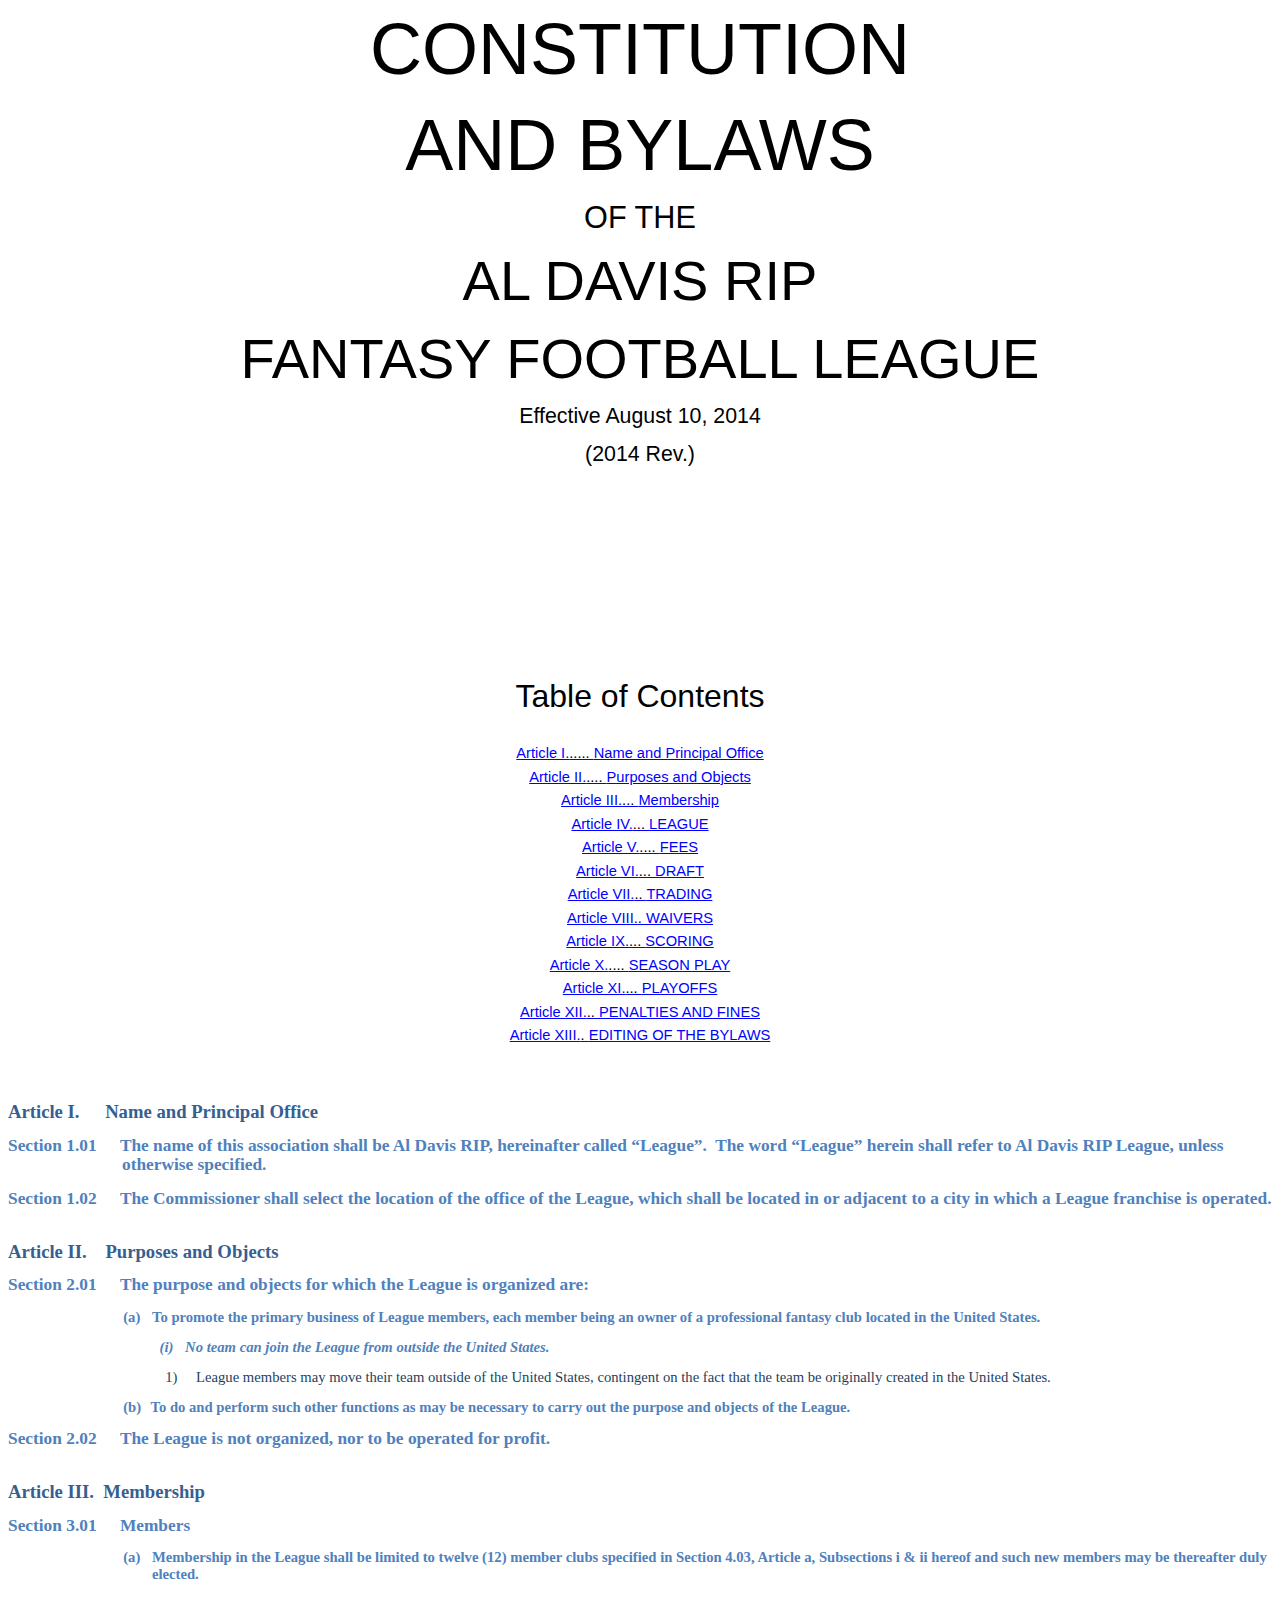
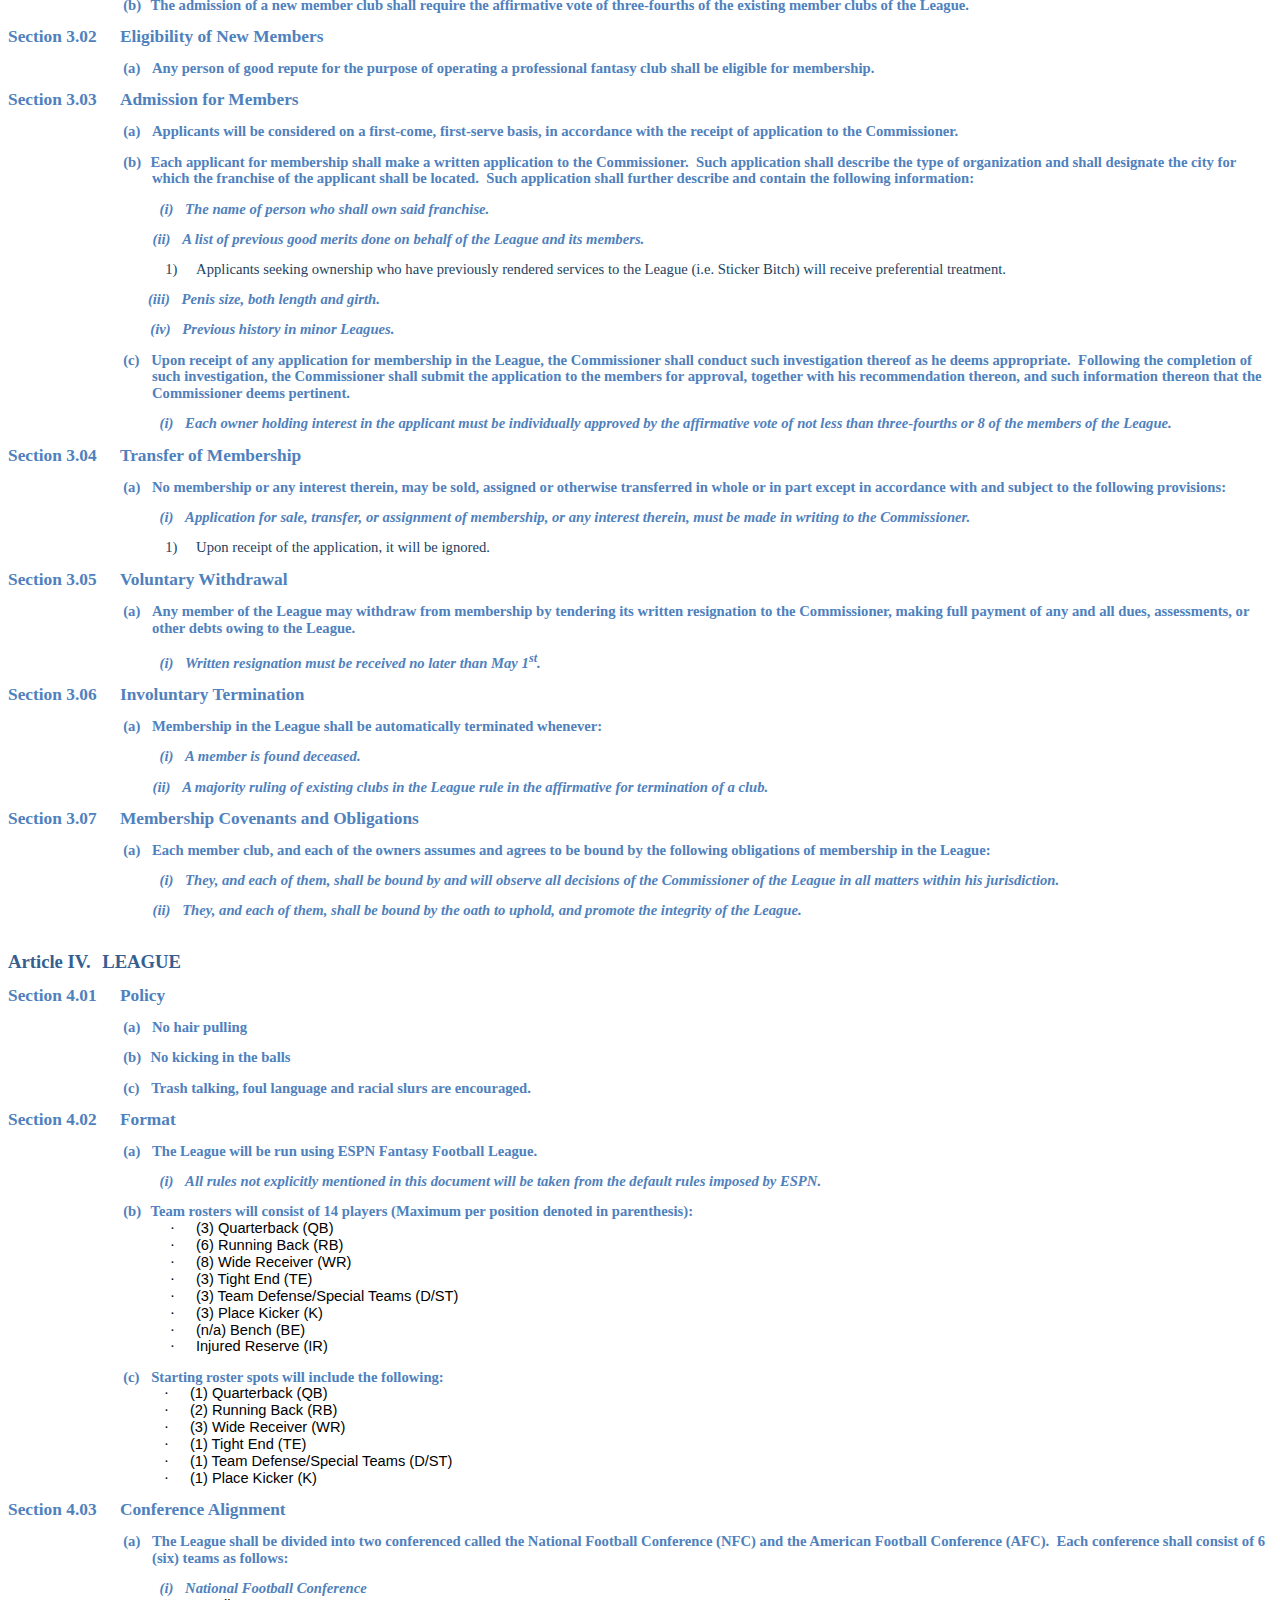
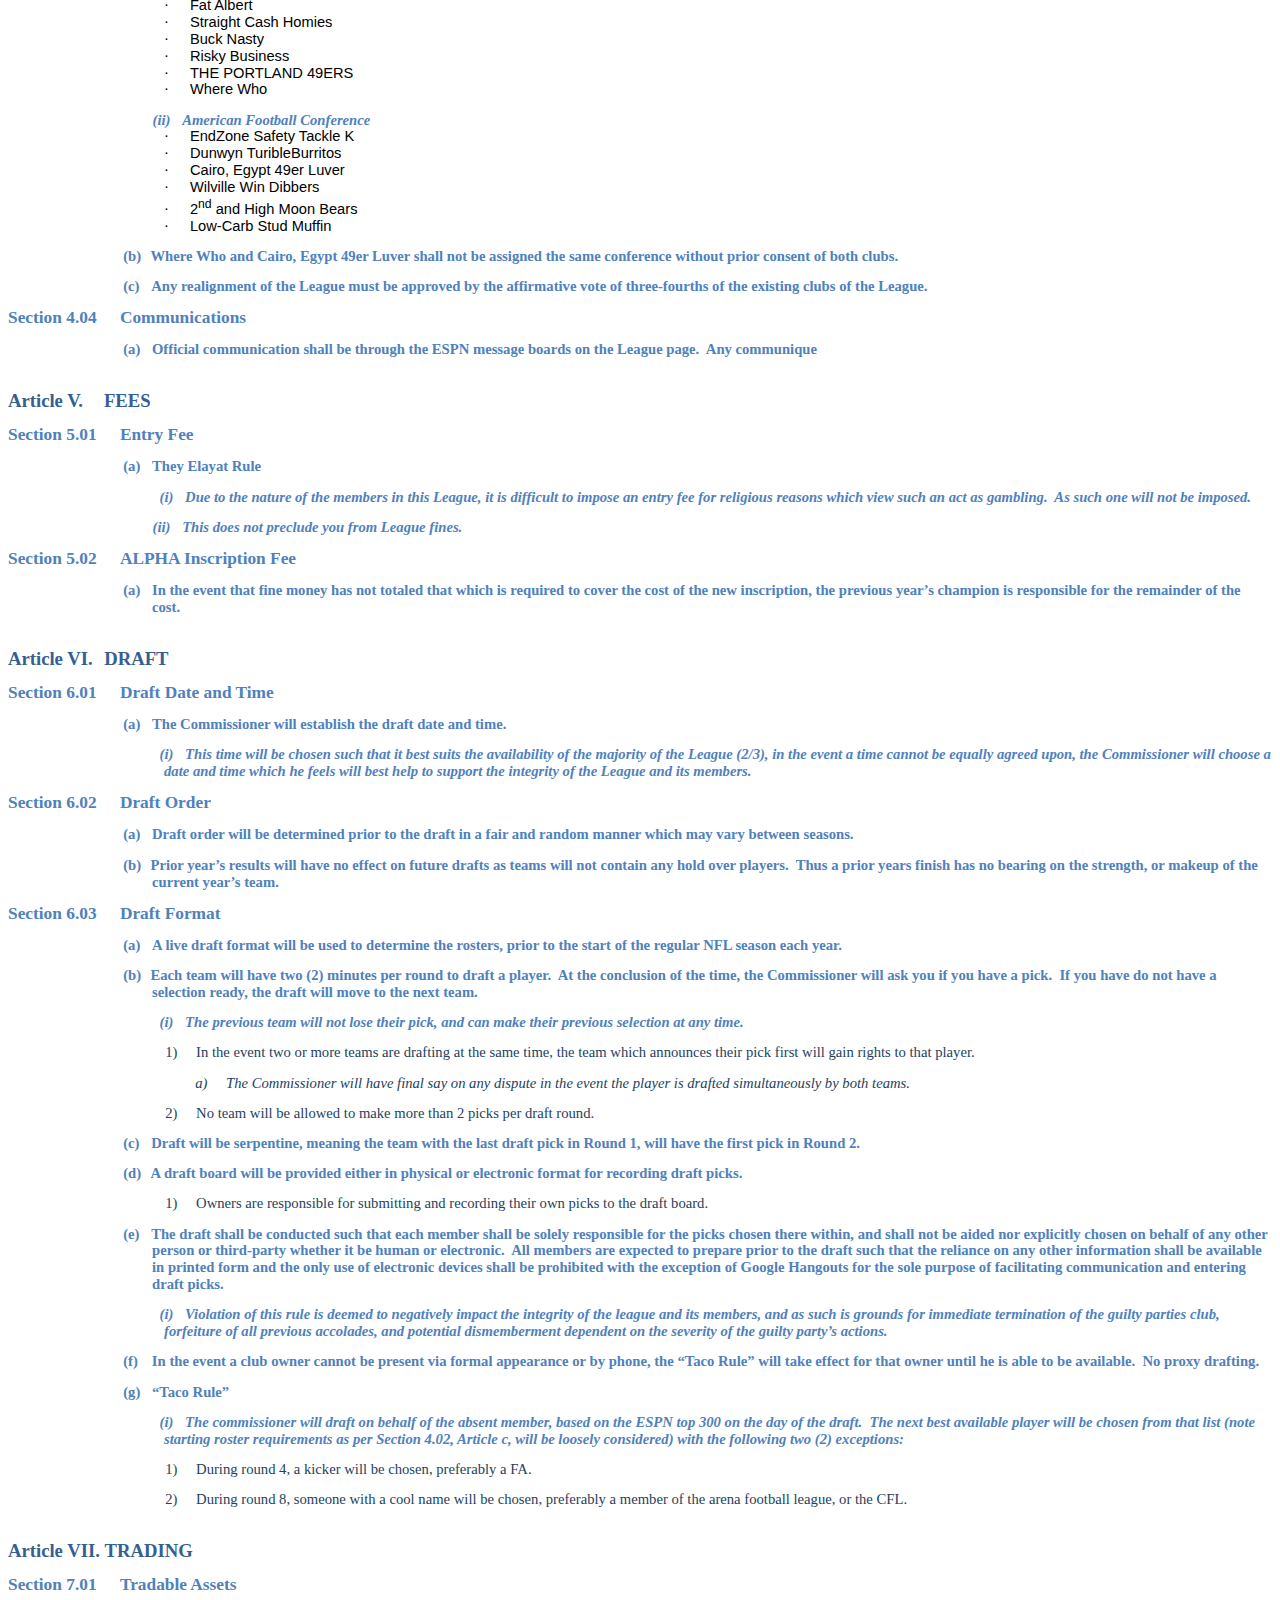
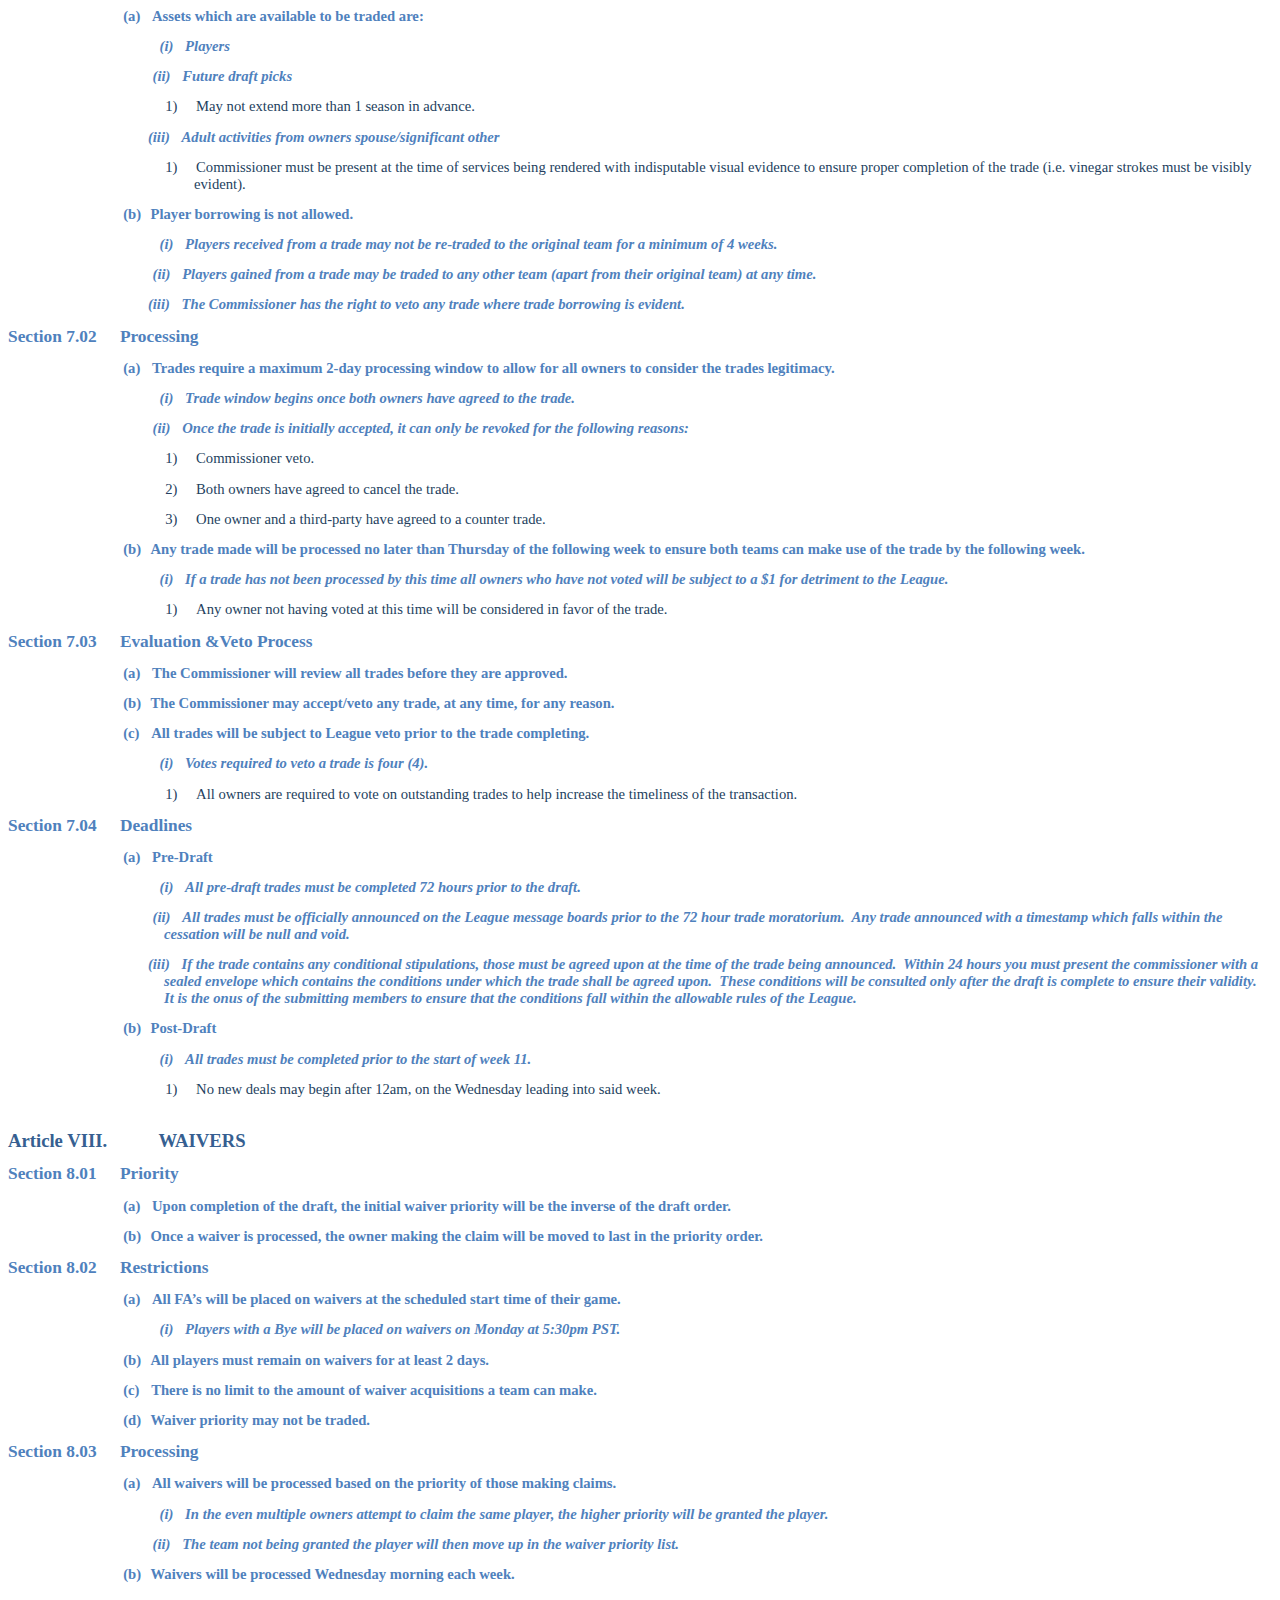
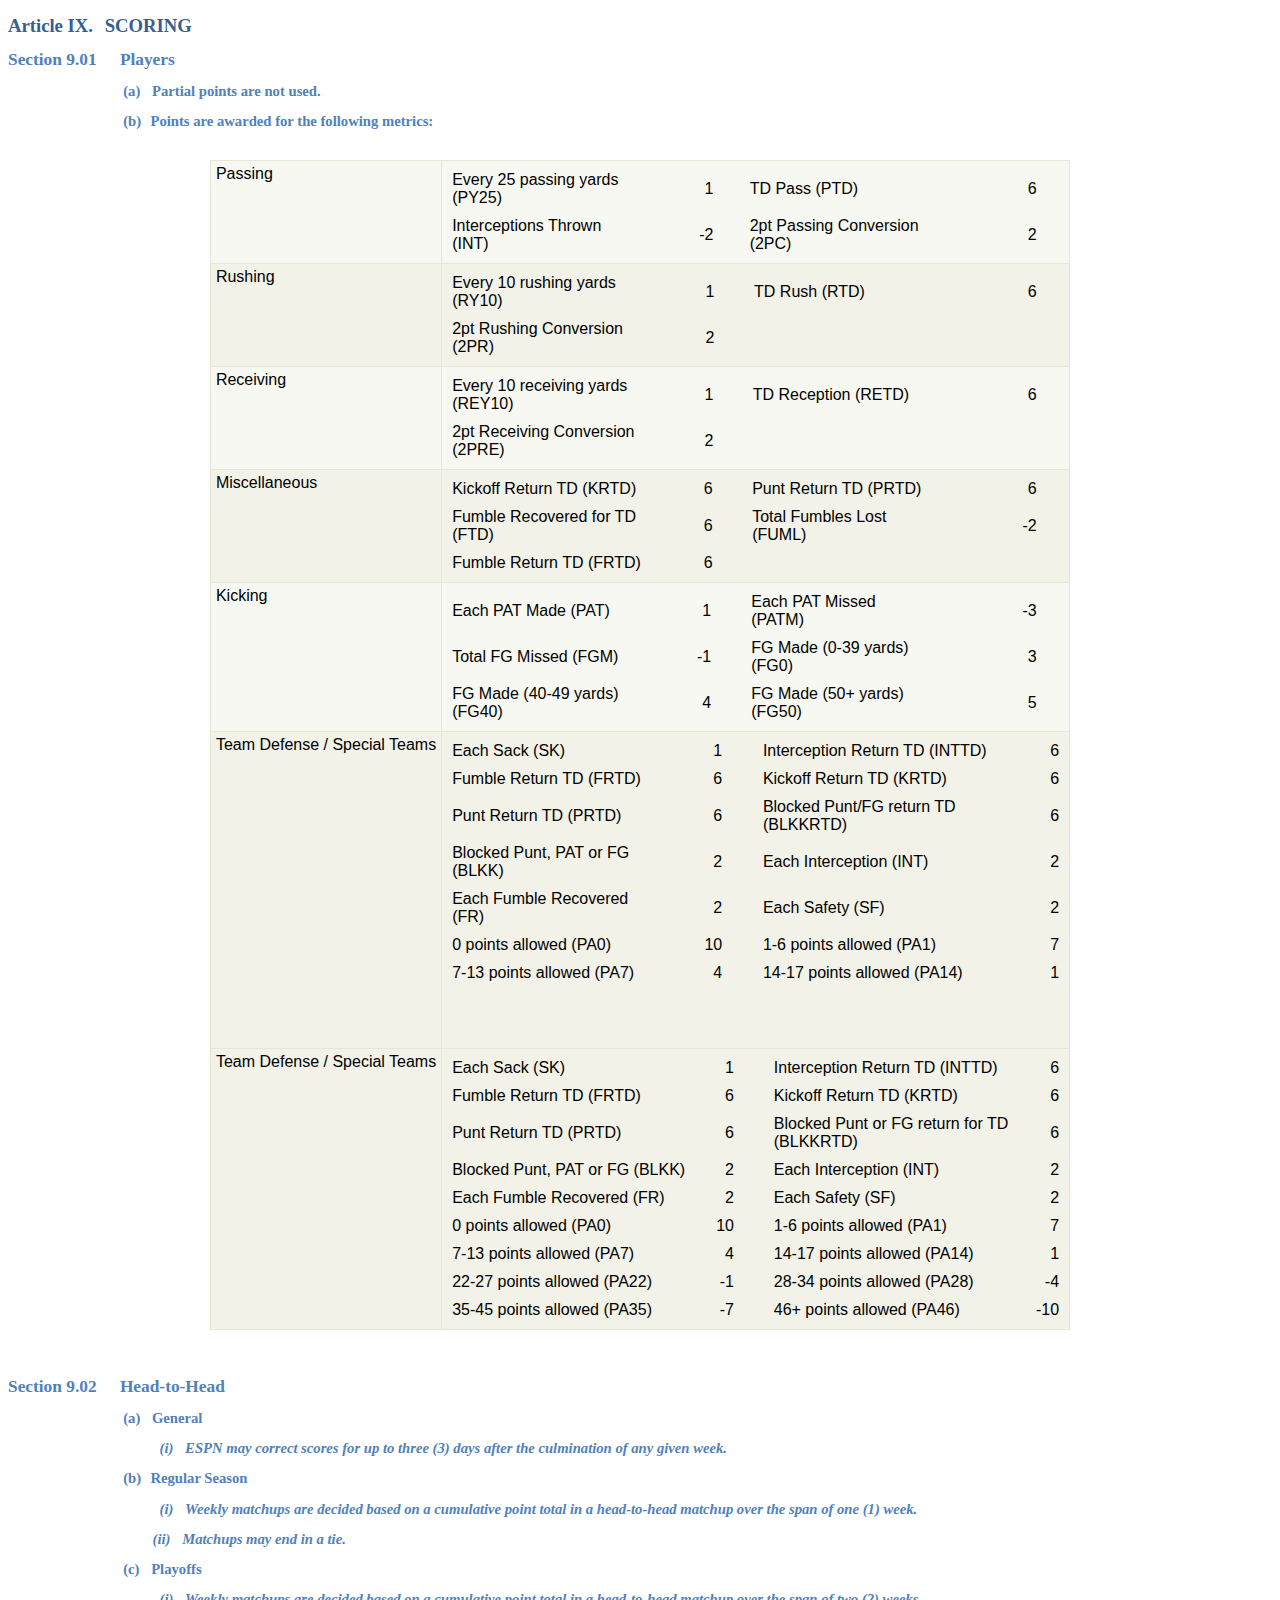
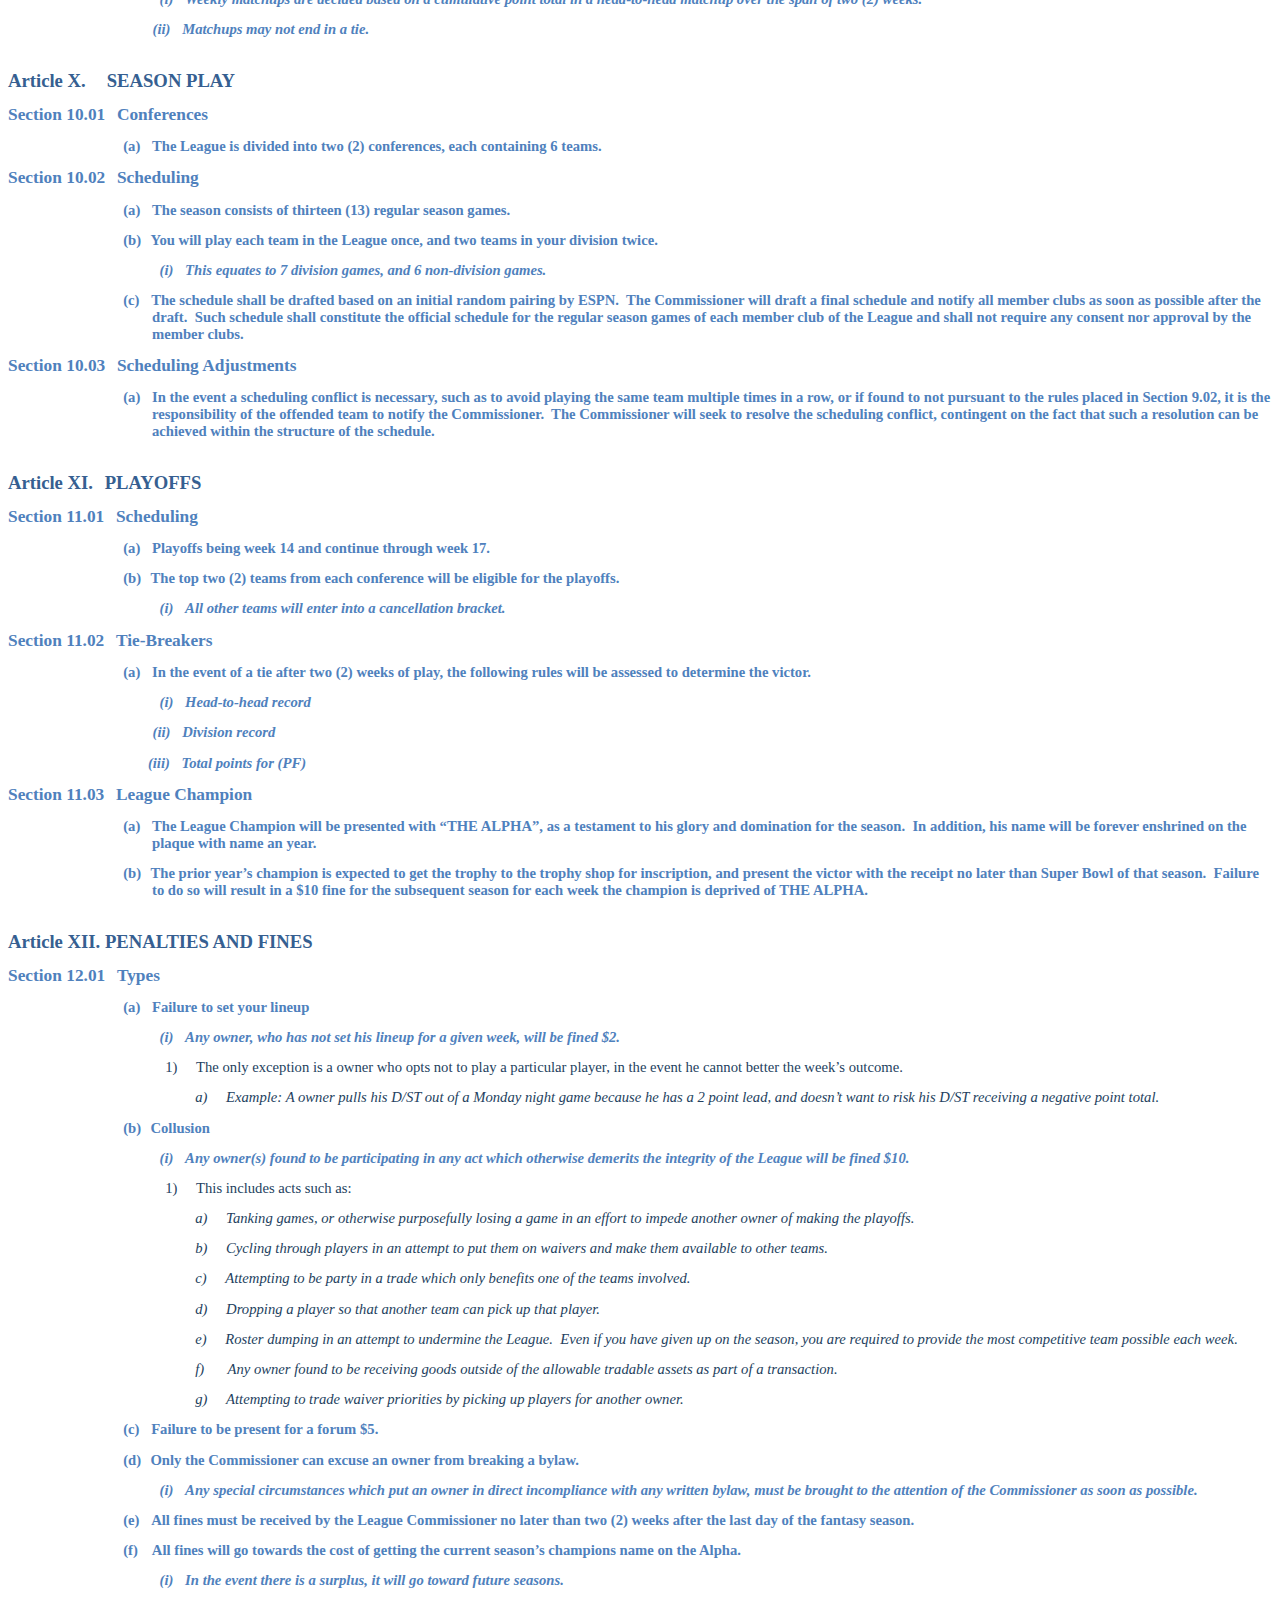
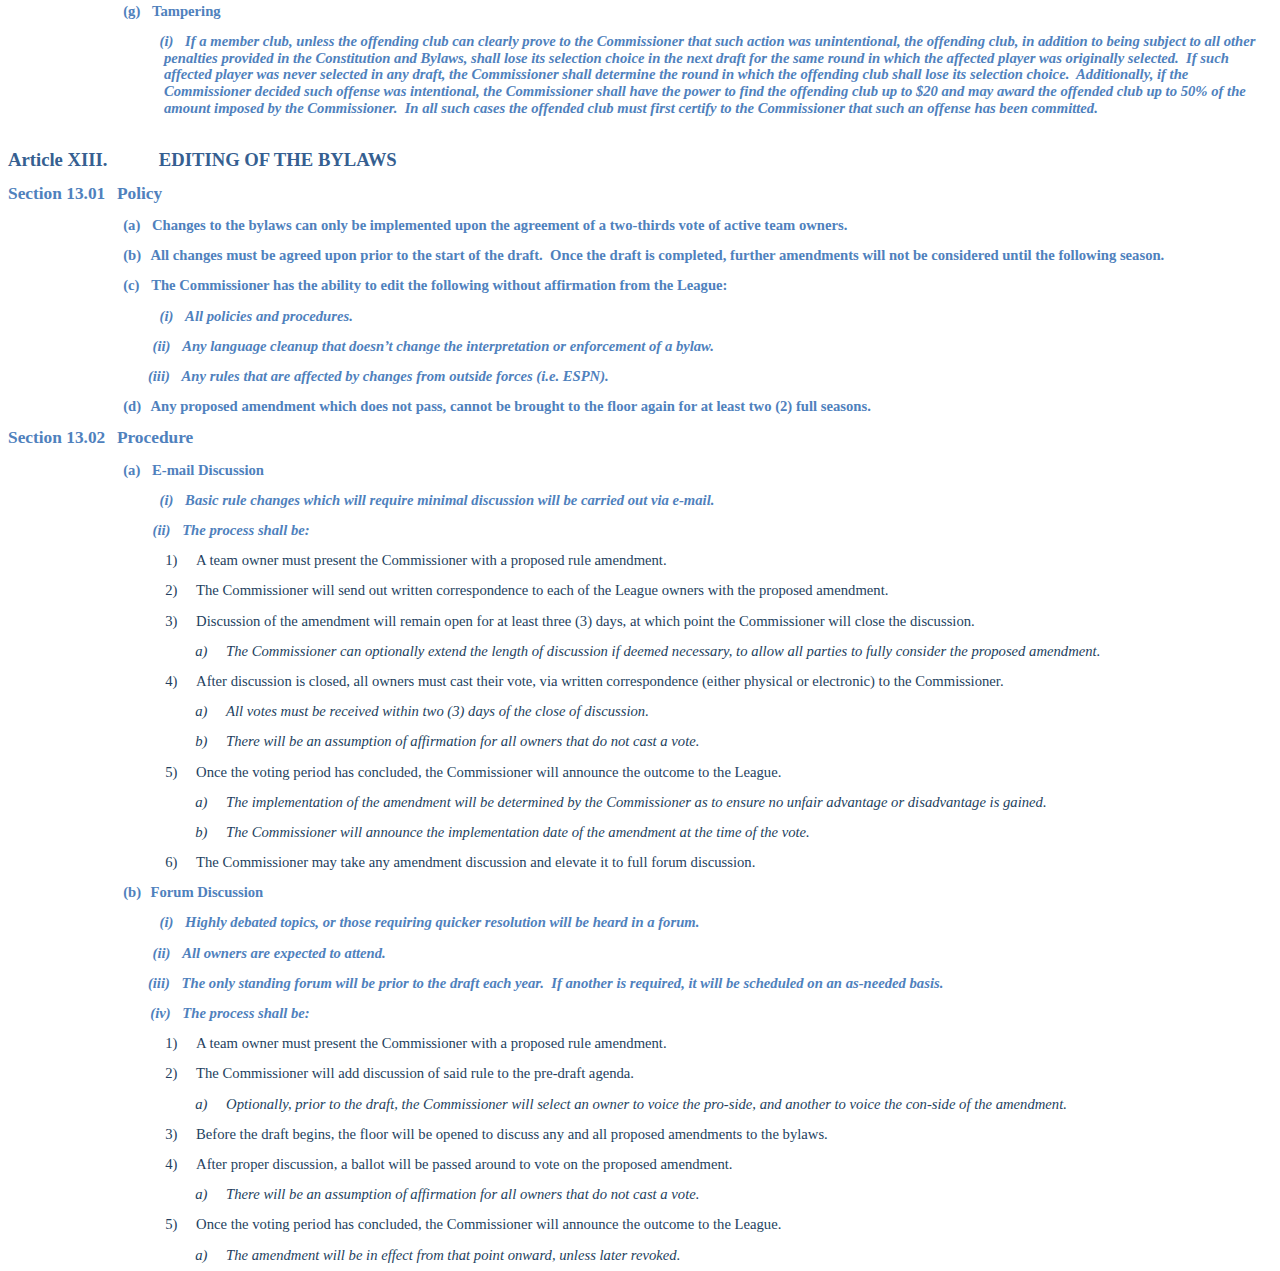
<file: html/by_laws.htm>
<html>

<head>
<meta http-equiv=Content-Type content="text/html; charset=windows-1252">
<meta name=Generator content="Microsoft Word 15 (filtered)">
<style>
<!--
 /* Font Definitions */
 @font-face
	{font-family:Wingdings;
	panose-1:5 0 0 0 0 0 0 0 0 0;}
@font-face
	{font-family:"Cambria Math";
	panose-1:2 4 5 3 5 4 6 3 2 4;}
@font-face
	{font-family:Calibri;
	panose-1:2 15 5 2 2 2 4 3 2 4;}
@font-face
	{font-family:Times-Roman;
	panose-1:0 0 0 0 0 0 0 0 0 0;}
@font-face
	{font-family:Cambria;
	panose-1:2 4 5 3 5 4 6 3 2 4;}
@font-face
	{font-family:Tahoma;
	panose-1:2 11 6 4 3 5 4 4 2 4;}
 /* Style Definitions */
 p.MsoNormal, li.MsoNormal, div.MsoNormal
	{margin-top:0in;
	margin-right:0in;
	margin-bottom:10.0pt;
	margin-left:0in;
	line-height:115%;
	font-size:11.0pt;
	font-family:"Calibri",sans-serif;}
h1
	{mso-style-link:"Heading 1 Char";
	margin-top:24.0pt;
	margin-right:0in;
	margin-bottom:0in;
	margin-left:0in;
	margin-bottom:.0001pt;
	text-indent:0in;
	line-height:115%;
	page-break-after:avoid;
	font-size:14.0pt;
	font-family:"Cambria",serif;
	color:#365F91;}
h2
	{mso-style-link:"Heading 2 Char";
	margin-top:10.0pt;
	margin-right:0in;
	margin-bottom:0in;
	margin-left:85.5pt;
	margin-bottom:.0001pt;
	text-indent:-85.5pt;
	line-height:115%;
	page-break-after:avoid;
	font-size:13.0pt;
	font-family:"Cambria",serif;
	color:#4F81BD;}
h3
	{mso-style-link:"Heading 3 Char";
	margin-top:10.0pt;
	margin-right:0in;
	margin-bottom:0in;
	margin-left:1.5in;
	margin-bottom:.0001pt;
	text-indent:-.3in;
	line-height:115%;
	page-break-after:avoid;
	font-size:11.0pt;
	font-family:"Cambria",serif;
	color:#4F81BD;}
h4
	{mso-style-link:"Heading 4 Char";
	margin-top:10.0pt;
	margin-right:0in;
	margin-bottom:0in;
	margin-left:117.0pt;
	margin-bottom:.0001pt;
	text-indent:-.1in;
	line-height:115%;
	page-break-after:avoid;
	font-size:11.0pt;
	font-family:"Cambria",serif;
	color:#4F81BD;
	font-style:italic;}
h5
	{mso-style-link:"Heading 5 Char";
	margin-top:10.0pt;
	margin-right:0in;
	margin-bottom:0in;
	margin-left:139.5pt;
	margin-bottom:.0001pt;
	text-indent:-.3in;
	line-height:115%;
	page-break-after:avoid;
	font-size:11.0pt;
	font-family:"Cambria",serif;
	color:#243F60;
	font-weight:normal;}
h6
	{mso-style-link:"Heading 6 Char";
	margin-top:10.0pt;
	margin-right:0in;
	margin-bottom:0in;
	margin-left:2.25in;
	margin-bottom:.0001pt;
	text-indent:-.3in;
	line-height:115%;
	page-break-after:avoid;
	font-size:11.0pt;
	font-family:"Cambria",serif;
	color:#243F60;
	font-weight:normal;
	font-style:italic;}
p.MsoHeading7, li.MsoHeading7, div.MsoHeading7
	{mso-style-link:"Heading 7 Char";
	margin-top:10.0pt;
	margin-right:0in;
	margin-bottom:0in;
	margin-left:.9in;
	margin-bottom:.0001pt;
	text-indent:-.2in;
	line-height:115%;
	page-break-after:avoid;
	font-size:11.0pt;
	font-family:"Cambria",serif;
	color:#404040;
	font-style:italic;}
p.MsoHeading8, li.MsoHeading8, div.MsoHeading8
	{mso-style-link:"Heading 8 Char";
	margin-top:10.0pt;
	margin-right:0in;
	margin-bottom:0in;
	margin-left:1.0in;
	margin-bottom:.0001pt;
	text-indent:-.3in;
	line-height:115%;
	page-break-after:avoid;
	font-size:10.0pt;
	font-family:"Cambria",serif;
	color:#404040;}
p.MsoHeading9, li.MsoHeading9, div.MsoHeading9
	{mso-style-link:"Heading 9 Char";
	margin-top:10.0pt;
	margin-right:0in;
	margin-bottom:0in;
	margin-left:1.1in;
	margin-bottom:.0001pt;
	text-indent:-.1in;
	line-height:115%;
	page-break-after:avoid;
	font-size:10.0pt;
	font-family:"Cambria",serif;
	color:#404040;
	font-style:italic;}
p.MsoToc1, li.MsoToc1, div.MsoToc1
	{margin-top:0in;
	margin-right:0in;
	margin-bottom:5.0pt;
	margin-left:0in;
	text-align:center;
	line-height:115%;
	font-size:11.0pt;
	font-family:"Calibri",sans-serif;}
p.MsoToc2, li.MsoToc2, div.MsoToc2
	{margin-top:0in;
	margin-right:0in;
	margin-bottom:5.0pt;
	margin-left:11.0pt;
	line-height:115%;
	font-size:11.0pt;
	font-family:"Calibri",sans-serif;}
p.MsoToc3, li.MsoToc3, div.MsoToc3
	{margin-top:0in;
	margin-right:0in;
	margin-bottom:5.0pt;
	margin-left:22.0pt;
	line-height:115%;
	font-size:11.0pt;
	font-family:"Calibri",sans-serif;}
p.MsoToc4, li.MsoToc4, div.MsoToc4
	{margin-top:0in;
	margin-right:0in;
	margin-bottom:5.0pt;
	margin-left:33.0pt;
	line-height:115%;
	font-size:11.0pt;
	font-family:"Calibri",sans-serif;}
p.MsoToc5, li.MsoToc5, div.MsoToc5
	{margin-top:0in;
	margin-right:0in;
	margin-bottom:5.0pt;
	margin-left:44.0pt;
	line-height:115%;
	font-size:11.0pt;
	font-family:"Calibri",sans-serif;}
p.MsoToc6, li.MsoToc6, div.MsoToc6
	{margin-top:0in;
	margin-right:0in;
	margin-bottom:5.0pt;
	margin-left:55.0pt;
	line-height:115%;
	font-size:11.0pt;
	font-family:"Calibri",sans-serif;}
p.MsoToc7, li.MsoToc7, div.MsoToc7
	{margin-top:0in;
	margin-right:0in;
	margin-bottom:5.0pt;
	margin-left:66.0pt;
	line-height:115%;
	font-size:11.0pt;
	font-family:"Calibri",sans-serif;}
p.MsoToc8, li.MsoToc8, div.MsoToc8
	{margin-top:0in;
	margin-right:0in;
	margin-bottom:5.0pt;
	margin-left:77.0pt;
	line-height:115%;
	font-size:11.0pt;
	font-family:"Calibri",sans-serif;}
p.MsoToc9, li.MsoToc9, div.MsoToc9
	{margin-top:0in;
	margin-right:0in;
	margin-bottom:5.0pt;
	margin-left:88.0pt;
	line-height:115%;
	font-size:11.0pt;
	font-family:"Calibri",sans-serif;}
p.MsoFootnoteText, li.MsoFootnoteText, div.MsoFootnoteText
	{mso-style-link:"Footnote Text Char";
	margin:0in;
	margin-bottom:.0001pt;
	font-size:10.0pt;
	font-family:"Calibri",sans-serif;}
p.MsoHeader, li.MsoHeader, div.MsoHeader
	{mso-style-link:"Header Char";
	margin:0in;
	margin-bottom:.0001pt;
	font-size:11.0pt;
	font-family:"Calibri",sans-serif;}
p.MsoFooter, li.MsoFooter, div.MsoFooter
	{mso-style-link:"Footer Char";
	margin:0in;
	margin-bottom:.0001pt;
	font-size:11.0pt;
	font-family:"Calibri",sans-serif;}
span.MsoFootnoteReference
	{vertical-align:super;}
span.MsoEndnoteReference
	{vertical-align:super;}
p.MsoEndnoteText, li.MsoEndnoteText, div.MsoEndnoteText
	{mso-style-link:"Endnote Text Char";
	margin:0in;
	margin-bottom:.0001pt;
	font-size:10.0pt;
	font-family:"Calibri",sans-serif;}
p.MsoTitle, li.MsoTitle, div.MsoTitle
	{mso-style-link:"Title Char";
	margin-top:0in;
	margin-right:0in;
	margin-bottom:15.0pt;
	margin-left:0in;
	border:none;
	padding:0in;
	font-size:26.0pt;
	font-family:"Cambria",serif;
	color:#17365D;
	letter-spacing:.25pt;}
p.MsoTitleCxSpFirst, li.MsoTitleCxSpFirst, div.MsoTitleCxSpFirst
	{mso-style-link:"Title Char";
	margin:0in;
	margin-bottom:.0001pt;
	border:none;
	padding:0in;
	font-size:26.0pt;
	font-family:"Cambria",serif;
	color:#17365D;
	letter-spacing:.25pt;}
p.MsoTitleCxSpMiddle, li.MsoTitleCxSpMiddle, div.MsoTitleCxSpMiddle
	{mso-style-link:"Title Char";
	margin:0in;
	margin-bottom:.0001pt;
	border:none;
	padding:0in;
	font-size:26.0pt;
	font-family:"Cambria",serif;
	color:#17365D;
	letter-spacing:.25pt;}
p.MsoTitleCxSpLast, li.MsoTitleCxSpLast, div.MsoTitleCxSpLast
	{mso-style-link:"Title Char";
	margin-top:0in;
	margin-right:0in;
	margin-bottom:15.0pt;
	margin-left:0in;
	border:none;
	padding:0in;
	font-size:26.0pt;
	font-family:"Cambria",serif;
	color:#17365D;
	letter-spacing:.25pt;}
a:link, span.MsoHyperlink
	{color:blue;
	text-decoration:underline;}
a:visited, span.MsoHyperlinkFollowed
	{color:purple;
	text-decoration:underline;}
p.MsoAcetate, li.MsoAcetate, div.MsoAcetate
	{mso-style-link:"Balloon Text Char";
	margin:0in;
	margin-bottom:.0001pt;
	font-size:8.0pt;
	font-family:"Tahoma",sans-serif;}
p.MsoNoSpacing, li.MsoNoSpacing, div.MsoNoSpacing
	{margin:0in;
	margin-bottom:.0001pt;
	font-size:11.0pt;
	font-family:"Calibri",sans-serif;}
p.MsoListParagraph, li.MsoListParagraph, div.MsoListParagraph
	{margin-top:0in;
	margin-right:0in;
	margin-bottom:10.0pt;
	margin-left:.5in;
	line-height:115%;
	font-size:11.0pt;
	font-family:"Calibri",sans-serif;}
p.MsoListParagraphCxSpFirst, li.MsoListParagraphCxSpFirst, div.MsoListParagraphCxSpFirst
	{margin-top:0in;
	margin-right:0in;
	margin-bottom:0in;
	margin-left:.5in;
	margin-bottom:.0001pt;
	line-height:115%;
	font-size:11.0pt;
	font-family:"Calibri",sans-serif;}
p.MsoListParagraphCxSpMiddle, li.MsoListParagraphCxSpMiddle, div.MsoListParagraphCxSpMiddle
	{margin-top:0in;
	margin-right:0in;
	margin-bottom:0in;
	margin-left:.5in;
	margin-bottom:.0001pt;
	line-height:115%;
	font-size:11.0pt;
	font-family:"Calibri",sans-serif;}
p.MsoListParagraphCxSpLast, li.MsoListParagraphCxSpLast, div.MsoListParagraphCxSpLast
	{margin-top:0in;
	margin-right:0in;
	margin-bottom:10.0pt;
	margin-left:.5in;
	line-height:115%;
	font-size:11.0pt;
	font-family:"Calibri",sans-serif;}
p.MsoTocHeading, li.MsoTocHeading, div.MsoTocHeading
	{margin-top:24.0pt;
	margin-right:0in;
	margin-bottom:0in;
	margin-left:0in;
	margin-bottom:.0001pt;
	line-height:115%;
	page-break-after:avoid;
	font-size:14.0pt;
	font-family:"Cambria",serif;
	color:#365F91;
	font-weight:bold;}
span.TitleChar
	{mso-style-name:"Title Char";
	mso-style-link:Title;
	font-family:"Cambria",serif;
	color:#17365D;
	letter-spacing:.25pt;}
span.Heading1Char
	{mso-style-name:"Heading 1 Char";
	mso-style-link:"Heading 1";
	font-family:"Cambria",serif;
	color:#365F91;
	font-weight:bold;}
span.Heading2Char
	{mso-style-name:"Heading 2 Char";
	mso-style-link:"Heading 2";
	font-family:"Cambria",serif;
	color:#4F81BD;
	font-weight:bold;}
span.Heading3Char
	{mso-style-name:"Heading 3 Char";
	mso-style-link:"Heading 3";
	font-family:"Cambria",serif;
	color:#4F81BD;
	font-weight:bold;}
span.Heading4Char
	{mso-style-name:"Heading 4 Char";
	mso-style-link:"Heading 4";
	font-family:"Cambria",serif;
	color:#4F81BD;
	font-weight:bold;
	font-style:italic;}
span.Heading5Char
	{mso-style-name:"Heading 5 Char";
	mso-style-link:"Heading 5";
	font-family:"Cambria",serif;
	color:#243F60;}
span.Heading6Char
	{mso-style-name:"Heading 6 Char";
	mso-style-link:"Heading 6";
	font-family:"Cambria",serif;
	color:#243F60;
	font-style:italic;}
span.Heading7Char
	{mso-style-name:"Heading 7 Char";
	mso-style-link:"Heading 7";
	font-family:"Cambria",serif;
	color:#404040;
	font-style:italic;}
span.Heading8Char
	{mso-style-name:"Heading 8 Char";
	mso-style-link:"Heading 8";
	font-family:"Cambria",serif;
	color:#404040;}
span.Heading9Char
	{mso-style-name:"Heading 9 Char";
	mso-style-link:"Heading 9";
	font-family:"Cambria",serif;
	color:#404040;
	font-style:italic;}
span.BalloonTextChar
	{mso-style-name:"Balloon Text Char";
	mso-style-link:"Balloon Text";
	font-family:"Tahoma",sans-serif;}
span.FootnoteTextChar
	{mso-style-name:"Footnote Text Char";
	mso-style-link:"Footnote Text";}
span.EndnoteTextChar
	{mso-style-name:"Endnote Text Char";
	mso-style-link:"Endnote Text";}
span.HeaderChar
	{mso-style-name:"Header Char";
	mso-style-link:Header;}
span.FooterChar
	{mso-style-name:"Footer Char";
	mso-style-link:Footer;}
.MsoChpDefault
	{font-family:"Calibri",sans-serif;}
.MsoPapDefault
	{margin-bottom:10.0pt;
	line-height:115%;}
 /* Page Definitions */
 @page WordSection1
	{size:8.5in 11.0in;
	margin:1.0in 1.0in 1.0in 1.0in;}
div.WordSection1
	{page:WordSection1;}
 /* List Definitions */
 ol
	{margin-bottom:0in;}
ul
	{margin-bottom:0in;}
-->
</style>

</head>

<body lang=EN-US link=blue vlink=purple>

<div class=WordSection1>

<p class=MsoNormal align=center style='text-align:center'><span
style='font-size:54.0pt;line-height:115%'>CONSTITUTION</span></p>

<p class=MsoNormal align=center style='text-align:center'><span
style='font-size:54.0pt;line-height:115%'>AND BYLAWS</span></p>

<p class=MsoNormal align=center style='text-align:center'><span
style='font-size:23.0pt;line-height:115%'>OF THE</span></p>

<p class=MsoNormal align=center style='text-align:center'><span
style='font-size:42.0pt;line-height:115%'>AL DAVIS RIP</span></p>

<p class=MsoNormal align=center style='text-align:center'><span
style='font-size:42.0pt;line-height:115%'>FANTASY FOOTBALL LEAGUE</span></p>

<p class=MsoNormal align=center style='text-align:center'><span
style='font-size:16.0pt;line-height:115%'>Effective August 10, 2014</span></p>

<p class=MsoNormal align=center style='text-align:center'><span
style='font-size:16.0pt;line-height:115%'>(2014 Rev.)</span></p>

<p class=MsoNormal style='margin-bottom:0in;margin-bottom:.0001pt;line-height:
normal;text-autospace:none'><span style='font-size:12.0pt;font-family:Times-Roman;
color:black'>&nbsp;</span></p>

<p class=MsoNormal style='margin-bottom:0in;margin-bottom:.0001pt;line-height:
normal;text-autospace:none'><span style='font-size:12.0pt;font-family:Times-Roman;
color:black'>&nbsp;</span></p>

<p class=MsoNormal style='margin-bottom:0in;margin-bottom:.0001pt;line-height:
normal;text-autospace:none'><span style='font-size:12.0pt;font-family:Times-Roman;
color:black'>&nbsp;</span></p>

<p class=MsoNormal style='margin-bottom:0in;margin-bottom:.0001pt;line-height:
normal;text-autospace:none'><span style='font-size:12.0pt;font-family:Times-Roman;
color:black'>&nbsp;</span></p>

<p class=MsoNormal style='margin-bottom:0in;margin-bottom:.0001pt;line-height:
normal;text-autospace:none'><span style='font-size:12.0pt;font-family:Times-Roman;
color:black'>&nbsp;</span></p>

<p class=MsoNormal style='margin-bottom:0in;margin-bottom:.0001pt;line-height:
normal;text-autospace:none'><span style='font-size:12.0pt;font-family:Times-Roman;
color:black'>&nbsp;</span></p>

<p class=MsoNormal style='margin-bottom:0in;margin-bottom:.0001pt;line-height:
normal;text-autospace:none'><span style='font-size:12.0pt;font-family:Times-Roman;
color:black'>&nbsp;</span></p>

<p class=MsoNormal style='margin-bottom:0in;margin-bottom:.0001pt;line-height:
normal;text-autospace:none'><span style='font-size:12.0pt;font-family:Times-Roman;
color:black'>&nbsp;</span></p>

<p class=MsoNormal style='margin-bottom:0in;margin-bottom:.0001pt;line-height:
normal;text-autospace:none'><span style='font-size:12.0pt;font-family:Times-Roman;
color:black'>&nbsp;</span></p>

<p class=MsoNormal style='margin-bottom:0in;margin-bottom:.0001pt;line-height:
normal;text-autospace:none'><span style='font-size:12.0pt;font-family:Times-Roman;
color:black'>&nbsp;</span></p>

<p class=MsoNormal style='margin-bottom:0in;margin-bottom:.0001pt;line-height:
normal;text-autospace:none'><span style='font-size:12.0pt;font-family:Times-Roman;
color:black'>&nbsp;</span></p>

<p class=MsoToc1><span style='font-size:24.0pt;line-height:115%'>Table of
Contents</span></p>

<p class=MsoToc1>&nbsp;</p>

<p class=MsoToc1><a
href="#_Toc395536044">Article I.<span style='color:windowtext;text-decoration:
none'>..... </span>Name and Principal Office<span style='color:windowtext;
display:none;text-decoration:none'>. </span><span
style='color:windowtext;display:none;text-decoration:none'>3</span></a></p>

<p class=MsoToc1><a href="#_Toc395536045">Article II.<span style='color:windowtext;
text-decoration:none'>.... </span>Purposes and Objects<span style='color:windowtext;
display:none;text-decoration:none'>. </span><span
style='color:windowtext;display:none;text-decoration:none'>3</span></a></p>

<p class=MsoToc1><a href="#_Toc395536046">Article III.<span style='color:windowtext;
text-decoration:none'>... </span>Membership<span style='color:windowtext;
display:none;text-decoration:none'>. </span><span
style='color:windowtext;display:none;text-decoration:none'>3</span></a></p>

<p class=MsoToc1><a href="#_Toc395536047">Article IV.<span style='color:windowtext;
text-decoration:none'>... </span>LEAGUE<span style='color:windowtext;
display:none;text-decoration:none'>. </span><span
style='color:windowtext;display:none;text-decoration:none'>5</span></a></p>

<p class=MsoToc1><a href="#_Toc395536048">Article V.<span style='color:windowtext;
text-decoration:none'>.... </span>FEES<span style='color:windowtext;display:
none;text-decoration:none'>. </span><span
style='color:windowtext;display:none;text-decoration:none'>7</span></a></p>

<p class=MsoToc1><a href="#_Toc395536049">Article VI.<span style='color:windowtext;
text-decoration:none'>... </span>DRAFT<span style='color:windowtext;display:
none;text-decoration:none'>. </span><span
style='color:windowtext;display:none;text-decoration:none'>7</span></a></p>

<p class=MsoToc1><a href="#_Toc395536050">Article VII.<span style='color:windowtext;
text-decoration:none'>.. </span>TRADING<span style='color:windowtext;
display:none;text-decoration:none'>.. </span><span
style='color:windowtext;display:none;text-decoration:none'>8</span></a></p>

<p class=MsoToc1><a href="#_Toc395536051">Article VIII.<span style='color:windowtext;
text-decoration:none'>. </span>WAIVERS<span style='color:windowtext;display:
none;text-decoration:none'>. </span><span
style='color:windowtext;display:none;text-decoration:none'>10</span></a></p>

<p class=MsoToc1><a href="#_Toc395536052">Article IX.<span style='color:windowtext;
text-decoration:none'>... </span>SCORING<span style='color:windowtext;
display:none;text-decoration:none'>.. </span><span
style='color:windowtext;display:none;text-decoration:none'>11</span></a></p>

<p class=MsoToc1><a href="#_Toc395536053">Article X.<span style='color:windowtext;
text-decoration:none'>.... </span>SEASON PLAY<span style='color:windowtext;
display:none;text-decoration:none'>. </span><span
style='color:windowtext;display:none;text-decoration:none'>13</span></a></p>

<p class=MsoToc1><a href="#_Toc395536054">Article XI.<span style='color:windowtext;
text-decoration:none'>... </span>PLAYOFFS<span style='color:windowtext;
display:none;text-decoration:none'>. </span><span
style='color:windowtext;display:none;text-decoration:none'>14</span></a></p>

<p class=MsoToc1><a href="#_Toc395536055">Article XII.<span style='color:windowtext;
text-decoration:none'>.. </span>PENALTIES AND FINES<span style='color:windowtext;
display:none;text-decoration:none'>. </span><span
style='color:windowtext;display:none;text-decoration:none'>14</span></a></p>

<p class=MsoToc1><a href="#_Toc395536056">Article XIII.<span style='color:windowtext;
text-decoration:none'>. </span>EDITING OF THE BYLAWS<span style='color:windowtext;
display:none;text-decoration:none'>. </span><span
style='color:windowtext;display:none;text-decoration:none'>16</span></a></p>

<p class=MsoNormal style='margin-bottom:0in;margin-bottom:.0001pt;line-height:
normal;text-autospace:none'><span style='font-size:12.0pt;font-family:Times-Roman;
color:black'>&nbsp;</span></p>

<h1 style='margin-left:0in;text-indent:0in'><a name="_Toc395536044">Article I.<span
style='font:7.0pt "Times New Roman"'>&nbsp;&nbsp;&nbsp;&nbsp;&nbsp;&nbsp;&nbsp;&nbsp;&nbsp;&nbsp;
</span>Name and Principal Office</a></h1>

<h2>Section 1.01<span style='font:7.0pt "Times New Roman"'>&nbsp;&nbsp;&nbsp;&nbsp;&nbsp;&nbsp;&nbsp;&nbsp;&nbsp;
</span>The name of this association shall be Al Davis RIP, hereinafter called
�League�.� The word �League� herein shall refer to Al Davis RIP League, unless
otherwise specified.</h2>

<h2>Section 1.02<span style='font:7.0pt "Times New Roman"'>&nbsp;&nbsp;&nbsp;&nbsp;&nbsp;&nbsp;&nbsp;&nbsp;&nbsp;
</span>The Commissioner shall select the location of the office of the League,
which shall be located in or adjacent to a city in which a League franchise is
operated.</h2>

<h1 style='margin-left:0in;text-indent:0in'><a name="_Toc395536045">Article II.<span
style='font:7.0pt "Times New Roman"'>&nbsp;&nbsp;&nbsp;&nbsp;&nbsp;&nbsp;&nbsp;
</span>Purposes and Objects</a></h1>

<h2>Section 2.01<span style='font:7.0pt "Times New Roman"'>&nbsp;&nbsp;&nbsp;&nbsp;&nbsp;&nbsp;&nbsp;&nbsp;&nbsp;
</span>The purpose and objects for which the League is organized are:</h2>

<h3>(a)<span style='font:7.0pt "Times New Roman"'>&nbsp;&nbsp;&nbsp;&nbsp; </span>To
promote the primary business of League members, each member being an owner of a
professional fantasy club located in the United States.</h3>

<h4 style='text-indent:-117.0pt'><span style='font:7.0pt "Times New Roman"'>&nbsp;&nbsp;&nbsp;&nbsp;&nbsp;&nbsp;&nbsp;&nbsp;&nbsp;&nbsp;&nbsp;&nbsp;&nbsp;&nbsp;&nbsp;&nbsp;&nbsp;&nbsp;&nbsp;&nbsp;&nbsp;&nbsp;&nbsp;&nbsp;&nbsp;&nbsp;&nbsp;&nbsp;&nbsp;&nbsp;&nbsp;&nbsp;&nbsp;&nbsp;&nbsp;&nbsp;&nbsp;&nbsp;&nbsp;&nbsp;&nbsp;&nbsp;&nbsp;&nbsp;&nbsp;&nbsp;&nbsp;&nbsp;&nbsp;&nbsp;&nbsp;&nbsp;&nbsp;&nbsp;&nbsp;&nbsp;&nbsp;&nbsp;&nbsp;&nbsp;&nbsp;&nbsp;&nbsp;&nbsp;
</span>(i)<span style='font:7.0pt "Times New Roman"'>&nbsp;&nbsp;&nbsp;&nbsp; </span>No
team can join the League from outside the United States.</h4>

<h5>1)<span style='font:7.0pt "Times New Roman"'>&nbsp;&nbsp;&nbsp;&nbsp;&nbsp;&nbsp;&nbsp;
</span>League members may move their team outside of the United States,
contingent on the fact that the team be originally created in the United
States.</h5>

<h3>(b)<span style='font:7.0pt "Times New Roman"'>&nbsp;&nbsp;&nbsp; </span>To
do and perform such other functions as may be necessary to carry out the
purpose and objects of the League.</h3>

<h2>Section 2.02<span style='font:7.0pt "Times New Roman"'>&nbsp;&nbsp;&nbsp;&nbsp;&nbsp;&nbsp;&nbsp;&nbsp;&nbsp;
</span>The League is not organized, nor to be operated for profit.</h2>

<h1 style='margin-left:0in;text-indent:0in'><a name="_Toc395536046">Article
III.<span style='font:7.0pt "Times New Roman"'>&nbsp;&nbsp;&nbsp; </span>Membership</a></h1>

<h2>Section 3.01<span style='font:7.0pt "Times New Roman"'>&nbsp;&nbsp;&nbsp;&nbsp;&nbsp;&nbsp;&nbsp;&nbsp;&nbsp;
</span>Members</h2>

<h3>(a)<span style='font:7.0pt "Times New Roman"'>&nbsp;&nbsp;&nbsp;&nbsp; </span>Membership
in the League shall be limited to twelve (12) member clubs specified in Section
4.03, Article a, Subsections i &amp; ii hereof and such new members may be
thereafter duly elected.</h3>

<h3>(b)<span style='font:7.0pt "Times New Roman"'>&nbsp;&nbsp;&nbsp; </span>The
admission of a new member club shall require the affirmative vote of
three-fourths of the existing member clubs of the League.</h3>

<h2>Section 3.02<span style='font:7.0pt "Times New Roman"'>&nbsp;&nbsp;&nbsp;&nbsp;&nbsp;&nbsp;&nbsp;&nbsp;&nbsp;
</span>Eligibility of New Members</h2>

<h3>(a)<span style='font:7.0pt "Times New Roman"'>&nbsp;&nbsp;&nbsp;&nbsp; </span>Any
person of good repute for the purpose of operating a professional fantasy club
shall be eligible for membership.</h3>

<h2>Section 3.03<span style='font:7.0pt "Times New Roman"'>&nbsp;&nbsp;&nbsp;&nbsp;&nbsp;&nbsp;&nbsp;&nbsp;&nbsp;
</span>Admission for Members</h2>

<h3>(a)<span style='font:7.0pt "Times New Roman"'>&nbsp;&nbsp;&nbsp;&nbsp; </span>Applicants
will be considered on a first-come, first-serve basis, in accordance with the
receipt of application to the Commissioner.</h3>

<h3>(b)<span style='font:7.0pt "Times New Roman"'>&nbsp;&nbsp;&nbsp; </span>Each
applicant for membership shall make a written application to the Commissioner.�
Such application shall describe the type of organization and shall designate
the city for which the franchise of the applicant shall be located.� Such
application shall further describe and contain the following information:</h3>

<h4 style='text-indent:-117.0pt'><span style='font:7.0pt "Times New Roman"'>&nbsp;&nbsp;&nbsp;&nbsp;&nbsp;&nbsp;&nbsp;&nbsp;&nbsp;&nbsp;&nbsp;&nbsp;&nbsp;&nbsp;&nbsp;&nbsp;&nbsp;&nbsp;&nbsp;&nbsp;&nbsp;&nbsp;&nbsp;&nbsp;&nbsp;&nbsp;&nbsp;&nbsp;&nbsp;&nbsp;&nbsp;&nbsp;&nbsp;&nbsp;&nbsp;&nbsp;&nbsp;&nbsp;&nbsp;&nbsp;&nbsp;&nbsp;&nbsp;&nbsp;&nbsp;&nbsp;&nbsp;&nbsp;&nbsp;&nbsp;&nbsp;&nbsp;&nbsp;&nbsp;&nbsp;&nbsp;&nbsp;&nbsp;&nbsp;&nbsp;&nbsp;&nbsp;&nbsp;&nbsp;
</span>(i)<span style='font:7.0pt "Times New Roman"'>&nbsp;&nbsp;&nbsp;&nbsp; </span>The
name of person who shall own said franchise.</h4>

<h4 style='text-indent:-117.0pt'><span style='font:7.0pt "Times New Roman"'>&nbsp;&nbsp;&nbsp;&nbsp;&nbsp;&nbsp;&nbsp;&nbsp;&nbsp;&nbsp;&nbsp;&nbsp;&nbsp;&nbsp;&nbsp;&nbsp;&nbsp;&nbsp;&nbsp;&nbsp;&nbsp;&nbsp;&nbsp;&nbsp;&nbsp;&nbsp;&nbsp;&nbsp;&nbsp;&nbsp;&nbsp;&nbsp;&nbsp;&nbsp;&nbsp;&nbsp;&nbsp;&nbsp;&nbsp;&nbsp;&nbsp;&nbsp;&nbsp;&nbsp;&nbsp;&nbsp;&nbsp;&nbsp;&nbsp;&nbsp;&nbsp;&nbsp;&nbsp;&nbsp;&nbsp;&nbsp;&nbsp;&nbsp;&nbsp;&nbsp;&nbsp;
</span>(ii)<span style='font:7.0pt "Times New Roman"'>&nbsp;&nbsp;&nbsp;&nbsp; </span>A
list of previous good merits done on behalf of the League and its members.</h4>

<h5>1)<span style='font:7.0pt "Times New Roman"'>&nbsp;&nbsp;&nbsp;&nbsp;&nbsp;&nbsp;&nbsp;
</span>Applicants seeking ownership who have previously rendered services to
the League (i.e. Sticker Bitch) will receive preferential treatment.</h5>

<h4 style='text-indent:-117.0pt'><span style='font:7.0pt "Times New Roman"'>&nbsp;&nbsp;&nbsp;&nbsp;&nbsp;&nbsp;&nbsp;&nbsp;&nbsp;&nbsp;&nbsp;&nbsp;&nbsp;&nbsp;&nbsp;&nbsp;&nbsp;&nbsp;&nbsp;&nbsp;&nbsp;&nbsp;&nbsp;&nbsp;&nbsp;&nbsp;&nbsp;&nbsp;&nbsp;&nbsp;&nbsp;&nbsp;&nbsp;&nbsp;&nbsp;&nbsp;&nbsp;&nbsp;&nbsp;&nbsp;&nbsp;&nbsp;&nbsp;&nbsp;&nbsp;&nbsp;&nbsp;&nbsp;&nbsp;&nbsp;&nbsp;&nbsp;&nbsp;&nbsp;&nbsp;&nbsp;&nbsp;&nbsp;&nbsp;
</span>(iii)<span style='font:7.0pt "Times New Roman"'>&nbsp;&nbsp;&nbsp;&nbsp;
</span>Penis size, both length and girth.</h4>

<h4 style='text-indent:-117.0pt'><span style='font:7.0pt "Times New Roman"'>&nbsp;&nbsp;&nbsp;&nbsp;&nbsp;&nbsp;&nbsp;&nbsp;&nbsp;&nbsp;&nbsp;&nbsp;&nbsp;&nbsp;&nbsp;&nbsp;&nbsp;&nbsp;&nbsp;&nbsp;&nbsp;&nbsp;&nbsp;&nbsp;&nbsp;&nbsp;&nbsp;&nbsp;&nbsp;&nbsp;&nbsp;&nbsp;&nbsp;&nbsp;&nbsp;&nbsp;&nbsp;&nbsp;&nbsp;&nbsp;&nbsp;&nbsp;&nbsp;&nbsp;&nbsp;&nbsp;&nbsp;&nbsp;&nbsp;&nbsp;&nbsp;&nbsp;&nbsp;&nbsp;&nbsp;&nbsp;&nbsp;&nbsp;&nbsp;&nbsp;
</span>(iv)<span style='font:7.0pt "Times New Roman"'>&nbsp;&nbsp;&nbsp;&nbsp; </span>Previous
history in minor Leagues.</h4>

<h3>(c)<span style='font:7.0pt "Times New Roman"'>&nbsp;&nbsp;&nbsp;&nbsp; </span>Upon
receipt of any application for membership in the League, the Commissioner shall
conduct such investigation thereof as he deems appropriate.� Following the
completion of such investigation, the Commissioner shall submit the application
to the members for approval, together with his recommendation thereon, and such
information thereon that the Commissioner deems pertinent.</h3>

<h4 style='text-indent:-117.0pt'><span style='font:7.0pt "Times New Roman"'>&nbsp;&nbsp;&nbsp;&nbsp;&nbsp;&nbsp;&nbsp;&nbsp;&nbsp;&nbsp;&nbsp;&nbsp;&nbsp;&nbsp;&nbsp;&nbsp;&nbsp;&nbsp;&nbsp;&nbsp;&nbsp;&nbsp;&nbsp;&nbsp;&nbsp;&nbsp;&nbsp;&nbsp;&nbsp;&nbsp;&nbsp;&nbsp;&nbsp;&nbsp;&nbsp;&nbsp;&nbsp;&nbsp;&nbsp;&nbsp;&nbsp;&nbsp;&nbsp;&nbsp;&nbsp;&nbsp;&nbsp;&nbsp;&nbsp;&nbsp;&nbsp;&nbsp;&nbsp;&nbsp;&nbsp;&nbsp;&nbsp;&nbsp;&nbsp;&nbsp;&nbsp;&nbsp;&nbsp;&nbsp;
</span>(i)<span style='font:7.0pt "Times New Roman"'>&nbsp;&nbsp;&nbsp;&nbsp; </span>Each
owner holding interest in the applicant must be individually approved by the
affirmative vote of not less than three-fourths or 8 of the members of the
League.</h4>

<h2>Section 3.04<span style='font:7.0pt "Times New Roman"'>&nbsp;&nbsp;&nbsp;&nbsp;&nbsp;&nbsp;&nbsp;&nbsp;&nbsp;
</span>Transfer of Membership</h2>

<h3>(a)<span style='font:7.0pt "Times New Roman"'>&nbsp;&nbsp;&nbsp;&nbsp; </span>No
membership or any interest therein, may be sold, assigned or otherwise
transferred in whole or in part except in accordance with and subject to the
following provisions:</h3>

<h4 style='text-indent:-117.0pt'><span style='font:7.0pt "Times New Roman"'>&nbsp;&nbsp;&nbsp;&nbsp;&nbsp;&nbsp;&nbsp;&nbsp;&nbsp;&nbsp;&nbsp;&nbsp;&nbsp;&nbsp;&nbsp;&nbsp;&nbsp;&nbsp;&nbsp;&nbsp;&nbsp;&nbsp;&nbsp;&nbsp;&nbsp;&nbsp;&nbsp;&nbsp;&nbsp;&nbsp;&nbsp;&nbsp;&nbsp;&nbsp;&nbsp;&nbsp;&nbsp;&nbsp;&nbsp;&nbsp;&nbsp;&nbsp;&nbsp;&nbsp;&nbsp;&nbsp;&nbsp;&nbsp;&nbsp;&nbsp;&nbsp;&nbsp;&nbsp;&nbsp;&nbsp;&nbsp;&nbsp;&nbsp;&nbsp;&nbsp;&nbsp;&nbsp;&nbsp;&nbsp;
</span>(i)<span style='font:7.0pt "Times New Roman"'>&nbsp;&nbsp;&nbsp;&nbsp; </span>Application
for sale, transfer, or assignment of membership, or any interest therein, must
be made in writing to the Commissioner.</h4>

<h5>1)<span style='font:7.0pt "Times New Roman"'>&nbsp;&nbsp;&nbsp;&nbsp;&nbsp;&nbsp;&nbsp;
</span>Upon receipt of the application, it will be ignored.</h5>

<h2>Section 3.05<span style='font:7.0pt "Times New Roman"'>&nbsp;&nbsp;&nbsp;&nbsp;&nbsp;&nbsp;&nbsp;&nbsp;&nbsp;
</span>Voluntary Withdrawal</h2>

<h3>(a)<span style='font:7.0pt "Times New Roman"'>&nbsp;&nbsp;&nbsp;&nbsp; </span>Any
member of the League may withdraw from membership by tendering its written
resignation to the Commissioner, making full payment of any and all dues,
assessments, or other debts owing to the League.</h3>

<h4 style='text-indent:-117.0pt'><span style='font:7.0pt "Times New Roman"'>&nbsp;&nbsp;&nbsp;&nbsp;&nbsp;&nbsp;&nbsp;&nbsp;&nbsp;&nbsp;&nbsp;&nbsp;&nbsp;&nbsp;&nbsp;&nbsp;&nbsp;&nbsp;&nbsp;&nbsp;&nbsp;&nbsp;&nbsp;&nbsp;&nbsp;&nbsp;&nbsp;&nbsp;&nbsp;&nbsp;&nbsp;&nbsp;&nbsp;&nbsp;&nbsp;&nbsp;&nbsp;&nbsp;&nbsp;&nbsp;&nbsp;&nbsp;&nbsp;&nbsp;&nbsp;&nbsp;&nbsp;&nbsp;&nbsp;&nbsp;&nbsp;&nbsp;&nbsp;&nbsp;&nbsp;&nbsp;&nbsp;&nbsp;&nbsp;&nbsp;&nbsp;&nbsp;&nbsp;&nbsp;
</span>(i)<span style='font:7.0pt "Times New Roman"'>&nbsp;&nbsp;&nbsp;&nbsp; </span>Written
resignation must be received no later than May 1<sup>st</sup>.</h4>

<h2>Section 3.06<span style='font:7.0pt "Times New Roman"'>&nbsp;&nbsp;&nbsp;&nbsp;&nbsp;&nbsp;&nbsp;&nbsp;&nbsp;
</span>Involuntary Termination</h2>

<h3>(a)<span style='font:7.0pt "Times New Roman"'>&nbsp;&nbsp;&nbsp;&nbsp; </span>Membership
in the League shall be automatically terminated whenever:</h3>

<h4 style='text-indent:-117.0pt'><span style='font:7.0pt "Times New Roman"'>&nbsp;&nbsp;&nbsp;&nbsp;&nbsp;&nbsp;&nbsp;&nbsp;&nbsp;&nbsp;&nbsp;&nbsp;&nbsp;&nbsp;&nbsp;&nbsp;&nbsp;&nbsp;&nbsp;&nbsp;&nbsp;&nbsp;&nbsp;&nbsp;&nbsp;&nbsp;&nbsp;&nbsp;&nbsp;&nbsp;&nbsp;&nbsp;&nbsp;&nbsp;&nbsp;&nbsp;&nbsp;&nbsp;&nbsp;&nbsp;&nbsp;&nbsp;&nbsp;&nbsp;&nbsp;&nbsp;&nbsp;&nbsp;&nbsp;&nbsp;&nbsp;&nbsp;&nbsp;&nbsp;&nbsp;&nbsp;&nbsp;&nbsp;&nbsp;&nbsp;&nbsp;&nbsp;&nbsp;&nbsp;
</span>(i)<span style='font:7.0pt "Times New Roman"'>&nbsp;&nbsp;&nbsp;&nbsp; </span>A
member is found deceased.</h4>

<h4 style='text-indent:-117.0pt'><span style='font:7.0pt "Times New Roman"'>&nbsp;&nbsp;&nbsp;&nbsp;&nbsp;&nbsp;&nbsp;&nbsp;&nbsp;&nbsp;&nbsp;&nbsp;&nbsp;&nbsp;&nbsp;&nbsp;&nbsp;&nbsp;&nbsp;&nbsp;&nbsp;&nbsp;&nbsp;&nbsp;&nbsp;&nbsp;&nbsp;&nbsp;&nbsp;&nbsp;&nbsp;&nbsp;&nbsp;&nbsp;&nbsp;&nbsp;&nbsp;&nbsp;&nbsp;&nbsp;&nbsp;&nbsp;&nbsp;&nbsp;&nbsp;&nbsp;&nbsp;&nbsp;&nbsp;&nbsp;&nbsp;&nbsp;&nbsp;&nbsp;&nbsp;&nbsp;&nbsp;&nbsp;&nbsp;&nbsp;&nbsp;
</span>(ii)<span style='font:7.0pt "Times New Roman"'>&nbsp;&nbsp;&nbsp;&nbsp; </span>A
majority ruling of existing clubs in the League rule in the affirmative for
termination of a club.</h4>

<h2>Section 3.07<span style='font:7.0pt "Times New Roman"'>&nbsp;&nbsp;&nbsp;&nbsp;&nbsp;&nbsp;&nbsp;&nbsp;&nbsp;
</span>Membership Covenants and Obligations</h2>

<h3>(a)<span style='font:7.0pt "Times New Roman"'>&nbsp;&nbsp;&nbsp;&nbsp; </span>Each
member club, and each of the owners assumes and agrees to be bound by the
following obligations of membership in the League:</h3>

<h4 style='text-indent:-117.0pt'><span style='font:7.0pt "Times New Roman"'>&nbsp;&nbsp;&nbsp;&nbsp;&nbsp;&nbsp;&nbsp;&nbsp;&nbsp;&nbsp;&nbsp;&nbsp;&nbsp;&nbsp;&nbsp;&nbsp;&nbsp;&nbsp;&nbsp;&nbsp;&nbsp;&nbsp;&nbsp;&nbsp;&nbsp;&nbsp;&nbsp;&nbsp;&nbsp;&nbsp;&nbsp;&nbsp;&nbsp;&nbsp;&nbsp;&nbsp;&nbsp;&nbsp;&nbsp;&nbsp;&nbsp;&nbsp;&nbsp;&nbsp;&nbsp;&nbsp;&nbsp;&nbsp;&nbsp;&nbsp;&nbsp;&nbsp;&nbsp;&nbsp;&nbsp;&nbsp;&nbsp;&nbsp;&nbsp;&nbsp;&nbsp;&nbsp;&nbsp;&nbsp;
</span>(i)<span style='font:7.0pt "Times New Roman"'>&nbsp;&nbsp;&nbsp;&nbsp; </span>They,
and each of them, shall be bound by and will observe all decisions of the
Commissioner of the League in all matters within his jurisdiction.</h4>

<h4 style='text-indent:-117.0pt'><span style='font:7.0pt "Times New Roman"'>&nbsp;&nbsp;&nbsp;&nbsp;&nbsp;&nbsp;&nbsp;&nbsp;&nbsp;&nbsp;&nbsp;&nbsp;&nbsp;&nbsp;&nbsp;&nbsp;&nbsp;&nbsp;&nbsp;&nbsp;&nbsp;&nbsp;&nbsp;&nbsp;&nbsp;&nbsp;&nbsp;&nbsp;&nbsp;&nbsp;&nbsp;&nbsp;&nbsp;&nbsp;&nbsp;&nbsp;&nbsp;&nbsp;&nbsp;&nbsp;&nbsp;&nbsp;&nbsp;&nbsp;&nbsp;&nbsp;&nbsp;&nbsp;&nbsp;&nbsp;&nbsp;&nbsp;&nbsp;&nbsp;&nbsp;&nbsp;&nbsp;&nbsp;&nbsp;&nbsp;&nbsp;
</span>(ii)<span style='font:7.0pt "Times New Roman"'>&nbsp;&nbsp;&nbsp;&nbsp; </span>They,
and each of them, shall be bound by the oath to uphold, and promote the
integrity of the League.</h4>

<h1 style='margin-left:0in;text-indent:0in'><a name="_Toc395536047">Article IV.<span
style='font:7.0pt "Times New Roman"'>&nbsp;&nbsp;&nbsp;&nbsp; </span>LEAGUE</a></h1>

<h2>Section 4.01<span style='font:7.0pt "Times New Roman"'>&nbsp;&nbsp;&nbsp;&nbsp;&nbsp;&nbsp;&nbsp;&nbsp;&nbsp;
</span>Policy</h2>

<h3>(a)<span style='font:7.0pt "Times New Roman"'>&nbsp;&nbsp;&nbsp;&nbsp; </span>No
hair pulling</h3>

<h3>(b)<span style='font:7.0pt "Times New Roman"'>&nbsp;&nbsp;&nbsp; </span>No
kicking in the balls</h3>

<h3>(c)<span style='font:7.0pt "Times New Roman"'>&nbsp;&nbsp;&nbsp;&nbsp; </span>Trash
talking, foul language and racial slurs are encouraged.</h3>

<h2>Section 4.02<span style='font:7.0pt "Times New Roman"'>&nbsp;&nbsp;&nbsp;&nbsp;&nbsp;&nbsp;&nbsp;&nbsp;&nbsp;
</span>Format</h2>

<h3>(a)<span style='font:7.0pt "Times New Roman"'>&nbsp;&nbsp;&nbsp;&nbsp; </span>The
League will be run using ESPN Fantasy Football League.</h3>

<h4 style='text-indent:-117.0pt'><span style='font:7.0pt "Times New Roman"'>&nbsp;&nbsp;&nbsp;&nbsp;&nbsp;&nbsp;&nbsp;&nbsp;&nbsp;&nbsp;&nbsp;&nbsp;&nbsp;&nbsp;&nbsp;&nbsp;&nbsp;&nbsp;&nbsp;&nbsp;&nbsp;&nbsp;&nbsp;&nbsp;&nbsp;&nbsp;&nbsp;&nbsp;&nbsp;&nbsp;&nbsp;&nbsp;&nbsp;&nbsp;&nbsp;&nbsp;&nbsp;&nbsp;&nbsp;&nbsp;&nbsp;&nbsp;&nbsp;&nbsp;&nbsp;&nbsp;&nbsp;&nbsp;&nbsp;&nbsp;&nbsp;&nbsp;&nbsp;&nbsp;&nbsp;&nbsp;&nbsp;&nbsp;&nbsp;&nbsp;&nbsp;&nbsp;&nbsp;&nbsp;
</span>(i)<span style='font:7.0pt "Times New Roman"'>&nbsp;&nbsp;&nbsp;&nbsp; </span>All
rules not explicitly mentioned in this document will be taken from the default
rules imposed by ESPN.</h4>

<h3>(b)<span style='font:7.0pt "Times New Roman"'>&nbsp;&nbsp;&nbsp; </span>Team
rosters will consist of 14 players (Maximum per position denoted in parenthesis):</h3>

<p class=MsoListParagraphCxSpFirst style='margin-left:139.5pt;text-indent:-.25in'><span
style='font-family:Symbol'>�<span style='font:7.0pt "Times New Roman"'>&nbsp;&nbsp;&nbsp;&nbsp;&nbsp;&nbsp;&nbsp;&nbsp;
</span></span>(3) Quarterback (QB)</p>

<p class=MsoListParagraphCxSpMiddle style='margin-left:139.5pt;text-indent:
-.25in'><span style='font-family:Symbol'>�<span style='font:7.0pt "Times New Roman"'>&nbsp;&nbsp;&nbsp;&nbsp;&nbsp;&nbsp;&nbsp;&nbsp;
</span></span>(6) Running Back (RB)</p>

<p class=MsoListParagraphCxSpMiddle style='margin-left:139.5pt;text-indent:
-.25in'><span style='font-family:Symbol'>�<span style='font:7.0pt "Times New Roman"'>&nbsp;&nbsp;&nbsp;&nbsp;&nbsp;&nbsp;&nbsp;&nbsp;
</span></span>(8) Wide Receiver (WR)</p>

<p class=MsoListParagraphCxSpMiddle style='margin-left:139.5pt;text-indent:
-.25in'><span style='font-family:Symbol'>�<span style='font:7.0pt "Times New Roman"'>&nbsp;&nbsp;&nbsp;&nbsp;&nbsp;&nbsp;&nbsp;&nbsp;
</span></span>(3) Tight End (TE)</p>

<p class=MsoListParagraphCxSpMiddle style='margin-left:139.5pt;text-indent:
-.25in'><span style='font-family:Symbol'>�<span style='font:7.0pt "Times New Roman"'>&nbsp;&nbsp;&nbsp;&nbsp;&nbsp;&nbsp;&nbsp;&nbsp;
</span></span>(3) Team Defense/Special Teams (D/ST)</p>

<p class=MsoListParagraphCxSpMiddle style='margin-left:139.5pt;text-indent:
-.25in'><span style='font-family:Symbol'>�<span style='font:7.0pt "Times New Roman"'>&nbsp;&nbsp;&nbsp;&nbsp;&nbsp;&nbsp;&nbsp;&nbsp;
</span></span>(3) Place Kicker (K)</p>

<p class=MsoListParagraphCxSpMiddle style='margin-left:139.5pt;text-indent:
-.25in'><span style='font-family:Symbol'>�<span style='font:7.0pt "Times New Roman"'>&nbsp;&nbsp;&nbsp;&nbsp;&nbsp;&nbsp;&nbsp;&nbsp;
</span></span>(n/a) Bench (BE)</p>

<p class=MsoListParagraphCxSpLast style='margin-left:139.5pt;text-indent:-.25in'><span
style='font-family:Symbol'>�<span style='font:7.0pt "Times New Roman"'>&nbsp;&nbsp;&nbsp;&nbsp;&nbsp;&nbsp;&nbsp;&nbsp;
</span></span>Injured Reserve (IR)</p>

<h3>(c)<span style='font:7.0pt "Times New Roman"'>&nbsp;&nbsp;&nbsp;&nbsp; </span>Starting
roster spots will include the following:</h3>

<p class=MsoListParagraphCxSpFirst style='margin-left:135.0pt;text-indent:-.25in'><span
style='font-family:Symbol'>�<span style='font:7.0pt "Times New Roman"'>&nbsp;&nbsp;&nbsp;&nbsp;&nbsp;&nbsp;&nbsp;&nbsp;
</span></span>(1) Quarterback (QB)</p>

<p class=MsoListParagraphCxSpMiddle style='margin-left:135.0pt;text-indent:
-.25in'><span style='font-family:Symbol'>�<span style='font:7.0pt "Times New Roman"'>&nbsp;&nbsp;&nbsp;&nbsp;&nbsp;&nbsp;&nbsp;&nbsp;
</span></span>(2) Running Back (RB)</p>

<p class=MsoListParagraphCxSpMiddle style='margin-left:135.0pt;text-indent:
-.25in'><span style='font-family:Symbol'>�<span style='font:7.0pt "Times New Roman"'>&nbsp;&nbsp;&nbsp;&nbsp;&nbsp;&nbsp;&nbsp;&nbsp;
</span></span>(3) Wide Receiver (WR)</p>

<p class=MsoListParagraphCxSpMiddle style='margin-left:135.0pt;text-indent:
-.25in'><span style='font-family:Symbol'>�<span style='font:7.0pt "Times New Roman"'>&nbsp;&nbsp;&nbsp;&nbsp;&nbsp;&nbsp;&nbsp;&nbsp;
</span></span>(1) Tight End (TE)</p>

<p class=MsoListParagraphCxSpMiddle style='margin-left:135.0pt;text-indent:
-.25in'><span style='font-family:Symbol'>�<span style='font:7.0pt "Times New Roman"'>&nbsp;&nbsp;&nbsp;&nbsp;&nbsp;&nbsp;&nbsp;&nbsp;
</span></span>(1) Team Defense/Special Teams (D/ST)</p>

<p class=MsoListParagraphCxSpLast style='margin-left:135.0pt;text-indent:-.25in'><span
style='font-family:Symbol'>�<span style='font:7.0pt "Times New Roman"'>&nbsp;&nbsp;&nbsp;&nbsp;&nbsp;&nbsp;&nbsp;&nbsp;
</span></span>(1) Place Kicker (K)</p>

<h2>Section 4.03<span style='font:7.0pt "Times New Roman"'>&nbsp;&nbsp;&nbsp;&nbsp;&nbsp;&nbsp;&nbsp;&nbsp;&nbsp;
</span>Conference Alignment</h2>

<h3>(a)<span style='font:7.0pt "Times New Roman"'>&nbsp;&nbsp;&nbsp;&nbsp; </span>The
League shall be divided into two conferenced called the National Football
Conference (NFC) and the American Football Conference (AFC).� Each conference
shall consist of 6 (six) teams as follows:</h3>

<h4 style='text-indent:-117.0pt'><span style='font:7.0pt "Times New Roman"'>&nbsp;&nbsp;&nbsp;&nbsp;&nbsp;&nbsp;&nbsp;&nbsp;&nbsp;&nbsp;&nbsp;&nbsp;&nbsp;&nbsp;&nbsp;&nbsp;&nbsp;&nbsp;&nbsp;&nbsp;&nbsp;&nbsp;&nbsp;&nbsp;&nbsp;&nbsp;&nbsp;&nbsp;&nbsp;&nbsp;&nbsp;&nbsp;&nbsp;&nbsp;&nbsp;&nbsp;&nbsp;&nbsp;&nbsp;&nbsp;&nbsp;&nbsp;&nbsp;&nbsp;&nbsp;&nbsp;&nbsp;&nbsp;&nbsp;&nbsp;&nbsp;&nbsp;&nbsp;&nbsp;&nbsp;&nbsp;&nbsp;&nbsp;&nbsp;&nbsp;&nbsp;&nbsp;&nbsp;&nbsp;
</span>(i)<span style='font:7.0pt "Times New Roman"'>&nbsp;&nbsp;&nbsp;&nbsp; </span>National
Football Conference</h4>

<p class=MsoListParagraphCxSpFirst style='margin-left:135.0pt;text-indent:-.25in'><span
style='font-family:Symbol'>�<span style='font:7.0pt "Times New Roman"'>&nbsp;&nbsp;&nbsp;&nbsp;&nbsp;&nbsp;&nbsp;&nbsp;
</span></span>Fat Albert</p>

<p class=MsoListParagraphCxSpMiddle style='margin-left:135.0pt;text-indent:
-.25in'><span style='font-family:Symbol'>�<span style='font:7.0pt "Times New Roman"'>&nbsp;&nbsp;&nbsp;&nbsp;&nbsp;&nbsp;&nbsp;&nbsp;
</span></span>Straight Cash Homies</p>

<p class=MsoListParagraphCxSpMiddle style='margin-left:135.0pt;text-indent:
-.25in'><span style='font-family:Symbol'>�<span style='font:7.0pt "Times New Roman"'>&nbsp;&nbsp;&nbsp;&nbsp;&nbsp;&nbsp;&nbsp;&nbsp;
</span></span>Buck Nasty</p>

<p class=MsoListParagraphCxSpMiddle style='margin-left:135.0pt;text-indent:
-.25in'><span style='font-family:Symbol'>�<span style='font:7.0pt "Times New Roman"'>&nbsp;&nbsp;&nbsp;&nbsp;&nbsp;&nbsp;&nbsp;&nbsp;
</span></span>Risky Business</p>

<p class=MsoListParagraphCxSpMiddle style='margin-left:135.0pt;text-indent:
-.25in'><span style='font-family:Symbol'>�<span style='font:7.0pt "Times New Roman"'>&nbsp;&nbsp;&nbsp;&nbsp;&nbsp;&nbsp;&nbsp;&nbsp;
</span></span>THE PORTLAND 49ERS</p>

<p class=MsoListParagraphCxSpLast style='margin-left:135.0pt;text-indent:-.25in'><span
style='font-family:Symbol'>�<span style='font:7.0pt "Times New Roman"'>&nbsp;&nbsp;&nbsp;&nbsp;&nbsp;&nbsp;&nbsp;&nbsp;
</span></span>Where Who</p>

<h4 style='text-indent:-117.0pt'><span style='font:7.0pt "Times New Roman"'>&nbsp;&nbsp;&nbsp;&nbsp;&nbsp;&nbsp;&nbsp;&nbsp;&nbsp;&nbsp;&nbsp;&nbsp;&nbsp;&nbsp;&nbsp;&nbsp;&nbsp;&nbsp;&nbsp;&nbsp;&nbsp;&nbsp;&nbsp;&nbsp;&nbsp;&nbsp;&nbsp;&nbsp;&nbsp;&nbsp;&nbsp;&nbsp;&nbsp;&nbsp;&nbsp;&nbsp;&nbsp;&nbsp;&nbsp;&nbsp;&nbsp;&nbsp;&nbsp;&nbsp;&nbsp;&nbsp;&nbsp;&nbsp;&nbsp;&nbsp;&nbsp;&nbsp;&nbsp;&nbsp;&nbsp;&nbsp;&nbsp;&nbsp;&nbsp;&nbsp;&nbsp;
</span>(ii)<span style='font:7.0pt "Times New Roman"'>&nbsp;&nbsp;&nbsp;&nbsp; </span>American
Football Conference</h4>

<p class=MsoListParagraphCxSpFirst style='margin-left:135.0pt;text-indent:-.25in'><span
style='font-family:Symbol'>�<span style='font:7.0pt "Times New Roman"'>&nbsp;&nbsp;&nbsp;&nbsp;&nbsp;&nbsp;&nbsp;&nbsp;
</span></span>EndZone Safety Tackle K</p>

<p class=MsoListParagraphCxSpMiddle style='margin-left:135.0pt;text-indent:
-.25in'><span style='font-family:Symbol'>�<span style='font:7.0pt "Times New Roman"'>&nbsp;&nbsp;&nbsp;&nbsp;&nbsp;&nbsp;&nbsp;&nbsp;
</span></span>Dunwyn TuribleBurritos</p>

<p class=MsoListParagraphCxSpMiddle style='margin-left:135.0pt;text-indent:
-.25in'><span style='font-family:Symbol'>�<span style='font:7.0pt "Times New Roman"'>&nbsp;&nbsp;&nbsp;&nbsp;&nbsp;&nbsp;&nbsp;&nbsp;
</span></span>Cairo, Egypt 49er Luver</p>

<p class=MsoListParagraphCxSpMiddle style='margin-left:135.0pt;text-indent:
-.25in'><span style='font-family:Symbol'>�<span style='font:7.0pt "Times New Roman"'>&nbsp;&nbsp;&nbsp;&nbsp;&nbsp;&nbsp;&nbsp;&nbsp;
</span></span>Wilville Win Dibbers</p>

<p class=MsoListParagraphCxSpMiddle style='margin-left:135.0pt;text-indent:
-.25in'><span style='font-family:Symbol'>�<span style='font:7.0pt "Times New Roman"'>&nbsp;&nbsp;&nbsp;&nbsp;&nbsp;&nbsp;&nbsp;&nbsp;
</span></span>2<sup>nd</sup> and High Moon Bears</p>

<p class=MsoListParagraphCxSpLast style='margin-left:135.0pt;text-indent:-.25in'><span
style='font-family:Symbol'>�<span style='font:7.0pt "Times New Roman"'>&nbsp;&nbsp;&nbsp;&nbsp;&nbsp;&nbsp;&nbsp;&nbsp;
</span></span>Low-Carb Stud Muffin</p>

<h3>(b)<span style='font:7.0pt "Times New Roman"'>&nbsp;&nbsp;&nbsp; </span>Where
Who and Cairo, Egypt 49er Luver shall not be assigned the same conference
without prior consent of both clubs.</h3>

<h3>(c)<span style='font:7.0pt "Times New Roman"'>&nbsp;&nbsp;&nbsp;&nbsp; </span>Any
realignment of the League must be approved by the affirmative vote of
three-fourths of the existing clubs of the League.</h3>

<h2>Section 4.04<span style='font:7.0pt "Times New Roman"'>&nbsp;&nbsp;&nbsp;&nbsp;&nbsp;&nbsp;&nbsp;&nbsp;&nbsp;
</span>Communications</h2>

<h3>(a)<span style='font:7.0pt "Times New Roman"'>&nbsp;&nbsp;&nbsp;&nbsp; </span>Official
communication shall be through the ESPN message boards on the League page.� Any
communique </h3>

<h1 style='margin-left:0in;text-indent:0in'><a name="_Toc395536048">Article V.<span
style='font:7.0pt "Times New Roman"'>&nbsp;&nbsp;&nbsp;&nbsp;&nbsp;&nbsp;&nbsp;&nbsp;
</span>FEES</a></h1>

<h2><span class=Heading2Char>Section 5.01<span style='font:7.0pt "Times New Roman"'>&nbsp;&nbsp;&nbsp;&nbsp;&nbsp;&nbsp;&nbsp;&nbsp;&nbsp;
</span></span><span class=Heading2Char>Entry Fee</span></h2>

<h3>(a)<span style='font:7.0pt "Times New Roman"'>&nbsp;&nbsp;&nbsp;&nbsp; </span>They
Elayat Rule</h3>

<h4 style='text-indent:-117.0pt'><span style='font:7.0pt "Times New Roman"'>&nbsp;&nbsp;&nbsp;&nbsp;&nbsp;&nbsp;&nbsp;&nbsp;&nbsp;&nbsp;&nbsp;&nbsp;&nbsp;&nbsp;&nbsp;&nbsp;&nbsp;&nbsp;&nbsp;&nbsp;&nbsp;&nbsp;&nbsp;&nbsp;&nbsp;&nbsp;&nbsp;&nbsp;&nbsp;&nbsp;&nbsp;&nbsp;&nbsp;&nbsp;&nbsp;&nbsp;&nbsp;&nbsp;&nbsp;&nbsp;&nbsp;&nbsp;&nbsp;&nbsp;&nbsp;&nbsp;&nbsp;&nbsp;&nbsp;&nbsp;&nbsp;&nbsp;&nbsp;&nbsp;&nbsp;&nbsp;&nbsp;&nbsp;&nbsp;&nbsp;&nbsp;&nbsp;&nbsp;&nbsp;
</span>(i)<span style='font:7.0pt "Times New Roman"'>&nbsp;&nbsp;&nbsp;&nbsp; </span>Due
to the nature of the members in this League, it is difficult to impose an entry
fee for religious reasons which view such an act as gambling.� As such one will
not be imposed.� </h4>

<h4 style='text-indent:-117.0pt'><span style='font:7.0pt "Times New Roman"'>&nbsp;&nbsp;&nbsp;&nbsp;&nbsp;&nbsp;&nbsp;&nbsp;&nbsp;&nbsp;&nbsp;&nbsp;&nbsp;&nbsp;&nbsp;&nbsp;&nbsp;&nbsp;&nbsp;&nbsp;&nbsp;&nbsp;&nbsp;&nbsp;&nbsp;&nbsp;&nbsp;&nbsp;&nbsp;&nbsp;&nbsp;&nbsp;&nbsp;&nbsp;&nbsp;&nbsp;&nbsp;&nbsp;&nbsp;&nbsp;&nbsp;&nbsp;&nbsp;&nbsp;&nbsp;&nbsp;&nbsp;&nbsp;&nbsp;&nbsp;&nbsp;&nbsp;&nbsp;&nbsp;&nbsp;&nbsp;&nbsp;&nbsp;&nbsp;&nbsp;&nbsp;
</span>(ii)<span style='font:7.0pt "Times New Roman"'>&nbsp;&nbsp;&nbsp;&nbsp; </span>This
does not preclude you from League fines.</h4>

<h2>Section 5.02<span style='font:7.0pt "Times New Roman"'>&nbsp;&nbsp;&nbsp;&nbsp;&nbsp;&nbsp;&nbsp;&nbsp;&nbsp;
</span>ALPHA Inscription Fee</h2>

<h3>(a)<span style='font:7.0pt "Times New Roman"'>&nbsp;&nbsp;&nbsp;&nbsp; </span>In
the event that fine money has not totaled that which is required to cover the
cost of the new inscription, the previous year�s champion is responsible for
the remainder of the cost.</h3>

<h1 style='margin-left:0in;text-indent:0in'><a name="_Toc395536049">Article VI.<span
style='font:7.0pt "Times New Roman"'>&nbsp;&nbsp;&nbsp;&nbsp; </span>DRAFT</a></h1>

<h2>Section 6.01<span style='font:7.0pt "Times New Roman"'>&nbsp;&nbsp;&nbsp;&nbsp;&nbsp;&nbsp;&nbsp;&nbsp;&nbsp;
</span>Draft Date and Time</h2>

<h3>(a)<span style='font:7.0pt "Times New Roman"'>&nbsp;&nbsp;&nbsp;&nbsp; </span>The
Commissioner will establish the draft date and time.� </h3>

<h4 style='text-indent:-117.0pt'><span style='font:7.0pt "Times New Roman"'>&nbsp;&nbsp;&nbsp;&nbsp;&nbsp;&nbsp;&nbsp;&nbsp;&nbsp;&nbsp;&nbsp;&nbsp;&nbsp;&nbsp;&nbsp;&nbsp;&nbsp;&nbsp;&nbsp;&nbsp;&nbsp;&nbsp;&nbsp;&nbsp;&nbsp;&nbsp;&nbsp;&nbsp;&nbsp;&nbsp;&nbsp;&nbsp;&nbsp;&nbsp;&nbsp;&nbsp;&nbsp;&nbsp;&nbsp;&nbsp;&nbsp;&nbsp;&nbsp;&nbsp;&nbsp;&nbsp;&nbsp;&nbsp;&nbsp;&nbsp;&nbsp;&nbsp;&nbsp;&nbsp;&nbsp;&nbsp;&nbsp;&nbsp;&nbsp;&nbsp;&nbsp;&nbsp;&nbsp;&nbsp;
</span>(i)<span style='font:7.0pt "Times New Roman"'>&nbsp;&nbsp;&nbsp;&nbsp; </span>This
time will be chosen such that it best suits the availability of the majority of
the League (2/3), in the event a time cannot be equally agreed upon, the Commissioner
will choose a date and time which he feels will best help to support the integrity
of the League and its members.</h4>

<h2>Section 6.02<span style='font:7.0pt "Times New Roman"'>&nbsp;&nbsp;&nbsp;&nbsp;&nbsp;&nbsp;&nbsp;&nbsp;&nbsp;
</span>Draft Order</h2>

<h3>(a)<span style='font:7.0pt "Times New Roman"'>&nbsp;&nbsp;&nbsp;&nbsp; </span>Draft
order will be determined prior to the draft in a fair and random manner which
may vary between seasons.� </h3>

<h3>(b)<span style='font:7.0pt "Times New Roman"'>&nbsp;&nbsp;&nbsp; </span>Prior
year�s results will have no effect on future drafts as teams will not contain
any hold over players.� Thus a prior years finish has no bearing on the
strength, or makeup of the current year�s team. </h3>

<h2>Section 6.03<span style='font:7.0pt "Times New Roman"'>&nbsp;&nbsp;&nbsp;&nbsp;&nbsp;&nbsp;&nbsp;&nbsp;&nbsp;
</span>Draft Format</h2>

<h3>(a)<span style='font:7.0pt "Times New Roman"'>&nbsp;&nbsp;&nbsp;&nbsp; </span>A
live draft format will be used to determine the rosters, prior to the start of
the regular NFL season each year.</h3>

<h3>(b)<span style='font:7.0pt "Times New Roman"'>&nbsp;&nbsp;&nbsp; </span>Each
team will have two (2) minutes per round to draft a player.� At the conclusion
of the time, the Commissioner will ask you if you have a pick.� If you have do
not have a selection ready, the draft will move to the next team.</h3>

<h4 style='text-indent:-117.0pt'><span style='font:7.0pt "Times New Roman"'>&nbsp;&nbsp;&nbsp;&nbsp;&nbsp;&nbsp;&nbsp;&nbsp;&nbsp;&nbsp;&nbsp;&nbsp;&nbsp;&nbsp;&nbsp;&nbsp;&nbsp;&nbsp;&nbsp;&nbsp;&nbsp;&nbsp;&nbsp;&nbsp;&nbsp;&nbsp;&nbsp;&nbsp;&nbsp;&nbsp;&nbsp;&nbsp;&nbsp;&nbsp;&nbsp;&nbsp;&nbsp;&nbsp;&nbsp;&nbsp;&nbsp;&nbsp;&nbsp;&nbsp;&nbsp;&nbsp;&nbsp;&nbsp;&nbsp;&nbsp;&nbsp;&nbsp;&nbsp;&nbsp;&nbsp;&nbsp;&nbsp;&nbsp;&nbsp;&nbsp;&nbsp;&nbsp;&nbsp;&nbsp;
</span>(i)<span style='font:7.0pt "Times New Roman"'>&nbsp;&nbsp;&nbsp;&nbsp; </span>The
previous team will not lose their pick, and can make their previous selection
at any time.</h4>

<h5>1)<span style='font:7.0pt "Times New Roman"'>&nbsp;&nbsp;&nbsp;&nbsp;&nbsp;&nbsp;&nbsp;
</span>In the event two or more teams are drafting at the same time, the team
which announces their pick first will gain rights to that player.� </h5>

<h6>a)<span style='font:7.0pt "Times New Roman"'>&nbsp;&nbsp;&nbsp;&nbsp;&nbsp;&nbsp;&nbsp;
</span>The Commissioner will have final say on any dispute in the event the
player is drafted simultaneously by both teams.</h6>

<h5>2)<span style='font:7.0pt "Times New Roman"'>&nbsp;&nbsp;&nbsp;&nbsp;&nbsp;&nbsp;&nbsp;
</span>No team will be allowed to make more than 2 picks per draft round.</h5>

<h3>(c)<span style='font:7.0pt "Times New Roman"'>&nbsp;&nbsp;&nbsp;&nbsp; </span>Draft
will be serpentine, meaning the team with the last draft pick in Round 1, will
have the first pick in Round 2.</h3>

<h3>(d)<span style='font:7.0pt "Times New Roman"'>&nbsp;&nbsp;&nbsp; </span>A
draft board will be provided either in physical or electronic format for
recording draft picks.</h3>

<h5>1)<span style='font:7.0pt "Times New Roman"'>&nbsp;&nbsp;&nbsp;&nbsp;&nbsp;&nbsp;&nbsp;
</span>Owners are responsible for submitting and recording their own picks to
the draft board.</h5>

<h3>(e)<span style='font:7.0pt "Times New Roman"'>&nbsp;&nbsp;&nbsp;&nbsp; </span>The
draft shall be conducted such that each member shall be solely responsible for
the picks chosen there within, and shall not be aided nor explicitly chosen on
behalf of any other person or third-party whether it be human or electronic.�
All members are expected to prepare prior to the draft such that the reliance
on any other information shall be available in printed form and the only use of
electronic devices shall be prohibited with the exception of Google Hangouts
for the sole purpose of facilitating communication and entering draft picks.</h3>

<h4 style='text-indent:-117.0pt'><span style='font:7.0pt "Times New Roman"'>&nbsp;&nbsp;&nbsp;&nbsp;&nbsp;&nbsp;&nbsp;&nbsp;&nbsp;&nbsp;&nbsp;&nbsp;&nbsp;&nbsp;&nbsp;&nbsp;&nbsp;&nbsp;&nbsp;&nbsp;&nbsp;&nbsp;&nbsp;&nbsp;&nbsp;&nbsp;&nbsp;&nbsp;&nbsp;&nbsp;&nbsp;&nbsp;&nbsp;&nbsp;&nbsp;&nbsp;&nbsp;&nbsp;&nbsp;&nbsp;&nbsp;&nbsp;&nbsp;&nbsp;&nbsp;&nbsp;&nbsp;&nbsp;&nbsp;&nbsp;&nbsp;&nbsp;&nbsp;&nbsp;&nbsp;&nbsp;&nbsp;&nbsp;&nbsp;&nbsp;&nbsp;&nbsp;&nbsp;&nbsp;
</span>(i)<span style='font:7.0pt "Times New Roman"'>&nbsp;&nbsp;&nbsp;&nbsp; </span>Violation
of this rule is deemed to negatively impact the integrity of the league and its
members, and as such is grounds for immediate termination of the guilty parties
club, forfeiture of all previous accolades, and potential dismemberment
dependent on the severity of the guilty party�s actions.</h4>

<h3>(f)<span style='font:7.0pt "Times New Roman"'>&nbsp;&nbsp;&nbsp;&nbsp;&nbsp;
</span>In the event a club owner cannot be present via formal appearance or by
phone, the �Taco Rule� will take effect for that owner until he is able to be
available.� No proxy drafting.</h3>

<h3>(g)<span style='font:7.0pt "Times New Roman"'>&nbsp;&nbsp;&nbsp;&nbsp; </span>�Taco
Rule�</h3>

<h4 style='text-indent:-117.0pt'><span style='font:7.0pt "Times New Roman"'>&nbsp;&nbsp;&nbsp;&nbsp;&nbsp;&nbsp;&nbsp;&nbsp;&nbsp;&nbsp;&nbsp;&nbsp;&nbsp;&nbsp;&nbsp;&nbsp;&nbsp;&nbsp;&nbsp;&nbsp;&nbsp;&nbsp;&nbsp;&nbsp;&nbsp;&nbsp;&nbsp;&nbsp;&nbsp;&nbsp;&nbsp;&nbsp;&nbsp;&nbsp;&nbsp;&nbsp;&nbsp;&nbsp;&nbsp;&nbsp;&nbsp;&nbsp;&nbsp;&nbsp;&nbsp;&nbsp;&nbsp;&nbsp;&nbsp;&nbsp;&nbsp;&nbsp;&nbsp;&nbsp;&nbsp;&nbsp;&nbsp;&nbsp;&nbsp;&nbsp;&nbsp;&nbsp;&nbsp;&nbsp;
</span>(i)<span style='font:7.0pt "Times New Roman"'>&nbsp;&nbsp;&nbsp;&nbsp; </span>The
commissioner will draft on behalf of the absent member, based on the ESPN top
300 on the day of the draft.� The next best available player will be chosen
from that list (note starting roster requirements as per Section 4.02, Article
c, will be loosely considered) with the following two (2) exceptions:</h4>

<h5>1)<span style='font:7.0pt "Times New Roman"'>&nbsp;&nbsp;&nbsp;&nbsp;&nbsp;&nbsp;&nbsp;
</span>During round 4, a kicker will be chosen, preferably a FA.</h5>

<h5>2)<span style='font:7.0pt "Times New Roman"'>&nbsp;&nbsp;&nbsp;&nbsp;&nbsp;&nbsp;&nbsp;
</span>During round 8, someone with a cool name will be chosen, preferably a
member of the arena football league, or the CFL.</h5>

<h1 style='margin-left:0in;text-indent:0in'><a name="_Toc395536050">Article
VII.<span style='font:7.0pt "Times New Roman"'>&nbsp; </span>TRADING</a></h1>

<h2>Section 7.01<span style='font:7.0pt "Times New Roman"'>&nbsp;&nbsp;&nbsp;&nbsp;&nbsp;&nbsp;&nbsp;&nbsp;&nbsp;
</span>Tradable Assets</h2>

<h3>(a)<span style='font:7.0pt "Times New Roman"'>&nbsp;&nbsp;&nbsp;&nbsp; </span>Assets
which are available to be traded are:</h3>

<h4 style='text-indent:-117.0pt'><span style='font:7.0pt "Times New Roman"'>&nbsp;&nbsp;&nbsp;&nbsp;&nbsp;&nbsp;&nbsp;&nbsp;&nbsp;&nbsp;&nbsp;&nbsp;&nbsp;&nbsp;&nbsp;&nbsp;&nbsp;&nbsp;&nbsp;&nbsp;&nbsp;&nbsp;&nbsp;&nbsp;&nbsp;&nbsp;&nbsp;&nbsp;&nbsp;&nbsp;&nbsp;&nbsp;&nbsp;&nbsp;&nbsp;&nbsp;&nbsp;&nbsp;&nbsp;&nbsp;&nbsp;&nbsp;&nbsp;&nbsp;&nbsp;&nbsp;&nbsp;&nbsp;&nbsp;&nbsp;&nbsp;&nbsp;&nbsp;&nbsp;&nbsp;&nbsp;&nbsp;&nbsp;&nbsp;&nbsp;&nbsp;&nbsp;&nbsp;&nbsp;
</span>(i)<span style='font:7.0pt "Times New Roman"'>&nbsp;&nbsp;&nbsp;&nbsp; </span>Players</h4>

<h4 style='text-indent:-117.0pt'><span style='font:7.0pt "Times New Roman"'>&nbsp;&nbsp;&nbsp;&nbsp;&nbsp;&nbsp;&nbsp;&nbsp;&nbsp;&nbsp;&nbsp;&nbsp;&nbsp;&nbsp;&nbsp;&nbsp;&nbsp;&nbsp;&nbsp;&nbsp;&nbsp;&nbsp;&nbsp;&nbsp;&nbsp;&nbsp;&nbsp;&nbsp;&nbsp;&nbsp;&nbsp;&nbsp;&nbsp;&nbsp;&nbsp;&nbsp;&nbsp;&nbsp;&nbsp;&nbsp;&nbsp;&nbsp;&nbsp;&nbsp;&nbsp;&nbsp;&nbsp;&nbsp;&nbsp;&nbsp;&nbsp;&nbsp;&nbsp;&nbsp;&nbsp;&nbsp;&nbsp;&nbsp;&nbsp;&nbsp;&nbsp;
</span>(ii)<span style='font:7.0pt "Times New Roman"'>&nbsp;&nbsp;&nbsp;&nbsp; </span>Future
draft picks</h4>

<h5>1)<span style='font:7.0pt "Times New Roman"'>&nbsp;&nbsp;&nbsp;&nbsp;&nbsp;&nbsp;&nbsp;
</span>May not extend more than 1 season in advance.</h5>

<h4 style='text-indent:-117.0pt'><span style='font:7.0pt "Times New Roman"'>&nbsp;&nbsp;&nbsp;&nbsp;&nbsp;&nbsp;&nbsp;&nbsp;&nbsp;&nbsp;&nbsp;&nbsp;&nbsp;&nbsp;&nbsp;&nbsp;&nbsp;&nbsp;&nbsp;&nbsp;&nbsp;&nbsp;&nbsp;&nbsp;&nbsp;&nbsp;&nbsp;&nbsp;&nbsp;&nbsp;&nbsp;&nbsp;&nbsp;&nbsp;&nbsp;&nbsp;&nbsp;&nbsp;&nbsp;&nbsp;&nbsp;&nbsp;&nbsp;&nbsp;&nbsp;&nbsp;&nbsp;&nbsp;&nbsp;&nbsp;&nbsp;&nbsp;&nbsp;&nbsp;&nbsp;&nbsp;&nbsp;&nbsp;&nbsp;
</span>(iii)<span style='font:7.0pt "Times New Roman"'>&nbsp;&nbsp;&nbsp;&nbsp;
</span>Adult activities from owners spouse/significant other</h4>

<h5>1)<span style='font:7.0pt "Times New Roman"'>&nbsp;&nbsp;&nbsp;&nbsp;&nbsp;&nbsp;&nbsp;
</span>Commissioner must be present at the time of services being rendered with
indisputable visual evidence to ensure proper completion of the trade (i.e.
vinegar strokes must be visibly evident).</h5>

<h3>(b)<span style='font:7.0pt "Times New Roman"'>&nbsp;&nbsp;&nbsp; </span>Player
borrowing is not allowed.</h3>

<h4 style='text-indent:-117.0pt'><span style='font:7.0pt "Times New Roman"'>&nbsp;&nbsp;&nbsp;&nbsp;&nbsp;&nbsp;&nbsp;&nbsp;&nbsp;&nbsp;&nbsp;&nbsp;&nbsp;&nbsp;&nbsp;&nbsp;&nbsp;&nbsp;&nbsp;&nbsp;&nbsp;&nbsp;&nbsp;&nbsp;&nbsp;&nbsp;&nbsp;&nbsp;&nbsp;&nbsp;&nbsp;&nbsp;&nbsp;&nbsp;&nbsp;&nbsp;&nbsp;&nbsp;&nbsp;&nbsp;&nbsp;&nbsp;&nbsp;&nbsp;&nbsp;&nbsp;&nbsp;&nbsp;&nbsp;&nbsp;&nbsp;&nbsp;&nbsp;&nbsp;&nbsp;&nbsp;&nbsp;&nbsp;&nbsp;&nbsp;&nbsp;&nbsp;&nbsp;&nbsp;
</span>(i)<span style='font:7.0pt "Times New Roman"'>&nbsp;&nbsp;&nbsp;&nbsp; </span>Players
received from a trade may not be re-traded to the original team for a minimum
of 4 weeks.</h4>

<h4 style='text-indent:-117.0pt'><span style='font:7.0pt "Times New Roman"'>&nbsp;&nbsp;&nbsp;&nbsp;&nbsp;&nbsp;&nbsp;&nbsp;&nbsp;&nbsp;&nbsp;&nbsp;&nbsp;&nbsp;&nbsp;&nbsp;&nbsp;&nbsp;&nbsp;&nbsp;&nbsp;&nbsp;&nbsp;&nbsp;&nbsp;&nbsp;&nbsp;&nbsp;&nbsp;&nbsp;&nbsp;&nbsp;&nbsp;&nbsp;&nbsp;&nbsp;&nbsp;&nbsp;&nbsp;&nbsp;&nbsp;&nbsp;&nbsp;&nbsp;&nbsp;&nbsp;&nbsp;&nbsp;&nbsp;&nbsp;&nbsp;&nbsp;&nbsp;&nbsp;&nbsp;&nbsp;&nbsp;&nbsp;&nbsp;&nbsp;&nbsp;
</span>(ii)<span style='font:7.0pt "Times New Roman"'>&nbsp;&nbsp;&nbsp;&nbsp; </span>Players
gained from a trade may be traded to any other team (apart from their original
team) at any time.</h4>

<h4 style='text-indent:-117.0pt'><span style='font:7.0pt "Times New Roman"'>&nbsp;&nbsp;&nbsp;&nbsp;&nbsp;&nbsp;&nbsp;&nbsp;&nbsp;&nbsp;&nbsp;&nbsp;&nbsp;&nbsp;&nbsp;&nbsp;&nbsp;&nbsp;&nbsp;&nbsp;&nbsp;&nbsp;&nbsp;&nbsp;&nbsp;&nbsp;&nbsp;&nbsp;&nbsp;&nbsp;&nbsp;&nbsp;&nbsp;&nbsp;&nbsp;&nbsp;&nbsp;&nbsp;&nbsp;&nbsp;&nbsp;&nbsp;&nbsp;&nbsp;&nbsp;&nbsp;&nbsp;&nbsp;&nbsp;&nbsp;&nbsp;&nbsp;&nbsp;&nbsp;&nbsp;&nbsp;&nbsp;&nbsp;&nbsp;
</span>(iii)<span style='font:7.0pt "Times New Roman"'>&nbsp;&nbsp;&nbsp;&nbsp;
</span>The Commissioner has the right to veto any trade where trade borrowing
is evident.</h4>

<h2>Section 7.02<span style='font:7.0pt "Times New Roman"'>&nbsp;&nbsp;&nbsp;&nbsp;&nbsp;&nbsp;&nbsp;&nbsp;&nbsp;
</span>Processing</h2>

<h3>(a)<span style='font:7.0pt "Times New Roman"'>&nbsp;&nbsp;&nbsp;&nbsp; </span>Trades
require a maximum 2-day processing window to allow for all owners to consider
the trades legitimacy.</h3>

<h4 style='text-indent:-117.0pt'><span style='font:7.0pt "Times New Roman"'>&nbsp;&nbsp;&nbsp;&nbsp;&nbsp;&nbsp;&nbsp;&nbsp;&nbsp;&nbsp;&nbsp;&nbsp;&nbsp;&nbsp;&nbsp;&nbsp;&nbsp;&nbsp;&nbsp;&nbsp;&nbsp;&nbsp;&nbsp;&nbsp;&nbsp;&nbsp;&nbsp;&nbsp;&nbsp;&nbsp;&nbsp;&nbsp;&nbsp;&nbsp;&nbsp;&nbsp;&nbsp;&nbsp;&nbsp;&nbsp;&nbsp;&nbsp;&nbsp;&nbsp;&nbsp;&nbsp;&nbsp;&nbsp;&nbsp;&nbsp;&nbsp;&nbsp;&nbsp;&nbsp;&nbsp;&nbsp;&nbsp;&nbsp;&nbsp;&nbsp;&nbsp;&nbsp;&nbsp;&nbsp;
</span>(i)<span style='font:7.0pt "Times New Roman"'>&nbsp;&nbsp;&nbsp;&nbsp; </span>Trade
window begins once both owners have agreed to the trade.</h4>

<h4 style='text-indent:-117.0pt'><span style='font:7.0pt "Times New Roman"'>&nbsp;&nbsp;&nbsp;&nbsp;&nbsp;&nbsp;&nbsp;&nbsp;&nbsp;&nbsp;&nbsp;&nbsp;&nbsp;&nbsp;&nbsp;&nbsp;&nbsp;&nbsp;&nbsp;&nbsp;&nbsp;&nbsp;&nbsp;&nbsp;&nbsp;&nbsp;&nbsp;&nbsp;&nbsp;&nbsp;&nbsp;&nbsp;&nbsp;&nbsp;&nbsp;&nbsp;&nbsp;&nbsp;&nbsp;&nbsp;&nbsp;&nbsp;&nbsp;&nbsp;&nbsp;&nbsp;&nbsp;&nbsp;&nbsp;&nbsp;&nbsp;&nbsp;&nbsp;&nbsp;&nbsp;&nbsp;&nbsp;&nbsp;&nbsp;&nbsp;&nbsp;
</span>(ii)<span style='font:7.0pt "Times New Roman"'>&nbsp;&nbsp;&nbsp;&nbsp; </span>Once
the trade is initially accepted, it can only be revoked for the following
reasons:</h4>

<h5>1)<span style='font:7.0pt "Times New Roman"'>&nbsp;&nbsp;&nbsp;&nbsp;&nbsp;&nbsp;&nbsp;
</span>Commissioner veto.</h5>

<h5>2)<span style='font:7.0pt "Times New Roman"'>&nbsp;&nbsp;&nbsp;&nbsp;&nbsp;&nbsp;&nbsp;
</span>Both owners have agreed to cancel the trade.</h5>

<h5>3)<span style='font:7.0pt "Times New Roman"'>&nbsp;&nbsp;&nbsp;&nbsp;&nbsp;&nbsp;&nbsp;
</span>One owner and a third-party have agreed to a counter trade.</h5>

<h3>(b)<span style='font:7.0pt "Times New Roman"'>&nbsp;&nbsp;&nbsp; </span>Any
trade made will be processed no later than Thursday of the following week to
ensure both teams can make use of the trade by the following week.</h3>

<h4 style='text-indent:-117.0pt'><span style='font:7.0pt "Times New Roman"'>&nbsp;&nbsp;&nbsp;&nbsp;&nbsp;&nbsp;&nbsp;&nbsp;&nbsp;&nbsp;&nbsp;&nbsp;&nbsp;&nbsp;&nbsp;&nbsp;&nbsp;&nbsp;&nbsp;&nbsp;&nbsp;&nbsp;&nbsp;&nbsp;&nbsp;&nbsp;&nbsp;&nbsp;&nbsp;&nbsp;&nbsp;&nbsp;&nbsp;&nbsp;&nbsp;&nbsp;&nbsp;&nbsp;&nbsp;&nbsp;&nbsp;&nbsp;&nbsp;&nbsp;&nbsp;&nbsp;&nbsp;&nbsp;&nbsp;&nbsp;&nbsp;&nbsp;&nbsp;&nbsp;&nbsp;&nbsp;&nbsp;&nbsp;&nbsp;&nbsp;&nbsp;&nbsp;&nbsp;&nbsp;
</span>(i)<span style='font:7.0pt "Times New Roman"'>&nbsp;&nbsp;&nbsp;&nbsp; </span>If
a trade has not been processed by this time all owners who have not voted will
be subject to a $1 for detriment to the League.</h4>

<h5>1)<span style='font:7.0pt "Times New Roman"'>&nbsp;&nbsp;&nbsp;&nbsp;&nbsp;&nbsp;&nbsp;
</span>Any owner not having voted at this time will be considered in favor of
the trade.</h5>

<h2>Section 7.03<span style='font:7.0pt "Times New Roman"'>&nbsp;&nbsp;&nbsp;&nbsp;&nbsp;&nbsp;&nbsp;&nbsp;&nbsp;
</span>Evaluation &amp;Veto Process</h2>

<h3>(a)<span style='font:7.0pt "Times New Roman"'>&nbsp;&nbsp;&nbsp;&nbsp; </span>The
Commissioner will review all trades before they are approved. </h3>

<h3>(b)<span style='font:7.0pt "Times New Roman"'>&nbsp;&nbsp;&nbsp; </span>The
Commissioner may accept/veto any trade, at any time, for any reason.</h3>

<h3>(c)<span style='font:7.0pt "Times New Roman"'>&nbsp;&nbsp;&nbsp;&nbsp; </span>All
trades will be subject to League veto prior to the trade completing.</h3>

<h4 style='text-indent:-117.0pt'><span style='font:7.0pt "Times New Roman"'>&nbsp;&nbsp;&nbsp;&nbsp;&nbsp;&nbsp;&nbsp;&nbsp;&nbsp;&nbsp;&nbsp;&nbsp;&nbsp;&nbsp;&nbsp;&nbsp;&nbsp;&nbsp;&nbsp;&nbsp;&nbsp;&nbsp;&nbsp;&nbsp;&nbsp;&nbsp;&nbsp;&nbsp;&nbsp;&nbsp;&nbsp;&nbsp;&nbsp;&nbsp;&nbsp;&nbsp;&nbsp;&nbsp;&nbsp;&nbsp;&nbsp;&nbsp;&nbsp;&nbsp;&nbsp;&nbsp;&nbsp;&nbsp;&nbsp;&nbsp;&nbsp;&nbsp;&nbsp;&nbsp;&nbsp;&nbsp;&nbsp;&nbsp;&nbsp;&nbsp;&nbsp;&nbsp;&nbsp;&nbsp;
</span>(i)<span style='font:7.0pt "Times New Roman"'>&nbsp;&nbsp;&nbsp;&nbsp; </span>Votes
required to veto a trade is four (4).</h4>

<h5>1)<span style='font:7.0pt "Times New Roman"'>&nbsp;&nbsp;&nbsp;&nbsp;&nbsp;&nbsp;&nbsp;
</span>All owners are required to vote on outstanding trades to help increase
the timeliness of the transaction.</h5>

<h2>Section 7.04<span style='font:7.0pt "Times New Roman"'>&nbsp;&nbsp;&nbsp;&nbsp;&nbsp;&nbsp;&nbsp;&nbsp;&nbsp;
</span>Deadlines</h2>

<h3>(a)<span style='font:7.0pt "Times New Roman"'>&nbsp;&nbsp;&nbsp;&nbsp; </span>Pre-Draft</h3>

<h4 style='text-indent:-117.0pt'><span style='font:7.0pt "Times New Roman"'>&nbsp;&nbsp;&nbsp;&nbsp;&nbsp;&nbsp;&nbsp;&nbsp;&nbsp;&nbsp;&nbsp;&nbsp;&nbsp;&nbsp;&nbsp;&nbsp;&nbsp;&nbsp;&nbsp;&nbsp;&nbsp;&nbsp;&nbsp;&nbsp;&nbsp;&nbsp;&nbsp;&nbsp;&nbsp;&nbsp;&nbsp;&nbsp;&nbsp;&nbsp;&nbsp;&nbsp;&nbsp;&nbsp;&nbsp;&nbsp;&nbsp;&nbsp;&nbsp;&nbsp;&nbsp;&nbsp;&nbsp;&nbsp;&nbsp;&nbsp;&nbsp;&nbsp;&nbsp;&nbsp;&nbsp;&nbsp;&nbsp;&nbsp;&nbsp;&nbsp;&nbsp;&nbsp;&nbsp;&nbsp;
</span>(i)<span style='font:7.0pt "Times New Roman"'>&nbsp;&nbsp;&nbsp;&nbsp; </span>All
pre-draft trades must be completed 72 hours prior to the draft.</h4>

<h4 style='text-indent:-117.0pt'><span style='font:7.0pt "Times New Roman"'>&nbsp;&nbsp;&nbsp;&nbsp;&nbsp;&nbsp;&nbsp;&nbsp;&nbsp;&nbsp;&nbsp;&nbsp;&nbsp;&nbsp;&nbsp;&nbsp;&nbsp;&nbsp;&nbsp;&nbsp;&nbsp;&nbsp;&nbsp;&nbsp;&nbsp;&nbsp;&nbsp;&nbsp;&nbsp;&nbsp;&nbsp;&nbsp;&nbsp;&nbsp;&nbsp;&nbsp;&nbsp;&nbsp;&nbsp;&nbsp;&nbsp;&nbsp;&nbsp;&nbsp;&nbsp;&nbsp;&nbsp;&nbsp;&nbsp;&nbsp;&nbsp;&nbsp;&nbsp;&nbsp;&nbsp;&nbsp;&nbsp;&nbsp;&nbsp;&nbsp;&nbsp;
</span>(ii)<span style='font:7.0pt "Times New Roman"'>&nbsp;&nbsp;&nbsp;&nbsp; </span>All
trades must be officially announced on the League message boards prior to the
72 hour trade moratorium.� Any trade announced with a timestamp which falls
within the cessation will be null and void.</h4>

<h4 style='text-indent:-117.0pt'><span style='font:7.0pt "Times New Roman"'>&nbsp;&nbsp;&nbsp;&nbsp;&nbsp;&nbsp;&nbsp;&nbsp;&nbsp;&nbsp;&nbsp;&nbsp;&nbsp;&nbsp;&nbsp;&nbsp;&nbsp;&nbsp;&nbsp;&nbsp;&nbsp;&nbsp;&nbsp;&nbsp;&nbsp;&nbsp;&nbsp;&nbsp;&nbsp;&nbsp;&nbsp;&nbsp;&nbsp;&nbsp;&nbsp;&nbsp;&nbsp;&nbsp;&nbsp;&nbsp;&nbsp;&nbsp;&nbsp;&nbsp;&nbsp;&nbsp;&nbsp;&nbsp;&nbsp;&nbsp;&nbsp;&nbsp;&nbsp;&nbsp;&nbsp;&nbsp;&nbsp;&nbsp;&nbsp;
</span>(iii)<span style='font:7.0pt "Times New Roman"'>&nbsp;&nbsp;&nbsp;&nbsp;
</span>If the trade contains any conditional stipulations, those must be agreed
upon at the time of the trade being announced.� Within 24 hours you must
present the commissioner with a sealed envelope which contains the conditions
under which the trade shall be agreed upon.� These conditions will be consulted
only after the draft is complete to ensure their validity.� It is the onus of
the submitting members to ensure that the conditions fall within the allowable
rules of the League.</h4>

<h3>(b)<span style='font:7.0pt "Times New Roman"'>&nbsp;&nbsp;&nbsp; </span>Post-Draft</h3>

<h4 style='text-indent:-117.0pt'><span style='font:7.0pt "Times New Roman"'>&nbsp;&nbsp;&nbsp;&nbsp;&nbsp;&nbsp;&nbsp;&nbsp;&nbsp;&nbsp;&nbsp;&nbsp;&nbsp;&nbsp;&nbsp;&nbsp;&nbsp;&nbsp;&nbsp;&nbsp;&nbsp;&nbsp;&nbsp;&nbsp;&nbsp;&nbsp;&nbsp;&nbsp;&nbsp;&nbsp;&nbsp;&nbsp;&nbsp;&nbsp;&nbsp;&nbsp;&nbsp;&nbsp;&nbsp;&nbsp;&nbsp;&nbsp;&nbsp;&nbsp;&nbsp;&nbsp;&nbsp;&nbsp;&nbsp;&nbsp;&nbsp;&nbsp;&nbsp;&nbsp;&nbsp;&nbsp;&nbsp;&nbsp;&nbsp;&nbsp;&nbsp;&nbsp;&nbsp;&nbsp;
</span>(i)<span style='font:7.0pt "Times New Roman"'>&nbsp;&nbsp;&nbsp;&nbsp; </span>All
trades must be completed prior to the start of week 11.</h4>

<h5>1)<span style='font:7.0pt "Times New Roman"'>&nbsp;&nbsp;&nbsp;&nbsp;&nbsp;&nbsp;&nbsp;
</span>No new deals may begin after 12am, on the Wednesday leading into said
week.</h5>

<h1 style='margin-left:0in;text-indent:0in'><a name="_Toc395536051">Article
VIII.<span style='font:7.0pt "Times New Roman"'>&nbsp;&nbsp;&nbsp;&nbsp;&nbsp;&nbsp;&nbsp;&nbsp;&nbsp;&nbsp;&nbsp;&nbsp;&nbsp;&nbsp;&nbsp;&nbsp;&nbsp;&nbsp;&nbsp;&nbsp;&nbsp;
</span>WAIVERS</a></h1>

<h2>Section 8.01<span style='font:7.0pt "Times New Roman"'>&nbsp;&nbsp;&nbsp;&nbsp;&nbsp;&nbsp;&nbsp;&nbsp;&nbsp;
</span>Priority</h2>

<h3>(a)<span style='font:7.0pt "Times New Roman"'>&nbsp;&nbsp;&nbsp;&nbsp; </span>Upon
completion of the draft, the initial waiver priority will be the inverse of the
draft order.</h3>

<h3>(b)<span style='font:7.0pt "Times New Roman"'>&nbsp;&nbsp;&nbsp; </span>Once
a waiver is processed, the owner making the claim will be moved to last in the
priority order.</h3>

<h2>Section 8.02<span style='font:7.0pt "Times New Roman"'>&nbsp;&nbsp;&nbsp;&nbsp;&nbsp;&nbsp;&nbsp;&nbsp;&nbsp;
</span>Restrictions</h2>

<h3>(a)<span style='font:7.0pt "Times New Roman"'>&nbsp;&nbsp;&nbsp;&nbsp; </span>All
FA�s will be placed on waivers at the scheduled start time of their game.</h3>

<h4 style='text-indent:-117.0pt'><span style='font:7.0pt "Times New Roman"'>&nbsp;&nbsp;&nbsp;&nbsp;&nbsp;&nbsp;&nbsp;&nbsp;&nbsp;&nbsp;&nbsp;&nbsp;&nbsp;&nbsp;&nbsp;&nbsp;&nbsp;&nbsp;&nbsp;&nbsp;&nbsp;&nbsp;&nbsp;&nbsp;&nbsp;&nbsp;&nbsp;&nbsp;&nbsp;&nbsp;&nbsp;&nbsp;&nbsp;&nbsp;&nbsp;&nbsp;&nbsp;&nbsp;&nbsp;&nbsp;&nbsp;&nbsp;&nbsp;&nbsp;&nbsp;&nbsp;&nbsp;&nbsp;&nbsp;&nbsp;&nbsp;&nbsp;&nbsp;&nbsp;&nbsp;&nbsp;&nbsp;&nbsp;&nbsp;&nbsp;&nbsp;&nbsp;&nbsp;&nbsp;
</span>(i)<span style='font:7.0pt "Times New Roman"'>&nbsp;&nbsp;&nbsp;&nbsp; </span>Players
with a Bye will be placed on waivers on Monday at 5:30pm PST.</h4>

<h3>(b)<span style='font:7.0pt "Times New Roman"'>&nbsp;&nbsp;&nbsp; </span>All
players must remain on waivers for at least 2 days.</h3>

<h3>(c)<span style='font:7.0pt "Times New Roman"'>&nbsp;&nbsp;&nbsp;&nbsp; </span>There
is no limit to the amount of waiver acquisitions a team can make.</h3>

<h3>(d)<span style='font:7.0pt "Times New Roman"'>&nbsp;&nbsp;&nbsp; </span>Waiver
priority may not be traded.</h3>

<h2>Section 8.03<span style='font:7.0pt "Times New Roman"'>&nbsp;&nbsp;&nbsp;&nbsp;&nbsp;&nbsp;&nbsp;&nbsp;&nbsp;
</span>Processing</h2>

<h3>(a)<span style='font:7.0pt "Times New Roman"'>&nbsp;&nbsp;&nbsp;&nbsp; </span>All
waivers will be processed based on the priority of those making claims.</h3>

<h4 style='text-indent:-117.0pt'><span style='font:7.0pt "Times New Roman"'>&nbsp;&nbsp;&nbsp;&nbsp;&nbsp;&nbsp;&nbsp;&nbsp;&nbsp;&nbsp;&nbsp;&nbsp;&nbsp;&nbsp;&nbsp;&nbsp;&nbsp;&nbsp;&nbsp;&nbsp;&nbsp;&nbsp;&nbsp;&nbsp;&nbsp;&nbsp;&nbsp;&nbsp;&nbsp;&nbsp;&nbsp;&nbsp;&nbsp;&nbsp;&nbsp;&nbsp;&nbsp;&nbsp;&nbsp;&nbsp;&nbsp;&nbsp;&nbsp;&nbsp;&nbsp;&nbsp;&nbsp;&nbsp;&nbsp;&nbsp;&nbsp;&nbsp;&nbsp;&nbsp;&nbsp;&nbsp;&nbsp;&nbsp;&nbsp;&nbsp;&nbsp;&nbsp;&nbsp;&nbsp;
</span>(i)<span style='font:7.0pt "Times New Roman"'>&nbsp;&nbsp;&nbsp;&nbsp; </span>In
the even multiple owners attempt to claim the same player, the higher priority
will be granted the player.</h4>

<h4 style='text-indent:-117.0pt'><span style='font:7.0pt "Times New Roman"'>&nbsp;&nbsp;&nbsp;&nbsp;&nbsp;&nbsp;&nbsp;&nbsp;&nbsp;&nbsp;&nbsp;&nbsp;&nbsp;&nbsp;&nbsp;&nbsp;&nbsp;&nbsp;&nbsp;&nbsp;&nbsp;&nbsp;&nbsp;&nbsp;&nbsp;&nbsp;&nbsp;&nbsp;&nbsp;&nbsp;&nbsp;&nbsp;&nbsp;&nbsp;&nbsp;&nbsp;&nbsp;&nbsp;&nbsp;&nbsp;&nbsp;&nbsp;&nbsp;&nbsp;&nbsp;&nbsp;&nbsp;&nbsp;&nbsp;&nbsp;&nbsp;&nbsp;&nbsp;&nbsp;&nbsp;&nbsp;&nbsp;&nbsp;&nbsp;&nbsp;&nbsp;
</span>(ii)<span style='font:7.0pt "Times New Roman"'>&nbsp;&nbsp;&nbsp;&nbsp; </span>The
team not being granted the player will then move up in the waiver priority
list.</h4>

<h3>(b)<span style='font:7.0pt "Times New Roman"'>&nbsp;&nbsp;&nbsp; </span>Waivers
will be processed Wednesday morning each week.</h3>

<h1 style='margin-left:0in;text-indent:0in'><a name="_Toc395536052">Article IX.<span
style='font:7.0pt "Times New Roman"'>&nbsp;&nbsp;&nbsp;&nbsp; </span>SCORING</a></h1>

<h2>Section 9.01<span style='font:7.0pt "Times New Roman"'>&nbsp;&nbsp;&nbsp;&nbsp;&nbsp;&nbsp;&nbsp;&nbsp;&nbsp;
</span>Players</h2>

<h3>(a)<span style='font:7.0pt "Times New Roman"'>&nbsp;&nbsp;&nbsp;&nbsp; </span>Partial
points are not used.</h3>

<h3>(b)<span style='font:7.0pt "Times New Roman"'>&nbsp;&nbsp;&nbsp; </span>Points
are awarded for the following metrics:</h3>

<p class=MsoNormal>&nbsp;</p>

<div align=center>

<table class=MsoNormalTable border=0 cellspacing=1 cellpadding=0 width=767
 style='width:575.0pt;background:#E7E7D5'>
 <tr>
  <td width=113 nowrap valign=top style='width:84.4pt;background:#F8F8F2;
  padding:3.75pt 3.75pt 3.75pt 3.75pt'>
  <p class=MsoNormal style='margin-bottom:0in;margin-bottom:.0001pt'><span
  style='font-size:12.0pt;color:black'>Passing</span></p>
  </td>
  <td width=651 style='width:488.5pt;background:#F8F8F2;padding:3.75pt 3.75pt 3.75pt 3.75pt'>
  <table class=MsoNormalTable border=0 cellspacing=0 cellpadding=0 width="96%"
   style='width:96.36%'>
   <tr>
    <td width=204 style='width:152.85pt;padding:3.75pt 3.75pt 3.75pt 3.75pt'>
    <p class=MsoNormal style='margin-bottom:0in;margin-bottom:.0001pt;
    line-height:normal'><span style='font-size:12.0pt'>Every 25 passing yards
    (PY25)</span></p>
    </td>
    <td width=78 style='width:58.55pt;padding:3.75pt 3.75pt 3.75pt 3.75pt'>
    <p class=MsoNormal align=right style='margin-bottom:0in;margin-bottom:.0001pt;
    text-align:right;line-height:normal'><span style='font-size:12.0pt'>1</span></p>
    </td>
    <td width=20 style='width:14.75pt;padding:3.75pt 3.75pt 3.75pt 3.75pt'></td>
    <td width=210 style='width:157.35pt;padding:3.75pt 3.75pt 3.75pt 3.75pt'>
    <p class=MsoNormal style='margin-bottom:0in;margin-bottom:.0001pt;
    line-height:normal'><span style='font-size:12.0pt'>TD Pass (PTD)</span></p>
    </td>
    <td width=107 style='width:79.95pt;padding:3.75pt 3.75pt 3.75pt 3.75pt'>
    <p class=MsoNormal align=right style='margin-bottom:0in;margin-bottom:.0001pt;
    text-align:right;line-height:normal'><span style='font-size:12.0pt'>6</span></p>
    </td>
   </tr>
   <tr>
    <td width=204 style='width:152.85pt;padding:3.75pt 3.75pt 3.75pt 3.75pt'>
    <p class=MsoNormal style='margin-bottom:0in;margin-bottom:.0001pt;
    line-height:normal'><span style='font-size:12.0pt'>Interceptions Thrown
    (INT)</span></p>
    </td>
    <td width=78 style='width:58.55pt;padding:3.75pt 3.75pt 3.75pt 3.75pt'>
    <p class=MsoNormal align=right style='margin-bottom:0in;margin-bottom:.0001pt;
    text-align:right;line-height:normal'><span style='font-size:12.0pt'>-2</span></p>
    </td>
    <td width=20 style='width:14.75pt;padding:3.75pt 3.75pt 3.75pt 3.75pt'></td>
    <td width=210 style='width:157.35pt;padding:3.75pt 3.75pt 3.75pt 3.75pt'>
    <p class=MsoNormal style='margin-bottom:0in;margin-bottom:.0001pt;
    line-height:normal'><span style='font-size:12.0pt'>2pt Passing Conversion
    (2PC)</span></p>
    </td>
    <td width=107 style='width:79.95pt;padding:3.75pt 3.75pt 3.75pt 3.75pt'>
    <p class=MsoNormal align=right style='margin-bottom:0in;margin-bottom:.0001pt;
    text-align:right;line-height:normal'><span style='font-size:12.0pt'>2</span></p>
    </td>
   </tr>
  </table>
  </td>
 </tr>
 <tr>
  <td width=113 nowrap valign=top style='width:84.4pt;background:#F2F2E8;
  padding:3.75pt 3.75pt 3.75pt 3.75pt'>
  <p class=MsoNormal style='margin-bottom:0in;margin-bottom:.0001pt'><span
  style='font-size:12.0pt;color:black'>Rushing</span></p>
  </td>
  <td width=651 style='width:488.5pt;background:#F2F2E8;padding:3.75pt 3.75pt 3.75pt 3.75pt'>
  <table class=MsoNormalTable border=0 cellspacing=0 cellpadding=0 width="96%"
   style='width:96.36%'>
   <tr>
    <td width=240 style='width:2.5in;padding:3.75pt 3.75pt 3.75pt 3.75pt'>
    <p class=MsoNormal style='margin-bottom:0in;margin-bottom:.0001pt;
    line-height:normal'><span style='font-size:12.0pt'>Every 10 rushing yards
    (RY10)</span></p>
    </td>
    <td width=42 style='width:31.35pt;padding:3.75pt 3.75pt 3.75pt 3.75pt'>
    <p class=MsoNormal align=right style='margin-bottom:0in;margin-bottom:.0001pt;
    text-align:right;line-height:normal'><span style='font-size:12.0pt'>1</span></p>
    </td>
    <td width=23 style='width:17.55pt;padding:3.75pt 3.75pt 3.75pt 3.75pt'></td>
    <td width=192 style='width:144.3pt;padding:3.75pt 3.75pt 3.75pt 3.75pt'>
    <p class=MsoNormal style='margin-bottom:0in;margin-bottom:.0001pt;
    line-height:normal'><span style='font-size:12.0pt'>TD Rush (RTD)</span></p>
    </td>
    <td width=120 style='width:90.25pt;padding:3.75pt 3.75pt 3.75pt 3.75pt'>
    <p class=MsoNormal align=right style='margin-bottom:0in;margin-bottom:.0001pt;
    text-align:right;line-height:normal'><span style='font-size:12.0pt'>6</span></p>
    </td>
   </tr>
   <tr>
    <td width=240 style='width:2.5in;padding:3.75pt 3.75pt 3.75pt 3.75pt'>
    <p class=MsoNormal style='margin-bottom:0in;margin-bottom:.0001pt;
    line-height:normal'><span style='font-size:12.0pt'>2pt Rushing Conversion
    (2PR)</span></p>
    </td>
    <td width=42 style='width:31.35pt;padding:3.75pt 3.75pt 3.75pt 3.75pt'>
    <p class=MsoNormal align=right style='margin-bottom:0in;margin-bottom:.0001pt;
    text-align:right;line-height:normal'><span style='font-size:12.0pt'>2</span></p>
    </td>
    <td width=23 style='width:17.55pt;padding:3.75pt 3.75pt 3.75pt 3.75pt'></td>
    <td width=313 colspan=2 style='width:234.55pt;padding:3.75pt 3.75pt 3.75pt 3.75pt'></td>
   </tr>
  </table>
  </td>
 </tr>
 <tr>
  <td width=113 nowrap valign=top style='width:84.4pt;background:#F8F8F2;
  padding:3.75pt 3.75pt 3.75pt 3.75pt'>
  <p class=MsoNormal style='margin-bottom:0in;margin-bottom:.0001pt'><span
  style='font-size:12.0pt;color:black'>Receiving</span></p>
  </td>
  <td width=651 style='width:488.5pt;background:#F8F8F2;padding:3.75pt 3.75pt 3.75pt 3.75pt'>
  <table class=MsoNormalTable border=0 cellspacing=0 cellpadding=0 width="96%"
   style='width:96.36%'>
   <tr>
    <td width=222 style='width:166.4pt;padding:3.75pt 3.75pt 3.75pt 3.75pt'>
    <p class=MsoNormal style='margin-bottom:0in;margin-bottom:.0001pt;
    line-height:normal'><span style='font-size:12.0pt'>Every 10 receiving yards
    (REY10)</span></p>
    </td>
    <td width=61 style='width:45.8pt;padding:3.75pt 3.75pt 3.75pt 3.75pt'>
    <p class=MsoNormal align=right style='margin-bottom:0in;margin-bottom:.0001pt;
    text-align:right;line-height:normal'><span style='font-size:12.0pt'>1</span></p>
    </td>
    <td width=23 style='width:17.35pt;padding:3.75pt 3.75pt 3.75pt 3.75pt'></td>
    <td width=215 style='width:161.3pt;padding:3.75pt 3.75pt 3.75pt 3.75pt'>
    <p class=MsoNormal style='margin-bottom:0in;margin-bottom:.0001pt;
    line-height:normal'><span style='font-size:12.0pt'>TD Reception (RETD)</span></p>
    </td>
    <td width=97 style='width:72.6pt;padding:3.75pt 3.75pt 3.75pt 3.75pt'>
    <p class=MsoNormal align=right style='margin-bottom:0in;margin-bottom:.0001pt;
    text-align:right;line-height:normal'><span style='font-size:12.0pt'>6</span></p>
    </td>
   </tr>
   <tr>
    <td width=222 style='width:166.4pt;padding:3.75pt 3.75pt 3.75pt 3.75pt'>
    <p class=MsoNormal style='margin-bottom:0in;margin-bottom:.0001pt;
    line-height:normal'><span style='font-size:12.0pt'>2pt Receiving Conversion
    (2PRE)</span></p>
    </td>
    <td width=61 style='width:45.8pt;padding:3.75pt 3.75pt 3.75pt 3.75pt'>
    <p class=MsoNormal align=right style='margin-bottom:0in;margin-bottom:.0001pt;
    text-align:right;line-height:normal'><span style='font-size:12.0pt'>2</span></p>
    </td>
    <td width=23 style='width:17.35pt;padding:3.75pt 3.75pt 3.75pt 3.75pt'></td>
    <td width=312 colspan=2 style='width:233.9pt;padding:3.75pt 3.75pt 3.75pt 3.75pt'></td>
   </tr>
  </table>
  </td>
 </tr>
 <tr>
  <td width=113 nowrap valign=top style='width:84.4pt;background:#F2F2E8;
  padding:3.75pt 3.75pt 3.75pt 3.75pt'>
  <p class=MsoNormal style='margin-bottom:0in;margin-bottom:.0001pt'><span
  style='font-size:12.0pt;color:black'>Miscellaneous</span></p>
  </td>
  <td width=651 style='width:488.5pt;background:#F2F2E8;padding:3.75pt 3.75pt 3.75pt 3.75pt'>
  <table class=MsoNormalTable border=0 cellspacing=0 cellpadding=0 width="96%"
   style='width:96.36%'>
   <tr>
    <td width=240 style='width:2.5in;padding:3.75pt 3.75pt 3.75pt 3.75pt'>
    <p class=MsoNormal style='margin-bottom:0in;margin-bottom:.0001pt;
    line-height:normal'><span style='font-size:12.0pt'>Kickoff Return TD (KRTD)</span></p>
    </td>
    <td width=42 style='width:31.5pt;padding:3.75pt 3.75pt 3.75pt 3.75pt'>
    <p class=MsoNormal align=right style='margin-bottom:0in;margin-bottom:.0001pt;
    text-align:right;line-height:normal'><span style='font-size:12.0pt'>6</span></p>
    </td>
    <td width=23 style='width:17.45pt;padding:3.75pt 3.75pt 3.75pt 3.75pt'></td>
    <td width=196 style='width:147.0pt;padding:3.75pt 3.75pt 3.75pt 3.75pt'>
    <p class=MsoNormal style='margin-bottom:0in;margin-bottom:.0001pt;
    line-height:normal'><span style='font-size:12.0pt'>Punt Return TD (PRTD)</span></p>
    </td>
    <td width=117 style='width:87.5pt;padding:3.75pt 3.75pt 3.75pt 3.75pt'>
    <p class=MsoNormal align=right style='margin-bottom:0in;margin-bottom:.0001pt;
    text-align:right;line-height:normal'><span style='font-size:12.0pt'>6</span></p>
    </td>
   </tr>
   <tr>
    <td width=240 style='width:2.5in;padding:3.75pt 3.75pt 3.75pt 3.75pt'>
    <p class=MsoNormal style='margin-bottom:0in;margin-bottom:.0001pt;
    line-height:normal'><span style='font-size:12.0pt'>Fumble Recovered for TD
    (FTD)</span></p>
    </td>
    <td width=42 style='width:31.5pt;padding:3.75pt 3.75pt 3.75pt 3.75pt'>
    <p class=MsoNormal align=right style='margin-bottom:0in;margin-bottom:.0001pt;
    text-align:right;line-height:normal'><span style='font-size:12.0pt'>6</span></p>
    </td>
    <td width=23 style='width:17.45pt;padding:3.75pt 3.75pt 3.75pt 3.75pt'></td>
    <td width=196 style='width:147.0pt;padding:3.75pt 3.75pt 3.75pt 3.75pt'>
    <p class=MsoNormal style='margin-bottom:0in;margin-bottom:.0001pt;
    line-height:normal'><span style='font-size:12.0pt'>Total Fumbles Lost
    (FUML)</span></p>
    </td>
    <td width=117 style='width:87.5pt;padding:3.75pt 3.75pt 3.75pt 3.75pt'>
    <p class=MsoNormal align=right style='margin-bottom:0in;margin-bottom:.0001pt;
    text-align:right;line-height:normal'><span style='font-size:12.0pt'>-2</span></p>
    </td>
   </tr>
   <tr>
    <td width=240 style='width:2.5in;padding:3.75pt 3.75pt 3.75pt 3.75pt'>
    <p class=MsoNormal style='margin-bottom:0in;margin-bottom:.0001pt;
    line-height:normal'><span style='font-size:12.0pt'>Fumble Return TD (FRTD)</span></p>
    </td>
    <td width=42 style='width:31.5pt;padding:3.75pt 3.75pt 3.75pt 3.75pt'>
    <p class=MsoNormal align=right style='margin-bottom:0in;margin-bottom:.0001pt;
    text-align:right;line-height:normal'><span style='font-size:12.0pt'>6</span></p>
    </td>
    <td width=23 style='width:17.45pt;padding:3.75pt 3.75pt 3.75pt 3.75pt'></td>
    <td width=313 colspan=2 style='width:234.5pt;padding:3.75pt 3.75pt 3.75pt 3.75pt'></td>
   </tr>
  </table>
  </td>
 </tr>
 <tr>
  <td width=113 nowrap valign=top style='width:84.4pt;background:#F8F8F2;
  padding:3.75pt 3.75pt 3.75pt 3.75pt'>
  <p class=MsoNormal style='margin-bottom:0in;margin-bottom:.0001pt'><span
  style='font-size:12.0pt;color:black'>Kicking</span></p>
  </td>
  <td width=651 style='width:488.5pt;background:#F8F8F2;padding:3.75pt 3.75pt 3.75pt 3.75pt'>
  <table class=MsoNormalTable border=0 cellspacing=0 cellpadding=0 width="96%"
   style='width:96.36%'>
   <tr>
    <td width=240 style='width:2.5in;padding:3.75pt 3.75pt 3.75pt 3.75pt'>
    <p class=MsoNormal style='margin-bottom:0in;margin-bottom:.0001pt;
    line-height:normal'><span style='font-size:12.0pt'>Each PAT Made (PAT)</span></p>
    </td>
    <td width=42 style='width:31.4pt;padding:3.75pt 3.75pt 3.75pt 3.75pt'>
    <p class=MsoNormal align=right style='margin-bottom:0in;margin-bottom:.0001pt;
    text-align:right;line-height:normal'><span style='font-size:12.0pt'>1</span></p>
    </td>
    <td width=24 style='width:17.7pt;padding:3.75pt 3.75pt 3.75pt 3.75pt'></td>
    <td width=198 style='width:148.3pt;padding:3.75pt 3.75pt 3.75pt 3.75pt'>
    <p class=MsoNormal style='margin-bottom:0in;margin-bottom:.0001pt;
    line-height:normal'><span style='font-size:12.0pt'>Each PAT Missed (PATM)</span></p>
    </td>
    <td width=115 style='width:86.05pt;padding:3.75pt 3.75pt 3.75pt 3.75pt'>
    <p class=MsoNormal align=right style='margin-bottom:0in;margin-bottom:.0001pt;
    text-align:right;line-height:normal'><span style='font-size:12.0pt'>-3</span></p>
    </td>
   </tr>
   <tr>
    <td width=240 style='width:2.5in;padding:3.75pt 3.75pt 3.75pt 3.75pt'>
    <p class=MsoNormal style='margin-bottom:0in;margin-bottom:.0001pt;
    line-height:normal'><span style='font-size:12.0pt'>Total FG Missed (FGM)</span></p>
    </td>
    <td width=42 style='width:31.4pt;padding:3.75pt 3.75pt 3.75pt 3.75pt'>
    <p class=MsoNormal align=right style='margin-bottom:0in;margin-bottom:.0001pt;
    text-align:right;line-height:normal'><span style='font-size:12.0pt'>-1</span></p>
    </td>
    <td width=24 style='width:17.7pt;padding:3.75pt 3.75pt 3.75pt 3.75pt'></td>
    <td width=198 style='width:148.3pt;padding:3.75pt 3.75pt 3.75pt 3.75pt'>
    <p class=MsoNormal style='margin-bottom:0in;margin-bottom:.0001pt;
    line-height:normal'><span style='font-size:12.0pt'>FG Made (0-39 yards)
    (FG0)</span></p>
    </td>
    <td width=115 style='width:86.05pt;padding:3.75pt 3.75pt 3.75pt 3.75pt'>
    <p class=MsoNormal align=right style='margin-bottom:0in;margin-bottom:.0001pt;
    text-align:right;line-height:normal'><span style='font-size:12.0pt'>3</span></p>
    </td>
   </tr>
   <tr>
    <td width=240 style='width:2.5in;padding:3.75pt 3.75pt 3.75pt 3.75pt'>
    <p class=MsoNormal style='margin-bottom:0in;margin-bottom:.0001pt;
    line-height:normal'><span style='font-size:12.0pt'>FG Made (40-49 yards)
    (FG40)</span></p>
    </td>
    <td width=42 style='width:31.4pt;padding:3.75pt 3.75pt 3.75pt 3.75pt'>
    <p class=MsoNormal align=right style='margin-bottom:0in;margin-bottom:.0001pt;
    text-align:right;line-height:normal'><span style='font-size:12.0pt'>4</span></p>
    </td>
    <td width=24 style='width:17.7pt;padding:3.75pt 3.75pt 3.75pt 3.75pt'></td>
    <td width=198 style='width:148.3pt;padding:3.75pt 3.75pt 3.75pt 3.75pt'>
    <p class=MsoNormal style='margin-bottom:0in;margin-bottom:.0001pt;
    line-height:normal'><span style='font-size:12.0pt'>FG Made (50+ yards)
    (FG50)</span></p>
    </td>
    <td width=115 style='width:86.05pt;padding:3.75pt 3.75pt 3.75pt 3.75pt'>
    <p class=MsoNormal align=right style='margin-bottom:0in;margin-bottom:.0001pt;
    text-align:right;line-height:normal'><span style='font-size:12.0pt'>5</span></p>
    </td>
   </tr>
  </table>
  </td>
 </tr>
 <tr>
  <td width=113 nowrap valign=top style='width:84.4pt;background:#F2F2E8;
  padding:3.75pt 3.75pt 3.75pt 3.75pt'>
  <p class=MsoNormal style='margin-bottom:0in;margin-bottom:.0001pt'><span
  style='font-size:12.0pt;color:black'>Team Defense / Special Teams</span></p>
  </td>
  <td width=651 style='width:488.5pt;background:#F2F2E8;padding:3.75pt 3.75pt 3.75pt 3.75pt'>
  <table class=MsoNormalTable border=0 cellspacing=0 cellpadding=0 width=617
   style='width:462.7pt'>
   <tr>
    <td width=230 style='width:172.55pt;padding:3.75pt 3.75pt 3.75pt 3.75pt'>
    <p class=MsoNormal style='margin-bottom:0in;margin-bottom:.0001pt;
    line-height:normal'><span style='font-size:12.0pt'>Each Sack (SK)</span></p>
    </td>
    <td width=52 style='width:39.05pt;padding:3.75pt 3.75pt 3.75pt 3.75pt'>
    <p class=MsoNormal align=right style='margin-bottom:0in;margin-bottom:.0001pt;
    text-align:right;line-height:normal'><span style='font-size:12.0pt'>1</span></p>
    </td>
    <td width=23 style='width:17.1pt;padding:3.75pt 3.75pt 3.75pt 3.75pt'></td>
    <td width=271 style='width:203.35pt;padding:3.75pt 3.75pt 3.75pt 3.75pt'>
    <p class=MsoNormal style='margin-bottom:0in;margin-bottom:.0001pt;
    line-height:normal'><span style='font-size:12.0pt'>Interception Return TD
    (INTTD)</span></p>
    </td>
    <td width=41 style='width:30.65pt;padding:3.75pt 3.75pt 3.75pt 3.75pt'>
    <p class=MsoNormal align=right style='margin-bottom:0in;margin-bottom:.0001pt;
    text-align:right;line-height:normal'><span style='font-size:12.0pt'>6</span></p>
    </td>
   </tr>
   <tr>
    <td width=230 style='width:172.55pt;padding:3.75pt 3.75pt 3.75pt 3.75pt'>
    <p class=MsoNormal style='margin-bottom:0in;margin-bottom:.0001pt;
    line-height:normal'><span style='font-size:12.0pt'>Fumble Return TD (FRTD)</span></p>
    </td>
    <td width=52 style='width:39.05pt;padding:3.75pt 3.75pt 3.75pt 3.75pt'>
    <p class=MsoNormal align=right style='margin-bottom:0in;margin-bottom:.0001pt;
    text-align:right;line-height:normal'><span style='font-size:12.0pt'>6</span></p>
    </td>
    <td width=23 style='width:17.1pt;padding:3.75pt 3.75pt 3.75pt 3.75pt'></td>
    <td width=271 style='width:203.35pt;padding:3.75pt 3.75pt 3.75pt 3.75pt'>
    <p class=MsoNormal style='margin-bottom:0in;margin-bottom:.0001pt;
    line-height:normal'><span style='font-size:12.0pt'>Kickoff Return TD (KRTD)</span></p>
    </td>
    <td width=41 style='width:30.65pt;padding:3.75pt 3.75pt 3.75pt 3.75pt'>
    <p class=MsoNormal align=right style='margin-bottom:0in;margin-bottom:.0001pt;
    text-align:right;line-height:normal'><span style='font-size:12.0pt'>6</span></p>
    </td>
   </tr>
   <tr>
    <td width=230 style='width:172.55pt;padding:3.75pt 3.75pt 3.75pt 3.75pt'>
    <p class=MsoNormal style='margin-bottom:0in;margin-bottom:.0001pt;
    line-height:normal'><span style='font-size:12.0pt'>Punt Return TD (PRTD)</span></p>
    </td>
    <td width=52 style='width:39.05pt;padding:3.75pt 3.75pt 3.75pt 3.75pt'>
    <p class=MsoNormal align=right style='margin-bottom:0in;margin-bottom:.0001pt;
    text-align:right;line-height:normal'><span style='font-size:12.0pt'>6</span></p>
    </td>
    <td width=23 style='width:17.1pt;padding:3.75pt 3.75pt 3.75pt 3.75pt'></td>
    <td width=271 style='width:203.35pt;padding:3.75pt 3.75pt 3.75pt 3.75pt'>
    <p class=MsoNormal style='margin-bottom:0in;margin-bottom:.0001pt;
    line-height:normal'><span style='font-size:12.0pt'>Blocked Punt/FG return
    TD (BLKKRTD)</span></p>
    </td>
    <td width=41 style='width:30.65pt;padding:3.75pt 3.75pt 3.75pt 3.75pt'>
    <p class=MsoNormal align=right style='margin-bottom:0in;margin-bottom:.0001pt;
    text-align:right;line-height:normal'><span style='font-size:12.0pt'>6</span></p>
    </td>
   </tr>
   <tr>
    <td width=230 style='width:172.55pt;padding:3.75pt 3.75pt 3.75pt 3.75pt'>
    <p class=MsoNormal style='margin-bottom:0in;margin-bottom:.0001pt;
    line-height:normal'><span style='font-size:12.0pt'>Blocked Punt, PAT or FG
    (BLKK)</span></p>
    </td>
    <td width=52 style='width:39.05pt;padding:3.75pt 3.75pt 3.75pt 3.75pt'>
    <p class=MsoNormal align=right style='margin-bottom:0in;margin-bottom:.0001pt;
    text-align:right;line-height:normal'><span style='font-size:12.0pt'>2</span></p>
    </td>
    <td width=23 style='width:17.1pt;padding:3.75pt 3.75pt 3.75pt 3.75pt'></td>
    <td width=271 style='width:203.35pt;padding:3.75pt 3.75pt 3.75pt 3.75pt'>
    <p class=MsoNormal style='margin-bottom:0in;margin-bottom:.0001pt;
    line-height:normal'><span style='font-size:12.0pt'>Each Interception (INT)</span></p>
    </td>
    <td width=41 style='width:30.65pt;padding:3.75pt 3.75pt 3.75pt 3.75pt'>
    <p class=MsoNormal align=right style='margin-bottom:0in;margin-bottom:.0001pt;
    text-align:right;line-height:normal'><span style='font-size:12.0pt'>2</span></p>
    </td>
   </tr>
   <tr>
    <td width=230 style='width:172.55pt;padding:3.75pt 3.75pt 3.75pt 3.75pt'>
    <p class=MsoNormal style='margin-bottom:0in;margin-bottom:.0001pt;
    line-height:normal'><span style='font-size:12.0pt'>Each Fumble Recovered
    (FR)</span></p>
    </td>
    <td width=52 style='width:39.05pt;padding:3.75pt 3.75pt 3.75pt 3.75pt'>
    <p class=MsoNormal align=right style='margin-bottom:0in;margin-bottom:.0001pt;
    text-align:right;line-height:normal'><span style='font-size:12.0pt'>2</span></p>
    </td>
    <td width=23 style='width:17.1pt;padding:3.75pt 3.75pt 3.75pt 3.75pt'></td>
    <td width=271 style='width:203.35pt;padding:3.75pt 3.75pt 3.75pt 3.75pt'>
    <p class=MsoNormal style='margin-bottom:0in;margin-bottom:.0001pt;
    line-height:normal'><span style='font-size:12.0pt'>Each Safety (SF)</span></p>
    </td>
    <td width=41 style='width:30.65pt;padding:3.75pt 3.75pt 3.75pt 3.75pt'>
    <p class=MsoNormal align=right style='margin-bottom:0in;margin-bottom:.0001pt;
    text-align:right;line-height:normal'><span style='font-size:12.0pt'>2</span></p>
    </td>
   </tr>
   <tr>
    <td width=230 style='width:172.55pt;padding:3.75pt 3.75pt 3.75pt 3.75pt'>
    <p class=MsoNormal style='margin-bottom:0in;margin-bottom:.0001pt;
    line-height:normal'><span style='font-size:12.0pt'>0 points allowed (PA0)</span></p>
    </td>
    <td width=52 style='width:39.05pt;padding:3.75pt 3.75pt 3.75pt 3.75pt'>
    <p class=MsoNormal align=right style='margin-bottom:0in;margin-bottom:.0001pt;
    text-align:right;line-height:normal'><span style='font-size:12.0pt'>10</span></p>
    </td>
    <td width=23 style='width:17.1pt;padding:3.75pt 3.75pt 3.75pt 3.75pt'></td>
    <td width=271 style='width:203.35pt;padding:3.75pt 3.75pt 3.75pt 3.75pt'>
    <p class=MsoNormal style='margin-bottom:0in;margin-bottom:.0001pt;
    line-height:normal'><span style='font-size:12.0pt'>1-6 points allowed (PA1)</span></p>
    </td>
    <td width=41 style='width:30.65pt;padding:3.75pt 3.75pt 3.75pt 3.75pt'>
    <p class=MsoNormal align=right style='margin-bottom:0in;margin-bottom:.0001pt;
    text-align:right;line-height:normal'><span style='font-size:12.0pt'>7</span></p>
    </td>
   </tr>
   <tr>
    <td width=230 style='width:172.55pt;padding:3.75pt 3.75pt 3.75pt 3.75pt'>
    <p class=MsoNormal style='margin-bottom:0in;margin-bottom:.0001pt;
    line-height:normal'><span style='font-size:12.0pt'>7-13 points allowed
    (PA7)</span></p>
    </td>
    <td width=52 style='width:39.05pt;padding:3.75pt 3.75pt 3.75pt 3.75pt'>
    <p class=MsoNormal align=right style='margin-bottom:0in;margin-bottom:.0001pt;
    text-align:right;line-height:normal'><span style='font-size:12.0pt'>4</span></p>
    </td>
    <td width=23 style='width:17.1pt;padding:3.75pt 3.75pt 3.75pt 3.75pt'></td>
    <td width=271 style='width:203.35pt;padding:3.75pt 3.75pt 3.75pt 3.75pt'>
    <p class=MsoNormal style='margin-bottom:0in;margin-bottom:.0001pt;
    line-height:normal'><span style='font-size:12.0pt'>14-17 points allowed
    (PA14)</span></p>
    </td>
    <td width=41 style='width:30.65pt;padding:3.75pt 3.75pt 3.75pt 3.75pt'>
    <p class=MsoNormal align=right style='margin-bottom:0in;margin-bottom:.0001pt;
    text-align:right;line-height:normal'><span style='font-size:12.0pt'>1</span></p>
    </td>
   </tr>
   <tr>
    <td width=230 style='width:172.55pt;padding:3.75pt 3.75pt 3.75pt 3.75pt'>
    <p class=MsoNormal style='margin-bottom:0in;margin-bottom:.0001pt;
    line-height:normal'><span style='font-size:12.0pt'>&nbsp;</span></p>
    </td>
    <td width=52 style='width:39.05pt;padding:3.75pt 3.75pt 3.75pt 3.75pt'>
    <p class=MsoNormal align=right style='margin-bottom:0in;margin-bottom:.0001pt;
    text-align:right;line-height:normal'><span style='font-size:12.0pt'>&nbsp;</span></p>
    </td>
    <td width=23 style='width:17.1pt;padding:3.75pt 3.75pt 3.75pt 3.75pt'>
    <p class=MsoNormal style='margin-bottom:0in;margin-bottom:.0001pt;
    line-height:normal'><span style='font-size:12.0pt'>&nbsp;</span></p>
    </td>
    <td width=271 style='width:203.35pt;padding:3.75pt 3.75pt 3.75pt 3.75pt'>
    <p class=MsoNormal style='margin-bottom:0in;margin-bottom:.0001pt;
    line-height:normal'><span style='font-size:12.0pt'>&nbsp;</span></p>
    </td>
    <td width=41 style='width:30.65pt;padding:3.75pt 3.75pt 3.75pt 3.75pt'>
    <p class=MsoNormal align=right style='margin-bottom:0in;margin-bottom:.0001pt;
    text-align:right;line-height:normal'><span style='font-size:12.0pt'>&nbsp;</span></p>
    </td>
   </tr>
   <tr>
    <td width=230 style='width:172.55pt;padding:3.75pt 3.75pt 3.75pt 3.75pt'>
    <p class=MsoNormal style='margin-bottom:0in;margin-bottom:.0001pt;
    line-height:normal'><span style='font-size:12.0pt'>&nbsp;</span></p>
    </td>
    <td width=52 style='width:39.05pt;padding:3.75pt 3.75pt 3.75pt 3.75pt'>
    <p class=MsoNormal align=right style='margin-bottom:0in;margin-bottom:.0001pt;
    text-align:right;line-height:normal'><span style='font-size:12.0pt'>&nbsp;</span></p>
    </td>
    <td width=23 style='width:17.1pt;padding:3.75pt 3.75pt 3.75pt 3.75pt'>
    <p class=MsoNormal style='margin-bottom:0in;margin-bottom:.0001pt;
    line-height:normal'><span style='font-size:12.0pt'>&nbsp;</span></p>
    </td>
    <td width=271 style='width:203.35pt;padding:3.75pt 3.75pt 3.75pt 3.75pt'>
    <p class=MsoNormal style='margin-bottom:0in;margin-bottom:.0001pt;
    line-height:normal'><span style='font-size:12.0pt'>&nbsp;</span></p>
    </td>
    <td width=41 style='width:30.65pt;padding:3.75pt 3.75pt 3.75pt 3.75pt'>
    <p class=MsoNormal align=right style='margin-bottom:0in;margin-bottom:.0001pt;
    text-align:right;line-height:normal'><span style='font-size:12.0pt'>&nbsp;</span></p>
    </td>
   </tr>
  </table>
  </td>
 </tr>
 <tr>
  <td width=113 nowrap valign=top style='width:84.4pt;background:#F2F2E8;
  padding:3.75pt 3.75pt 3.75pt 3.75pt'>
  <p class=MsoNormal style='margin-bottom:0in;margin-bottom:.0001pt'><span
  style='font-size:12.0pt;color:black'>Team Defense / Special Teams</span></p>
  </td>
  <td width=651 style='width:488.5pt;background:#F2F2E8;padding:3.75pt 3.75pt 3.75pt 3.75pt'>
  <table class=MsoNormalTable border=0 cellspacing=0 cellpadding=0 width="100%"
   style='width:100.0%'>
   <tr>
    <td width=248 style='width:186.0pt;padding:3.75pt 3.75pt 3.75pt 3.75pt'>
    <p class=MsoNormal style='margin-bottom:0in;margin-bottom:.0001pt;
    line-height:normal'><span style='font-size:12.0pt'>Each Sack (SK)</span></p>
    </td>
    <td width=34 style='width:25.5pt;padding:3.75pt 3.75pt 3.75pt 3.75pt'>
    <p class=MsoNormal align=right style='margin-bottom:0in;margin-bottom:.0001pt;
    text-align:right;line-height:normal'><span style='font-size:12.0pt'>1</span></p>
    </td>
    <td width=21 style='width:15.75pt;padding:3.75pt 3.75pt 3.75pt 3.75pt'></td>
    <td width=250 style='width:187.5pt;padding:3.75pt 3.75pt 3.75pt 3.75pt'>
    <p class=MsoNormal style='margin-bottom:0in;margin-bottom:.0001pt;
    line-height:normal'><span style='font-size:12.0pt'>Interception Return TD
    (INTTD)</span></p>
    </td>
    <td width=35 style='width:26.25pt;padding:3.75pt 3.75pt 3.75pt 3.75pt'>
    <p class=MsoNormal align=right style='margin-bottom:0in;margin-bottom:.0001pt;
    text-align:right;line-height:normal'><span style='font-size:12.0pt'>6</span></p>
    </td>
   </tr>
   <tr>
    <td width=248 style='width:186.0pt;padding:3.75pt 3.75pt 3.75pt 3.75pt'>
    <p class=MsoNormal style='margin-bottom:0in;margin-bottom:.0001pt;
    line-height:normal'><span style='font-size:12.0pt'>Fumble Return TD (FRTD)</span></p>
    </td>
    <td width=34 style='width:25.5pt;padding:3.75pt 3.75pt 3.75pt 3.75pt'>
    <p class=MsoNormal align=right style='margin-bottom:0in;margin-bottom:.0001pt;
    text-align:right;line-height:normal'><span style='font-size:12.0pt'>6</span></p>
    </td>
    <td width=21 style='width:15.75pt;padding:3.75pt 3.75pt 3.75pt 3.75pt'></td>
    <td width=250 style='width:187.5pt;padding:3.75pt 3.75pt 3.75pt 3.75pt'>
    <p class=MsoNormal style='margin-bottom:0in;margin-bottom:.0001pt;
    line-height:normal'><span style='font-size:12.0pt'>Kickoff Return TD (KRTD)</span></p>
    </td>
    <td width=35 style='width:26.25pt;padding:3.75pt 3.75pt 3.75pt 3.75pt'>
    <p class=MsoNormal align=right style='margin-bottom:0in;margin-bottom:.0001pt;
    text-align:right;line-height:normal'><span style='font-size:12.0pt'>6</span></p>
    </td>
   </tr>
   <tr>
    <td width=248 style='width:186.0pt;padding:3.75pt 3.75pt 3.75pt 3.75pt'>
    <p class=MsoNormal style='margin-bottom:0in;margin-bottom:.0001pt;
    line-height:normal'><span style='font-size:12.0pt'>Punt Return TD (PRTD)</span></p>
    </td>
    <td width=34 style='width:25.5pt;padding:3.75pt 3.75pt 3.75pt 3.75pt'>
    <p class=MsoNormal align=right style='margin-bottom:0in;margin-bottom:.0001pt;
    text-align:right;line-height:normal'><span style='font-size:12.0pt'>6</span></p>
    </td>
    <td width=21 style='width:15.75pt;padding:3.75pt 3.75pt 3.75pt 3.75pt'></td>
    <td width=250 style='width:187.5pt;padding:3.75pt 3.75pt 3.75pt 3.75pt'>
    <p class=MsoNormal style='margin-bottom:0in;margin-bottom:.0001pt;
    line-height:normal'><span style='font-size:12.0pt'>Blocked Punt or FG
    return for TD (BLKKRTD)</span></p>
    </td>
    <td width=35 style='width:26.25pt;padding:3.75pt 3.75pt 3.75pt 3.75pt'>
    <p class=MsoNormal align=right style='margin-bottom:0in;margin-bottom:.0001pt;
    text-align:right;line-height:normal'><span style='font-size:12.0pt'>6</span></p>
    </td>
   </tr>
   <tr>
    <td width=248 style='width:186.0pt;padding:3.75pt 3.75pt 3.75pt 3.75pt'>
    <p class=MsoNormal style='margin-bottom:0in;margin-bottom:.0001pt;
    line-height:normal'><span style='font-size:12.0pt'>Blocked Punt, PAT or FG
    (BLKK)</span></p>
    </td>
    <td width=34 style='width:25.5pt;padding:3.75pt 3.75pt 3.75pt 3.75pt'>
    <p class=MsoNormal align=right style='margin-bottom:0in;margin-bottom:.0001pt;
    text-align:right;line-height:normal'><span style='font-size:12.0pt'>2</span></p>
    </td>
    <td width=21 style='width:15.75pt;padding:3.75pt 3.75pt 3.75pt 3.75pt'></td>
    <td width=250 style='width:187.5pt;padding:3.75pt 3.75pt 3.75pt 3.75pt'>
    <p class=MsoNormal style='margin-bottom:0in;margin-bottom:.0001pt;
    line-height:normal'><span style='font-size:12.0pt'>Each Interception (INT)</span></p>
    </td>
    <td width=35 style='width:26.25pt;padding:3.75pt 3.75pt 3.75pt 3.75pt'>
    <p class=MsoNormal align=right style='margin-bottom:0in;margin-bottom:.0001pt;
    text-align:right;line-height:normal'><span style='font-size:12.0pt'>2</span></p>
    </td>
   </tr>
   <tr>
    <td width=248 style='width:186.0pt;padding:3.75pt 3.75pt 3.75pt 3.75pt'>
    <p class=MsoNormal style='margin-bottom:0in;margin-bottom:.0001pt;
    line-height:normal'><span style='font-size:12.0pt'>Each Fumble Recovered
    (FR)</span></p>
    </td>
    <td width=34 style='width:25.5pt;padding:3.75pt 3.75pt 3.75pt 3.75pt'>
    <p class=MsoNormal align=right style='margin-bottom:0in;margin-bottom:.0001pt;
    text-align:right;line-height:normal'><span style='font-size:12.0pt'>2</span></p>
    </td>
    <td width=21 style='width:15.75pt;padding:3.75pt 3.75pt 3.75pt 3.75pt'></td>
    <td width=250 style='width:187.5pt;padding:3.75pt 3.75pt 3.75pt 3.75pt'>
    <p class=MsoNormal style='margin-bottom:0in;margin-bottom:.0001pt;
    line-height:normal'><span style='font-size:12.0pt'>Each Safety (SF)</span></p>
    </td>
    <td width=35 style='width:26.25pt;padding:3.75pt 3.75pt 3.75pt 3.75pt'>
    <p class=MsoNormal align=right style='margin-bottom:0in;margin-bottom:.0001pt;
    text-align:right;line-height:normal'><span style='font-size:12.0pt'>2</span></p>
    </td>
   </tr>
   <tr>
    <td width=248 style='width:186.0pt;padding:3.75pt 3.75pt 3.75pt 3.75pt'>
    <p class=MsoNormal style='margin-bottom:0in;margin-bottom:.0001pt;
    line-height:normal'><span style='font-size:12.0pt'>0 points allowed (PA0)</span></p>
    </td>
    <td width=34 style='width:25.5pt;padding:3.75pt 3.75pt 3.75pt 3.75pt'>
    <p class=MsoNormal align=right style='margin-bottom:0in;margin-bottom:.0001pt;
    text-align:right;line-height:normal'><span style='font-size:12.0pt'>10</span></p>
    </td>
    <td width=21 style='width:15.75pt;padding:3.75pt 3.75pt 3.75pt 3.75pt'></td>
    <td width=250 style='width:187.5pt;padding:3.75pt 3.75pt 3.75pt 3.75pt'>
    <p class=MsoNormal style='margin-bottom:0in;margin-bottom:.0001pt;
    line-height:normal'><span style='font-size:12.0pt'>1-6 points allowed (PA1)</span></p>
    </td>
    <td width=35 style='width:26.25pt;padding:3.75pt 3.75pt 3.75pt 3.75pt'>
    <p class=MsoNormal align=right style='margin-bottom:0in;margin-bottom:.0001pt;
    text-align:right;line-height:normal'><span style='font-size:12.0pt'>7</span></p>
    </td>
   </tr>
   <tr>
    <td width=248 style='width:186.0pt;padding:3.75pt 3.75pt 3.75pt 3.75pt'>
    <p class=MsoNormal style='margin-bottom:0in;margin-bottom:.0001pt;
    line-height:normal'><span style='font-size:12.0pt'>7-13 points allowed
    (PA7)</span></p>
    </td>
    <td width=34 style='width:25.5pt;padding:3.75pt 3.75pt 3.75pt 3.75pt'>
    <p class=MsoNormal align=right style='margin-bottom:0in;margin-bottom:.0001pt;
    text-align:right;line-height:normal'><span style='font-size:12.0pt'>4</span></p>
    </td>
    <td width=21 style='width:15.75pt;padding:3.75pt 3.75pt 3.75pt 3.75pt'></td>
    <td width=250 style='width:187.5pt;padding:3.75pt 3.75pt 3.75pt 3.75pt'>
    <p class=MsoNormal style='margin-bottom:0in;margin-bottom:.0001pt;
    line-height:normal'><span style='font-size:12.0pt'>14-17 points allowed
    (PA14)</span></p>
    </td>
    <td width=35 style='width:26.25pt;padding:3.75pt 3.75pt 3.75pt 3.75pt'>
    <p class=MsoNormal align=right style='margin-bottom:0in;margin-bottom:.0001pt;
    text-align:right;line-height:normal'><span style='font-size:12.0pt'>1</span></p>
    </td>
   </tr>
   <tr>
    <td width=248 style='width:186.0pt;padding:3.75pt 3.75pt 3.75pt 3.75pt'>
    <p class=MsoNormal style='margin-bottom:0in;margin-bottom:.0001pt;
    line-height:normal'><span style='font-size:12.0pt'>22-27 points allowed
    (PA22)</span></p>
    </td>
    <td width=34 style='width:25.5pt;padding:3.75pt 3.75pt 3.75pt 3.75pt'>
    <p class=MsoNormal align=right style='margin-bottom:0in;margin-bottom:.0001pt;
    text-align:right;line-height:normal'><span style='font-size:12.0pt'>-1</span></p>
    </td>
    <td width=21 style='width:15.75pt;padding:3.75pt 3.75pt 3.75pt 3.75pt'></td>
    <td width=250 style='width:187.5pt;padding:3.75pt 3.75pt 3.75pt 3.75pt'>
    <p class=MsoNormal style='margin-bottom:0in;margin-bottom:.0001pt;
    line-height:normal'><span style='font-size:12.0pt'>28-34 points allowed
    (PA28)</span></p>
    </td>
    <td width=35 style='width:26.25pt;padding:3.75pt 3.75pt 3.75pt 3.75pt'>
    <p class=MsoNormal align=right style='margin-bottom:0in;margin-bottom:.0001pt;
    text-align:right;line-height:normal'><span style='font-size:12.0pt'>-4</span></p>
    </td>
   </tr>
   <tr>
    <td width=248 style='width:186.0pt;padding:3.75pt 3.75pt 3.75pt 3.75pt'>
    <p class=MsoNormal style='margin-bottom:0in;margin-bottom:.0001pt;
    line-height:normal'><span style='font-size:12.0pt'>35-45 points allowed
    (PA35)</span></p>
    </td>
    <td width=34 style='width:25.5pt;padding:3.75pt 3.75pt 3.75pt 3.75pt'>
    <p class=MsoNormal align=right style='margin-bottom:0in;margin-bottom:.0001pt;
    text-align:right;line-height:normal'><span style='font-size:12.0pt'>-7</span></p>
    </td>
    <td width=21 style='width:15.75pt;padding:3.75pt 3.75pt 3.75pt 3.75pt'></td>
    <td width=250 style='width:187.5pt;padding:3.75pt 3.75pt 3.75pt 3.75pt'>
    <p class=MsoNormal style='margin-bottom:0in;margin-bottom:.0001pt;
    line-height:normal'><span style='font-size:12.0pt'>46+ points allowed
    (PA46)</span></p>
    </td>
    <td width=35 style='width:26.25pt;padding:3.75pt 3.75pt 3.75pt 3.75pt'>
    <p class=MsoNormal align=right style='margin-bottom:0in;margin-bottom:.0001pt;
    text-align:right;line-height:normal'><span style='font-size:12.0pt'>-10</span></p>
    </td>
   </tr>
  </table>
  </td>
 </tr>
</table>

</div>

<h2 style='text-indent:0in'>&nbsp;</h2>

<h2>Section 9.02<span style='font:7.0pt "Times New Roman"'>&nbsp;&nbsp;&nbsp;&nbsp;&nbsp;&nbsp;&nbsp;&nbsp;&nbsp;
</span>Head-to-Head</h2>

<h3>(a)<span style='font:7.0pt "Times New Roman"'>&nbsp;&nbsp;&nbsp;&nbsp; </span>General</h3>

<h4 style='text-indent:-117.0pt'><span style='font:7.0pt "Times New Roman"'>&nbsp;&nbsp;&nbsp;&nbsp;&nbsp;&nbsp;&nbsp;&nbsp;&nbsp;&nbsp;&nbsp;&nbsp;&nbsp;&nbsp;&nbsp;&nbsp;&nbsp;&nbsp;&nbsp;&nbsp;&nbsp;&nbsp;&nbsp;&nbsp;&nbsp;&nbsp;&nbsp;&nbsp;&nbsp;&nbsp;&nbsp;&nbsp;&nbsp;&nbsp;&nbsp;&nbsp;&nbsp;&nbsp;&nbsp;&nbsp;&nbsp;&nbsp;&nbsp;&nbsp;&nbsp;&nbsp;&nbsp;&nbsp;&nbsp;&nbsp;&nbsp;&nbsp;&nbsp;&nbsp;&nbsp;&nbsp;&nbsp;&nbsp;&nbsp;&nbsp;&nbsp;&nbsp;&nbsp;&nbsp;
</span>(i)<span style='font:7.0pt "Times New Roman"'>&nbsp;&nbsp;&nbsp;&nbsp; </span>ESPN
may correct scores for up to three (3) days after the culmination of any given
week.</h4>

<h3>(b)<span style='font:7.0pt "Times New Roman"'>&nbsp;&nbsp;&nbsp; </span>Regular
Season</h3>

<h4 style='text-indent:-117.0pt'><span style='font:7.0pt "Times New Roman"'>&nbsp;&nbsp;&nbsp;&nbsp;&nbsp;&nbsp;&nbsp;&nbsp;&nbsp;&nbsp;&nbsp;&nbsp;&nbsp;&nbsp;&nbsp;&nbsp;&nbsp;&nbsp;&nbsp;&nbsp;&nbsp;&nbsp;&nbsp;&nbsp;&nbsp;&nbsp;&nbsp;&nbsp;&nbsp;&nbsp;&nbsp;&nbsp;&nbsp;&nbsp;&nbsp;&nbsp;&nbsp;&nbsp;&nbsp;&nbsp;&nbsp;&nbsp;&nbsp;&nbsp;&nbsp;&nbsp;&nbsp;&nbsp;&nbsp;&nbsp;&nbsp;&nbsp;&nbsp;&nbsp;&nbsp;&nbsp;&nbsp;&nbsp;&nbsp;&nbsp;&nbsp;&nbsp;&nbsp;&nbsp;
</span>(i)<span style='font:7.0pt "Times New Roman"'>&nbsp;&nbsp;&nbsp;&nbsp; </span>Weekly
matchups are decided based on a cumulative point total in a head-to-head
matchup over the span of one (1) week.</h4>

<h4 style='text-indent:-117.0pt'><span style='font:7.0pt "Times New Roman"'>&nbsp;&nbsp;&nbsp;&nbsp;&nbsp;&nbsp;&nbsp;&nbsp;&nbsp;&nbsp;&nbsp;&nbsp;&nbsp;&nbsp;&nbsp;&nbsp;&nbsp;&nbsp;&nbsp;&nbsp;&nbsp;&nbsp;&nbsp;&nbsp;&nbsp;&nbsp;&nbsp;&nbsp;&nbsp;&nbsp;&nbsp;&nbsp;&nbsp;&nbsp;&nbsp;&nbsp;&nbsp;&nbsp;&nbsp;&nbsp;&nbsp;&nbsp;&nbsp;&nbsp;&nbsp;&nbsp;&nbsp;&nbsp;&nbsp;&nbsp;&nbsp;&nbsp;&nbsp;&nbsp;&nbsp;&nbsp;&nbsp;&nbsp;&nbsp;&nbsp;&nbsp;
</span>(ii)<span style='font:7.0pt "Times New Roman"'>&nbsp;&nbsp;&nbsp;&nbsp; </span>Matchups
may end in a tie.</h4>

<h3>(c)<span style='font:7.0pt "Times New Roman"'>&nbsp;&nbsp;&nbsp;&nbsp; </span>Playoffs</h3>

<h4 style='text-indent:-117.0pt'><span style='font:7.0pt "Times New Roman"'>&nbsp;&nbsp;&nbsp;&nbsp;&nbsp;&nbsp;&nbsp;&nbsp;&nbsp;&nbsp;&nbsp;&nbsp;&nbsp;&nbsp;&nbsp;&nbsp;&nbsp;&nbsp;&nbsp;&nbsp;&nbsp;&nbsp;&nbsp;&nbsp;&nbsp;&nbsp;&nbsp;&nbsp;&nbsp;&nbsp;&nbsp;&nbsp;&nbsp;&nbsp;&nbsp;&nbsp;&nbsp;&nbsp;&nbsp;&nbsp;&nbsp;&nbsp;&nbsp;&nbsp;&nbsp;&nbsp;&nbsp;&nbsp;&nbsp;&nbsp;&nbsp;&nbsp;&nbsp;&nbsp;&nbsp;&nbsp;&nbsp;&nbsp;&nbsp;&nbsp;&nbsp;&nbsp;&nbsp;&nbsp;
</span>(i)<span style='font:7.0pt "Times New Roman"'>&nbsp;&nbsp;&nbsp;&nbsp; </span>Weekly
matchups are decided based on a cumulative point total in a head-to-head
matchup over the span of two (2) weeks.</h4>

<h4 style='text-indent:-117.0pt'><span style='font:7.0pt "Times New Roman"'>&nbsp;&nbsp;&nbsp;&nbsp;&nbsp;&nbsp;&nbsp;&nbsp;&nbsp;&nbsp;&nbsp;&nbsp;&nbsp;&nbsp;&nbsp;&nbsp;&nbsp;&nbsp;&nbsp;&nbsp;&nbsp;&nbsp;&nbsp;&nbsp;&nbsp;&nbsp;&nbsp;&nbsp;&nbsp;&nbsp;&nbsp;&nbsp;&nbsp;&nbsp;&nbsp;&nbsp;&nbsp;&nbsp;&nbsp;&nbsp;&nbsp;&nbsp;&nbsp;&nbsp;&nbsp;&nbsp;&nbsp;&nbsp;&nbsp;&nbsp;&nbsp;&nbsp;&nbsp;&nbsp;&nbsp;&nbsp;&nbsp;&nbsp;&nbsp;&nbsp;&nbsp;
</span>(ii)<span style='font:7.0pt "Times New Roman"'>&nbsp;&nbsp;&nbsp;&nbsp; </span>Matchups
may not end in a tie.</h4>

<h1 style='margin-left:0in;text-indent:0in'><a name="_Toc395536053">Article X.<span
style='font:7.0pt "Times New Roman"'>&nbsp;&nbsp;&nbsp;&nbsp;&nbsp;&nbsp;&nbsp;&nbsp;
</span>SEASON PLAY</a></h1>

<h2>Section 10.01<span style='font:7.0pt "Times New Roman"'>&nbsp;&nbsp;&nbsp;&nbsp;
</span>Conferences</h2>

<h3>(a)<span style='font:7.0pt "Times New Roman"'>&nbsp;&nbsp;&nbsp;&nbsp; </span>The
League is divided into two (2) conferences, each containing 6 teams.</h3>

<h2>Section 10.02<span style='font:7.0pt "Times New Roman"'>&nbsp;&nbsp;&nbsp;&nbsp;
</span>Scheduling</h2>

<h3>(a)<span style='font:7.0pt "Times New Roman"'>&nbsp;&nbsp;&nbsp;&nbsp; </span>The
season consists of thirteen (13) regular season games.</h3>

<h3>(b)<span style='font:7.0pt "Times New Roman"'>&nbsp;&nbsp;&nbsp; </span>You
will play each team in the League once, and two teams in your division twice.</h3>

<h4 style='text-indent:-117.0pt'><span style='font:7.0pt "Times New Roman"'>&nbsp;&nbsp;&nbsp;&nbsp;&nbsp;&nbsp;&nbsp;&nbsp;&nbsp;&nbsp;&nbsp;&nbsp;&nbsp;&nbsp;&nbsp;&nbsp;&nbsp;&nbsp;&nbsp;&nbsp;&nbsp;&nbsp;&nbsp;&nbsp;&nbsp;&nbsp;&nbsp;&nbsp;&nbsp;&nbsp;&nbsp;&nbsp;&nbsp;&nbsp;&nbsp;&nbsp;&nbsp;&nbsp;&nbsp;&nbsp;&nbsp;&nbsp;&nbsp;&nbsp;&nbsp;&nbsp;&nbsp;&nbsp;&nbsp;&nbsp;&nbsp;&nbsp;&nbsp;&nbsp;&nbsp;&nbsp;&nbsp;&nbsp;&nbsp;&nbsp;&nbsp;&nbsp;&nbsp;&nbsp;
</span>(i)<span style='font:7.0pt "Times New Roman"'>&nbsp;&nbsp;&nbsp;&nbsp; </span>This
equates to 7 division games, and 6 non-division games.</h4>

<h3>(c)<span style='font:7.0pt "Times New Roman"'>&nbsp;&nbsp;&nbsp;&nbsp; </span>The
schedule shall be drafted based on an initial random pairing by ESPN.� The Commissioner
will draft a final schedule and notify all member clubs as soon as possible
after the draft.� Such schedule shall constitute the official schedule for the
regular season games of each member club of the League and shall not require
any consent nor approval by the member clubs.</h3>

<h2>Section 10.03<span style='font:7.0pt "Times New Roman"'>&nbsp;&nbsp;&nbsp;&nbsp;
</span>Scheduling Adjustments</h2>

<h3>(a)<span style='font:7.0pt "Times New Roman"'>&nbsp;&nbsp;&nbsp;&nbsp; </span>In
the event a scheduling conflict is necessary, such as to avoid playing the same
team multiple times in a row, or if found to not pursuant to the rules placed
in Section 9.02, it is the responsibility of the offended team to notify the Commissioner.�
The Commissioner will seek to resolve the scheduling conflict, contingent on
the fact that such a resolution can be achieved within the structure of the
schedule.</h3>

<h1 style='margin-left:0in;text-indent:0in'><a name="_Toc395536054">Article XI.<span
style='font:7.0pt "Times New Roman"'>&nbsp;&nbsp;&nbsp;&nbsp; </span>PLAYOFFS</a></h1>

<h2>Section 11.01<span style='font:7.0pt "Times New Roman"'>&nbsp;&nbsp;&nbsp;&nbsp;
</span>Scheduling</h2>

<h3>(a)<span style='font:7.0pt "Times New Roman"'>&nbsp;&nbsp;&nbsp;&nbsp; </span>Playoffs
being week 14 and continue through week 17.</h3>

<h3>(b)<span style='font:7.0pt "Times New Roman"'>&nbsp;&nbsp;&nbsp; </span>The
top two (2) teams from each conference will be eligible for the playoffs.</h3>

<h4 style='text-indent:-117.0pt'><span style='font:7.0pt "Times New Roman"'>&nbsp;&nbsp;&nbsp;&nbsp;&nbsp;&nbsp;&nbsp;&nbsp;&nbsp;&nbsp;&nbsp;&nbsp;&nbsp;&nbsp;&nbsp;&nbsp;&nbsp;&nbsp;&nbsp;&nbsp;&nbsp;&nbsp;&nbsp;&nbsp;&nbsp;&nbsp;&nbsp;&nbsp;&nbsp;&nbsp;&nbsp;&nbsp;&nbsp;&nbsp;&nbsp;&nbsp;&nbsp;&nbsp;&nbsp;&nbsp;&nbsp;&nbsp;&nbsp;&nbsp;&nbsp;&nbsp;&nbsp;&nbsp;&nbsp;&nbsp;&nbsp;&nbsp;&nbsp;&nbsp;&nbsp;&nbsp;&nbsp;&nbsp;&nbsp;&nbsp;&nbsp;&nbsp;&nbsp;&nbsp;
</span>(i)<span style='font:7.0pt "Times New Roman"'>&nbsp;&nbsp;&nbsp;&nbsp; </span>All
other teams will enter into a cancellation bracket.</h4>

<h2>Section 11.02<span style='font:7.0pt "Times New Roman"'>&nbsp;&nbsp;&nbsp;&nbsp;
</span>Tie-Breakers</h2>

<h3>(a)<span style='font:7.0pt "Times New Roman"'>&nbsp;&nbsp;&nbsp;&nbsp; </span>In
the event of a tie after two (2) weeks of play, the following rules will be
assessed to determine the victor.</h3>

<h4 style='text-indent:-117.0pt'><span style='font:7.0pt "Times New Roman"'>&nbsp;&nbsp;&nbsp;&nbsp;&nbsp;&nbsp;&nbsp;&nbsp;&nbsp;&nbsp;&nbsp;&nbsp;&nbsp;&nbsp;&nbsp;&nbsp;&nbsp;&nbsp;&nbsp;&nbsp;&nbsp;&nbsp;&nbsp;&nbsp;&nbsp;&nbsp;&nbsp;&nbsp;&nbsp;&nbsp;&nbsp;&nbsp;&nbsp;&nbsp;&nbsp;&nbsp;&nbsp;&nbsp;&nbsp;&nbsp;&nbsp;&nbsp;&nbsp;&nbsp;&nbsp;&nbsp;&nbsp;&nbsp;&nbsp;&nbsp;&nbsp;&nbsp;&nbsp;&nbsp;&nbsp;&nbsp;&nbsp;&nbsp;&nbsp;&nbsp;&nbsp;&nbsp;&nbsp;&nbsp;
</span>(i)<span style='font:7.0pt "Times New Roman"'>&nbsp;&nbsp;&nbsp;&nbsp; </span>Head-to-head
record</h4>

<h4 style='text-indent:-117.0pt'><span style='font:7.0pt "Times New Roman"'>&nbsp;&nbsp;&nbsp;&nbsp;&nbsp;&nbsp;&nbsp;&nbsp;&nbsp;&nbsp;&nbsp;&nbsp;&nbsp;&nbsp;&nbsp;&nbsp;&nbsp;&nbsp;&nbsp;&nbsp;&nbsp;&nbsp;&nbsp;&nbsp;&nbsp;&nbsp;&nbsp;&nbsp;&nbsp;&nbsp;&nbsp;&nbsp;&nbsp;&nbsp;&nbsp;&nbsp;&nbsp;&nbsp;&nbsp;&nbsp;&nbsp;&nbsp;&nbsp;&nbsp;&nbsp;&nbsp;&nbsp;&nbsp;&nbsp;&nbsp;&nbsp;&nbsp;&nbsp;&nbsp;&nbsp;&nbsp;&nbsp;&nbsp;&nbsp;&nbsp;&nbsp;
</span>(ii)<span style='font:7.0pt "Times New Roman"'>&nbsp;&nbsp;&nbsp;&nbsp; </span>Division
record</h4>

<h4 style='text-indent:-117.0pt'><span style='font:7.0pt "Times New Roman"'>&nbsp;&nbsp;&nbsp;&nbsp;&nbsp;&nbsp;&nbsp;&nbsp;&nbsp;&nbsp;&nbsp;&nbsp;&nbsp;&nbsp;&nbsp;&nbsp;&nbsp;&nbsp;&nbsp;&nbsp;&nbsp;&nbsp;&nbsp;&nbsp;&nbsp;&nbsp;&nbsp;&nbsp;&nbsp;&nbsp;&nbsp;&nbsp;&nbsp;&nbsp;&nbsp;&nbsp;&nbsp;&nbsp;&nbsp;&nbsp;&nbsp;&nbsp;&nbsp;&nbsp;&nbsp;&nbsp;&nbsp;&nbsp;&nbsp;&nbsp;&nbsp;&nbsp;&nbsp;&nbsp;&nbsp;&nbsp;&nbsp;&nbsp;&nbsp;
</span>(iii)<span style='font:7.0pt "Times New Roman"'>&nbsp;&nbsp;&nbsp;&nbsp;
</span>Total points for (PF)</h4>

<h2>Section 11.03<span style='font:7.0pt "Times New Roman"'>&nbsp;&nbsp;&nbsp;&nbsp;
</span>League Champion</h2>

<h3>(a)<span style='font:7.0pt "Times New Roman"'>&nbsp;&nbsp;&nbsp;&nbsp; </span>The
League Champion will be presented with �THE ALPHA�, as a testament to his glory
and domination for the season.� In addition, his name will be forever enshrined
on the plaque with name an year.</h3>

<h3>(b)<span style='font:7.0pt "Times New Roman"'>&nbsp;&nbsp;&nbsp; </span>The
prior year�s champion is expected to get the trophy to the trophy shop for
inscription, and present the victor with the receipt no later than Super Bowl
of that season.� Failure to do so will result in a $10 fine for the subsequent
season for each week the champion is deprived of THE ALPHA.</h3>

<h1 style='margin-left:0in;text-indent:0in'><a name="_Toc395536055">Article
XII.<span style='font:7.0pt "Times New Roman"'>&nbsp; </span>PENALTIES AND
FINES</a></h1>

<h2>Section 12.01<span style='font:7.0pt "Times New Roman"'>&nbsp;&nbsp;&nbsp;&nbsp;
</span>Types</h2>

<h3>(a)<span style='font:7.0pt "Times New Roman"'>&nbsp;&nbsp;&nbsp;&nbsp; </span>Failure
to set your lineup</h3>

<h4 style='text-indent:-117.0pt'><span style='font:7.0pt "Times New Roman"'>&nbsp;&nbsp;&nbsp;&nbsp;&nbsp;&nbsp;&nbsp;&nbsp;&nbsp;&nbsp;&nbsp;&nbsp;&nbsp;&nbsp;&nbsp;&nbsp;&nbsp;&nbsp;&nbsp;&nbsp;&nbsp;&nbsp;&nbsp;&nbsp;&nbsp;&nbsp;&nbsp;&nbsp;&nbsp;&nbsp;&nbsp;&nbsp;&nbsp;&nbsp;&nbsp;&nbsp;&nbsp;&nbsp;&nbsp;&nbsp;&nbsp;&nbsp;&nbsp;&nbsp;&nbsp;&nbsp;&nbsp;&nbsp;&nbsp;&nbsp;&nbsp;&nbsp;&nbsp;&nbsp;&nbsp;&nbsp;&nbsp;&nbsp;&nbsp;&nbsp;&nbsp;&nbsp;&nbsp;&nbsp;
</span>(i)<span style='font:7.0pt "Times New Roman"'>&nbsp;&nbsp;&nbsp;&nbsp; </span>Any
owner, who has not set his lineup for a given week, will be fined $2.</h4>

<h5>1)<span style='font:7.0pt "Times New Roman"'>&nbsp;&nbsp;&nbsp;&nbsp;&nbsp;&nbsp;&nbsp;
</span>The only exception is a owner who opts not to play a particular player,
in the event he cannot better the week�s outcome.</h5>

<h6>a)<span style='font:7.0pt "Times New Roman"'>&nbsp;&nbsp;&nbsp;&nbsp;&nbsp;&nbsp;&nbsp;
</span>Example: A owner pulls his D/ST out of a Monday night game because he
has a 2 point lead, and doesn�t want to risk his D/ST receiving a negative
point total.</h6>

<h3>(b)<span style='font:7.0pt "Times New Roman"'>&nbsp;&nbsp;&nbsp; </span>Collusion</h3>

<h4 style='text-indent:-117.0pt'><span style='font:7.0pt "Times New Roman"'>&nbsp;&nbsp;&nbsp;&nbsp;&nbsp;&nbsp;&nbsp;&nbsp;&nbsp;&nbsp;&nbsp;&nbsp;&nbsp;&nbsp;&nbsp;&nbsp;&nbsp;&nbsp;&nbsp;&nbsp;&nbsp;&nbsp;&nbsp;&nbsp;&nbsp;&nbsp;&nbsp;&nbsp;&nbsp;&nbsp;&nbsp;&nbsp;&nbsp;&nbsp;&nbsp;&nbsp;&nbsp;&nbsp;&nbsp;&nbsp;&nbsp;&nbsp;&nbsp;&nbsp;&nbsp;&nbsp;&nbsp;&nbsp;&nbsp;&nbsp;&nbsp;&nbsp;&nbsp;&nbsp;&nbsp;&nbsp;&nbsp;&nbsp;&nbsp;&nbsp;&nbsp;&nbsp;&nbsp;&nbsp;
</span>(i)<span style='font:7.0pt "Times New Roman"'>&nbsp;&nbsp;&nbsp;&nbsp; </span>Any
owner(s) found to be participating in any act which otherwise demerits the
integrity of the League will be fined $10.</h4>

<h5>1)<span style='font:7.0pt "Times New Roman"'>&nbsp;&nbsp;&nbsp;&nbsp;&nbsp;&nbsp;&nbsp;
</span>This includes acts such as:</h5>

<h6>a)<span style='font:7.0pt "Times New Roman"'>&nbsp;&nbsp;&nbsp;&nbsp;&nbsp;&nbsp;&nbsp;
</span>Tanking games, or otherwise purposefully losing a game in an effort to
impede another owner of making the playoffs.</h6>

<h6>b)<span style='font:7.0pt "Times New Roman"'>&nbsp;&nbsp;&nbsp;&nbsp;&nbsp;&nbsp;&nbsp;
</span>Cycling through players in an attempt to put them on waivers and make
them available to other teams.</h6>

<h6>c)<span style='font:7.0pt "Times New Roman"'>&nbsp;&nbsp;&nbsp;&nbsp;&nbsp;&nbsp;&nbsp;
</span>Attempting to be party in a trade which only benefits one of the teams
involved.</h6>

<h6>d)<span style='font:7.0pt "Times New Roman"'>&nbsp;&nbsp;&nbsp;&nbsp;&nbsp;&nbsp;&nbsp;
</span>Dropping a player so that another team can pick up that player.</h6>

<h6>e)<span style='font:7.0pt "Times New Roman"'>&nbsp;&nbsp;&nbsp;&nbsp;&nbsp;&nbsp;&nbsp;
</span>Roster dumping in an attempt to undermine the League.� Even if you have
given up on the season, you are required to provide the most competitive team
possible each week.</h6>

<h6>f)<span style='font:7.0pt "Times New Roman"'>&nbsp;&nbsp;&nbsp;&nbsp;&nbsp;&nbsp;&nbsp;&nbsp;&nbsp;
</span>Any owner found to be receiving goods outside of the allowable tradable
assets as part of a transaction.</h6>

<h6>g)<span style='font:7.0pt "Times New Roman"'>&nbsp;&nbsp;&nbsp;&nbsp;&nbsp;&nbsp;&nbsp;
</span>Attempting to trade waiver priorities by picking up players for another
owner.</h6>

<h3>(c)<span style='font:7.0pt "Times New Roman"'>&nbsp;&nbsp;&nbsp;&nbsp; </span>Failure
to be present for a forum $5.</h3>

<h3>(d)<span style='font:7.0pt "Times New Roman"'>&nbsp;&nbsp;&nbsp; </span>Only
the Commissioner can excuse an owner from breaking a bylaw.</h3>

<h4 style='text-indent:-117.0pt'><span style='font:7.0pt "Times New Roman"'>&nbsp;&nbsp;&nbsp;&nbsp;&nbsp;&nbsp;&nbsp;&nbsp;&nbsp;&nbsp;&nbsp;&nbsp;&nbsp;&nbsp;&nbsp;&nbsp;&nbsp;&nbsp;&nbsp;&nbsp;&nbsp;&nbsp;&nbsp;&nbsp;&nbsp;&nbsp;&nbsp;&nbsp;&nbsp;&nbsp;&nbsp;&nbsp;&nbsp;&nbsp;&nbsp;&nbsp;&nbsp;&nbsp;&nbsp;&nbsp;&nbsp;&nbsp;&nbsp;&nbsp;&nbsp;&nbsp;&nbsp;&nbsp;&nbsp;&nbsp;&nbsp;&nbsp;&nbsp;&nbsp;&nbsp;&nbsp;&nbsp;&nbsp;&nbsp;&nbsp;&nbsp;&nbsp;&nbsp;&nbsp;
</span>(i)<span style='font:7.0pt "Times New Roman"'>&nbsp;&nbsp;&nbsp;&nbsp; </span>Any
special circumstances which put an owner in direct incompliance with any
written bylaw, must be brought to the attention of the Commissioner as soon as
possible.</h4>

<h3>(e)<span style='font:7.0pt "Times New Roman"'>&nbsp;&nbsp;&nbsp;&nbsp; </span>All
fines must be received by the League Commissioner no later than two (2) weeks
after the last day of the fantasy season.</h3>

<h3>(f)<span style='font:7.0pt "Times New Roman"'>&nbsp;&nbsp;&nbsp;&nbsp;&nbsp;
</span>All fines will go towards the cost of getting the current season�s
champions name on the Alpha.</h3>

<h4 style='text-indent:-117.0pt'><span style='font:7.0pt "Times New Roman"'>&nbsp;&nbsp;&nbsp;&nbsp;&nbsp;&nbsp;&nbsp;&nbsp;&nbsp;&nbsp;&nbsp;&nbsp;&nbsp;&nbsp;&nbsp;&nbsp;&nbsp;&nbsp;&nbsp;&nbsp;&nbsp;&nbsp;&nbsp;&nbsp;&nbsp;&nbsp;&nbsp;&nbsp;&nbsp;&nbsp;&nbsp;&nbsp;&nbsp;&nbsp;&nbsp;&nbsp;&nbsp;&nbsp;&nbsp;&nbsp;&nbsp;&nbsp;&nbsp;&nbsp;&nbsp;&nbsp;&nbsp;&nbsp;&nbsp;&nbsp;&nbsp;&nbsp;&nbsp;&nbsp;&nbsp;&nbsp;&nbsp;&nbsp;&nbsp;&nbsp;&nbsp;&nbsp;&nbsp;&nbsp;
</span>(i)<span style='font:7.0pt "Times New Roman"'>&nbsp;&nbsp;&nbsp;&nbsp; </span>In
the event there is a surplus, it will go toward future seasons.</h4>

<h3>(g)<span style='font:7.0pt "Times New Roman"'>&nbsp;&nbsp;&nbsp;&nbsp; </span>Tampering</h3>

<h4 style='text-indent:-117.0pt'><span style='font:7.0pt "Times New Roman"'>&nbsp;&nbsp;&nbsp;&nbsp;&nbsp;&nbsp;&nbsp;&nbsp;&nbsp;&nbsp;&nbsp;&nbsp;&nbsp;&nbsp;&nbsp;&nbsp;&nbsp;&nbsp;&nbsp;&nbsp;&nbsp;&nbsp;&nbsp;&nbsp;&nbsp;&nbsp;&nbsp;&nbsp;&nbsp;&nbsp;&nbsp;&nbsp;&nbsp;&nbsp;&nbsp;&nbsp;&nbsp;&nbsp;&nbsp;&nbsp;&nbsp;&nbsp;&nbsp;&nbsp;&nbsp;&nbsp;&nbsp;&nbsp;&nbsp;&nbsp;&nbsp;&nbsp;&nbsp;&nbsp;&nbsp;&nbsp;&nbsp;&nbsp;&nbsp;&nbsp;&nbsp;&nbsp;&nbsp;&nbsp;
</span>(i)<span style='font:7.0pt "Times New Roman"'>&nbsp;&nbsp;&nbsp;&nbsp; </span>If
a member club, unless the offending club can clearly prove to the Commissioner
that such action was unintentional, the offending club, in addition to being subject
to all other penalties provided in the Constitution and Bylaws, shall lose its
selection choice in the next draft for the same round in which the affected
player was originally selected.� If such affected player was never selected in
any draft, the Commissioner shall determine the round in which the offending
club shall lose its selection choice.� Additionally, if the Commissioner
decided such offense was intentional, the Commissioner shall have the power to
find the offending club up to $20 and may award the offended club up to 50% of
the amount imposed by the Commissioner.� In all such cases the offended club
must first certify to the Commissioner that such an offense has been committed.</h4>

<h1 style='margin-left:0in;text-indent:0in'><a name="_Toc395536056">Article
XIII.<span style='font:7.0pt "Times New Roman"'>&nbsp;&nbsp;&nbsp;&nbsp;&nbsp;&nbsp;&nbsp;&nbsp;&nbsp;&nbsp;&nbsp;&nbsp;&nbsp;&nbsp;&nbsp;&nbsp;&nbsp;&nbsp;&nbsp;&nbsp;&nbsp;
</span>EDITING OF THE BYLAWS</a></h1>

<h2>Section 13.01<span style='font:7.0pt "Times New Roman"'>&nbsp;&nbsp;&nbsp;&nbsp;
</span>Policy</h2>

<h3>(a)<span style='font:7.0pt "Times New Roman"'>&nbsp;&nbsp;&nbsp;&nbsp; </span>Changes
to the bylaws can only be implemented upon the agreement of a two-thirds vote
of active team owners.</h3>

<h3>(b)<span style='font:7.0pt "Times New Roman"'>&nbsp;&nbsp;&nbsp; </span>All
changes must be agreed upon prior to the start of the draft.� Once the draft is
completed, further amendments will not be considered until the following
season.</h3>

<h3>(c)<span style='font:7.0pt "Times New Roman"'>&nbsp;&nbsp;&nbsp;&nbsp; </span>The
Commissioner has the ability to edit the following without affirmation from the
League:</h3>

<h4 style='text-indent:-117.0pt'><span style='font:7.0pt "Times New Roman"'>&nbsp;&nbsp;&nbsp;&nbsp;&nbsp;&nbsp;&nbsp;&nbsp;&nbsp;&nbsp;&nbsp;&nbsp;&nbsp;&nbsp;&nbsp;&nbsp;&nbsp;&nbsp;&nbsp;&nbsp;&nbsp;&nbsp;&nbsp;&nbsp;&nbsp;&nbsp;&nbsp;&nbsp;&nbsp;&nbsp;&nbsp;&nbsp;&nbsp;&nbsp;&nbsp;&nbsp;&nbsp;&nbsp;&nbsp;&nbsp;&nbsp;&nbsp;&nbsp;&nbsp;&nbsp;&nbsp;&nbsp;&nbsp;&nbsp;&nbsp;&nbsp;&nbsp;&nbsp;&nbsp;&nbsp;&nbsp;&nbsp;&nbsp;&nbsp;&nbsp;&nbsp;&nbsp;&nbsp;&nbsp;
</span>(i)<span style='font:7.0pt "Times New Roman"'>&nbsp;&nbsp;&nbsp;&nbsp; </span>All
policies and procedures.</h4>

<h4 style='text-indent:-117.0pt'><span style='font:7.0pt "Times New Roman"'>&nbsp;&nbsp;&nbsp;&nbsp;&nbsp;&nbsp;&nbsp;&nbsp;&nbsp;&nbsp;&nbsp;&nbsp;&nbsp;&nbsp;&nbsp;&nbsp;&nbsp;&nbsp;&nbsp;&nbsp;&nbsp;&nbsp;&nbsp;&nbsp;&nbsp;&nbsp;&nbsp;&nbsp;&nbsp;&nbsp;&nbsp;&nbsp;&nbsp;&nbsp;&nbsp;&nbsp;&nbsp;&nbsp;&nbsp;&nbsp;&nbsp;&nbsp;&nbsp;&nbsp;&nbsp;&nbsp;&nbsp;&nbsp;&nbsp;&nbsp;&nbsp;&nbsp;&nbsp;&nbsp;&nbsp;&nbsp;&nbsp;&nbsp;&nbsp;&nbsp;&nbsp;
</span>(ii)<span style='font:7.0pt "Times New Roman"'>&nbsp;&nbsp;&nbsp;&nbsp; </span>Any
language cleanup that doesn�t change the interpretation or enforcement of a
bylaw.</h4>

<h4 style='text-indent:-117.0pt'><span style='font:7.0pt "Times New Roman"'>&nbsp;&nbsp;&nbsp;&nbsp;&nbsp;&nbsp;&nbsp;&nbsp;&nbsp;&nbsp;&nbsp;&nbsp;&nbsp;&nbsp;&nbsp;&nbsp;&nbsp;&nbsp;&nbsp;&nbsp;&nbsp;&nbsp;&nbsp;&nbsp;&nbsp;&nbsp;&nbsp;&nbsp;&nbsp;&nbsp;&nbsp;&nbsp;&nbsp;&nbsp;&nbsp;&nbsp;&nbsp;&nbsp;&nbsp;&nbsp;&nbsp;&nbsp;&nbsp;&nbsp;&nbsp;&nbsp;&nbsp;&nbsp;&nbsp;&nbsp;&nbsp;&nbsp;&nbsp;&nbsp;&nbsp;&nbsp;&nbsp;&nbsp;&nbsp;
</span>(iii)<span style='font:7.0pt "Times New Roman"'>&nbsp;&nbsp;&nbsp;&nbsp;
</span>Any rules that are affected by changes from outside forces (i.e. ESPN).</h4>

<h3>(d)<span style='font:7.0pt "Times New Roman"'>&nbsp;&nbsp;&nbsp; </span>Any
proposed amendment which does not pass, cannot be brought to the floor again
for at least two (2) full seasons.</h3>

<h2>Section 13.02<span style='font:7.0pt "Times New Roman"'>&nbsp;&nbsp;&nbsp;&nbsp;
</span>Procedure</h2>

<h3>(a)<span style='font:7.0pt "Times New Roman"'>&nbsp;&nbsp;&nbsp;&nbsp; </span>E-mail
Discussion</h3>

<h4 style='text-indent:-117.0pt'><span style='font:7.0pt "Times New Roman"'>&nbsp;&nbsp;&nbsp;&nbsp;&nbsp;&nbsp;&nbsp;&nbsp;&nbsp;&nbsp;&nbsp;&nbsp;&nbsp;&nbsp;&nbsp;&nbsp;&nbsp;&nbsp;&nbsp;&nbsp;&nbsp;&nbsp;&nbsp;&nbsp;&nbsp;&nbsp;&nbsp;&nbsp;&nbsp;&nbsp;&nbsp;&nbsp;&nbsp;&nbsp;&nbsp;&nbsp;&nbsp;&nbsp;&nbsp;&nbsp;&nbsp;&nbsp;&nbsp;&nbsp;&nbsp;&nbsp;&nbsp;&nbsp;&nbsp;&nbsp;&nbsp;&nbsp;&nbsp;&nbsp;&nbsp;&nbsp;&nbsp;&nbsp;&nbsp;&nbsp;&nbsp;&nbsp;&nbsp;&nbsp;
</span>(i)<span style='font:7.0pt "Times New Roman"'>&nbsp;&nbsp;&nbsp;&nbsp; </span>Basic
rule changes which will require minimal discussion will be carried out via
e-mail.</h4>

<h4 style='text-indent:-117.0pt'><span style='font:7.0pt "Times New Roman"'>&nbsp;&nbsp;&nbsp;&nbsp;&nbsp;&nbsp;&nbsp;&nbsp;&nbsp;&nbsp;&nbsp;&nbsp;&nbsp;&nbsp;&nbsp;&nbsp;&nbsp;&nbsp;&nbsp;&nbsp;&nbsp;&nbsp;&nbsp;&nbsp;&nbsp;&nbsp;&nbsp;&nbsp;&nbsp;&nbsp;&nbsp;&nbsp;&nbsp;&nbsp;&nbsp;&nbsp;&nbsp;&nbsp;&nbsp;&nbsp;&nbsp;&nbsp;&nbsp;&nbsp;&nbsp;&nbsp;&nbsp;&nbsp;&nbsp;&nbsp;&nbsp;&nbsp;&nbsp;&nbsp;&nbsp;&nbsp;&nbsp;&nbsp;&nbsp;&nbsp;&nbsp;
</span>(ii)<span style='font:7.0pt "Times New Roman"'>&nbsp;&nbsp;&nbsp;&nbsp; </span>The
process shall be:</h4>

<h5>1)<span style='font:7.0pt "Times New Roman"'>&nbsp;&nbsp;&nbsp;&nbsp;&nbsp;&nbsp;&nbsp;
</span>A team owner must present the Commissioner with a proposed rule
amendment.</h5>

<h5>2)<span style='font:7.0pt "Times New Roman"'>&nbsp;&nbsp;&nbsp;&nbsp;&nbsp;&nbsp;&nbsp;
</span>The Commissioner will send out written correspondence to each of the League
owners with the proposed amendment.</h5>

<h5>3)<span style='font:7.0pt "Times New Roman"'>&nbsp;&nbsp;&nbsp;&nbsp;&nbsp;&nbsp;&nbsp;
</span>Discussion of the amendment will remain open for at least three (3)
days, at which point the Commissioner will close the discussion.</h5>

<h6>a)<span style='font:7.0pt "Times New Roman"'>&nbsp;&nbsp;&nbsp;&nbsp;&nbsp;&nbsp;&nbsp;
</span>The Commissioner can optionally extend the length of discussion if
deemed necessary, to allow all parties to fully consider the proposed
amendment.</h6>

<h5>4)<span style='font:7.0pt "Times New Roman"'>&nbsp;&nbsp;&nbsp;&nbsp;&nbsp;&nbsp;&nbsp;
</span>After discussion is closed, all owners must cast their vote, via written
correspondence (either physical or electronic) to the Commissioner.</h5>

<h6>a)<span style='font:7.0pt "Times New Roman"'>&nbsp;&nbsp;&nbsp;&nbsp;&nbsp;&nbsp;&nbsp;
</span>All votes must be received within two (3) days of the close of
discussion.</h6>

<h6>b)<span style='font:7.0pt "Times New Roman"'>&nbsp;&nbsp;&nbsp;&nbsp;&nbsp;&nbsp;&nbsp;
</span>There will be an assumption of affirmation for all owners that do not
cast a vote.</h6>

<h5>5)<span style='font:7.0pt "Times New Roman"'>&nbsp;&nbsp;&nbsp;&nbsp;&nbsp;&nbsp;&nbsp;
</span>Once the voting period has concluded, the Commissioner will announce the
outcome to the League.</h5>

<h6>a)<span style='font:7.0pt "Times New Roman"'>&nbsp;&nbsp;&nbsp;&nbsp;&nbsp;&nbsp;&nbsp;
</span>The implementation of the amendment will be determined by the Commissioner
as to ensure no unfair advantage or disadvantage is gained.</h6>

<h6>b)<span style='font:7.0pt "Times New Roman"'>&nbsp;&nbsp;&nbsp;&nbsp;&nbsp;&nbsp;&nbsp;
</span>The Commissioner will announce the implementation date of the amendment
at the time of the vote.</h6>

<h5>6)<span style='font:7.0pt "Times New Roman"'>&nbsp;&nbsp;&nbsp;&nbsp;&nbsp;&nbsp;&nbsp;
</span>The Commissioner may take any amendment discussion and elevate it to
full forum discussion.</h5>

<h3>(b)<span style='font:7.0pt "Times New Roman"'>&nbsp;&nbsp;&nbsp; </span>Forum
Discussion</h3>

<h4 style='text-indent:-117.0pt'><span style='font:7.0pt "Times New Roman"'>&nbsp;&nbsp;&nbsp;&nbsp;&nbsp;&nbsp;&nbsp;&nbsp;&nbsp;&nbsp;&nbsp;&nbsp;&nbsp;&nbsp;&nbsp;&nbsp;&nbsp;&nbsp;&nbsp;&nbsp;&nbsp;&nbsp;&nbsp;&nbsp;&nbsp;&nbsp;&nbsp;&nbsp;&nbsp;&nbsp;&nbsp;&nbsp;&nbsp;&nbsp;&nbsp;&nbsp;&nbsp;&nbsp;&nbsp;&nbsp;&nbsp;&nbsp;&nbsp;&nbsp;&nbsp;&nbsp;&nbsp;&nbsp;&nbsp;&nbsp;&nbsp;&nbsp;&nbsp;&nbsp;&nbsp;&nbsp;&nbsp;&nbsp;&nbsp;&nbsp;&nbsp;&nbsp;&nbsp;&nbsp;
</span>(i)<span style='font:7.0pt "Times New Roman"'>&nbsp;&nbsp;&nbsp;&nbsp; </span>Highly
debated topics, or those requiring quicker resolution will be heard in a forum.</h4>

<h4 style='text-indent:-117.0pt'><span style='font:7.0pt "Times New Roman"'>&nbsp;&nbsp;&nbsp;&nbsp;&nbsp;&nbsp;&nbsp;&nbsp;&nbsp;&nbsp;&nbsp;&nbsp;&nbsp;&nbsp;&nbsp;&nbsp;&nbsp;&nbsp;&nbsp;&nbsp;&nbsp;&nbsp;&nbsp;&nbsp;&nbsp;&nbsp;&nbsp;&nbsp;&nbsp;&nbsp;&nbsp;&nbsp;&nbsp;&nbsp;&nbsp;&nbsp;&nbsp;&nbsp;&nbsp;&nbsp;&nbsp;&nbsp;&nbsp;&nbsp;&nbsp;&nbsp;&nbsp;&nbsp;&nbsp;&nbsp;&nbsp;&nbsp;&nbsp;&nbsp;&nbsp;&nbsp;&nbsp;&nbsp;&nbsp;&nbsp;&nbsp;
</span>(ii)<span style='font:7.0pt "Times New Roman"'>&nbsp;&nbsp;&nbsp;&nbsp; </span>All
owners are expected to attend.</h4>

<h4 style='text-indent:-117.0pt'><span style='font:7.0pt "Times New Roman"'>&nbsp;&nbsp;&nbsp;&nbsp;&nbsp;&nbsp;&nbsp;&nbsp;&nbsp;&nbsp;&nbsp;&nbsp;&nbsp;&nbsp;&nbsp;&nbsp;&nbsp;&nbsp;&nbsp;&nbsp;&nbsp;&nbsp;&nbsp;&nbsp;&nbsp;&nbsp;&nbsp;&nbsp;&nbsp;&nbsp;&nbsp;&nbsp;&nbsp;&nbsp;&nbsp;&nbsp;&nbsp;&nbsp;&nbsp;&nbsp;&nbsp;&nbsp;&nbsp;&nbsp;&nbsp;&nbsp;&nbsp;&nbsp;&nbsp;&nbsp;&nbsp;&nbsp;&nbsp;&nbsp;&nbsp;&nbsp;&nbsp;&nbsp;&nbsp;
</span>(iii)<span style='font:7.0pt "Times New Roman"'>&nbsp;&nbsp;&nbsp;&nbsp;
</span>The only standing forum will be prior to the draft each year.� If
another is required, it will be scheduled on an as-needed basis.</h4>

<h4 style='text-indent:-117.0pt'><span style='font:7.0pt "Times New Roman"'>&nbsp;&nbsp;&nbsp;&nbsp;&nbsp;&nbsp;&nbsp;&nbsp;&nbsp;&nbsp;&nbsp;&nbsp;&nbsp;&nbsp;&nbsp;&nbsp;&nbsp;&nbsp;&nbsp;&nbsp;&nbsp;&nbsp;&nbsp;&nbsp;&nbsp;&nbsp;&nbsp;&nbsp;&nbsp;&nbsp;&nbsp;&nbsp;&nbsp;&nbsp;&nbsp;&nbsp;&nbsp;&nbsp;&nbsp;&nbsp;&nbsp;&nbsp;&nbsp;&nbsp;&nbsp;&nbsp;&nbsp;&nbsp;&nbsp;&nbsp;&nbsp;&nbsp;&nbsp;&nbsp;&nbsp;&nbsp;&nbsp;&nbsp;&nbsp;&nbsp;
</span>(iv)<span style='font:7.0pt "Times New Roman"'>&nbsp;&nbsp;&nbsp;&nbsp; </span>The
process shall be:</h4>

<h5>1)<span style='font:7.0pt "Times New Roman"'>&nbsp;&nbsp;&nbsp;&nbsp;&nbsp;&nbsp;&nbsp;
</span>A team owner must present the Commissioner with a proposed rule
amendment.</h5>

<h5>2)<span style='font:7.0pt "Times New Roman"'>&nbsp;&nbsp;&nbsp;&nbsp;&nbsp;&nbsp;&nbsp;
</span>The Commissioner will add discussion of said rule to the pre-draft
agenda.</h5>

<h6>a)<span style='font:7.0pt "Times New Roman"'>&nbsp;&nbsp;&nbsp;&nbsp;&nbsp;&nbsp;&nbsp;
</span>Optionally, prior to the draft, the Commissioner will select an owner to
voice the pro-side, and another to voice the con-side of the amendment.</h6>

<h5>3)<span style='font:7.0pt "Times New Roman"'>&nbsp;&nbsp;&nbsp;&nbsp;&nbsp;&nbsp;&nbsp;
</span>Before the draft begins, the floor will be opened to discuss any and all
proposed amendments to the bylaws.</h5>

<h5>4)<span style='font:7.0pt "Times New Roman"'>&nbsp;&nbsp;&nbsp;&nbsp;&nbsp;&nbsp;&nbsp;
</span>After proper discussion, a ballot will be passed around to vote on the
proposed amendment.</h5>

<h6>a)<span style='font:7.0pt "Times New Roman"'>&nbsp;&nbsp;&nbsp;&nbsp;&nbsp;&nbsp;&nbsp;
</span>There will be an assumption of affirmation for all owners that do not
cast a vote.</h6>

<h5>5)<span style='font:7.0pt "Times New Roman"'>&nbsp;&nbsp;&nbsp;&nbsp;&nbsp;&nbsp;&nbsp;
</span>Once the voting period has concluded, the Commissioner will announce the
outcome to the League.</h5>

<h6>a)<span style='font:7.0pt "Times New Roman"'>&nbsp;&nbsp;&nbsp;&nbsp;&nbsp;&nbsp;&nbsp;
</span>The amendment will be in effect from that point onward, unless later
revoked.</h6>

</div>

</body>

</html>
</file>
